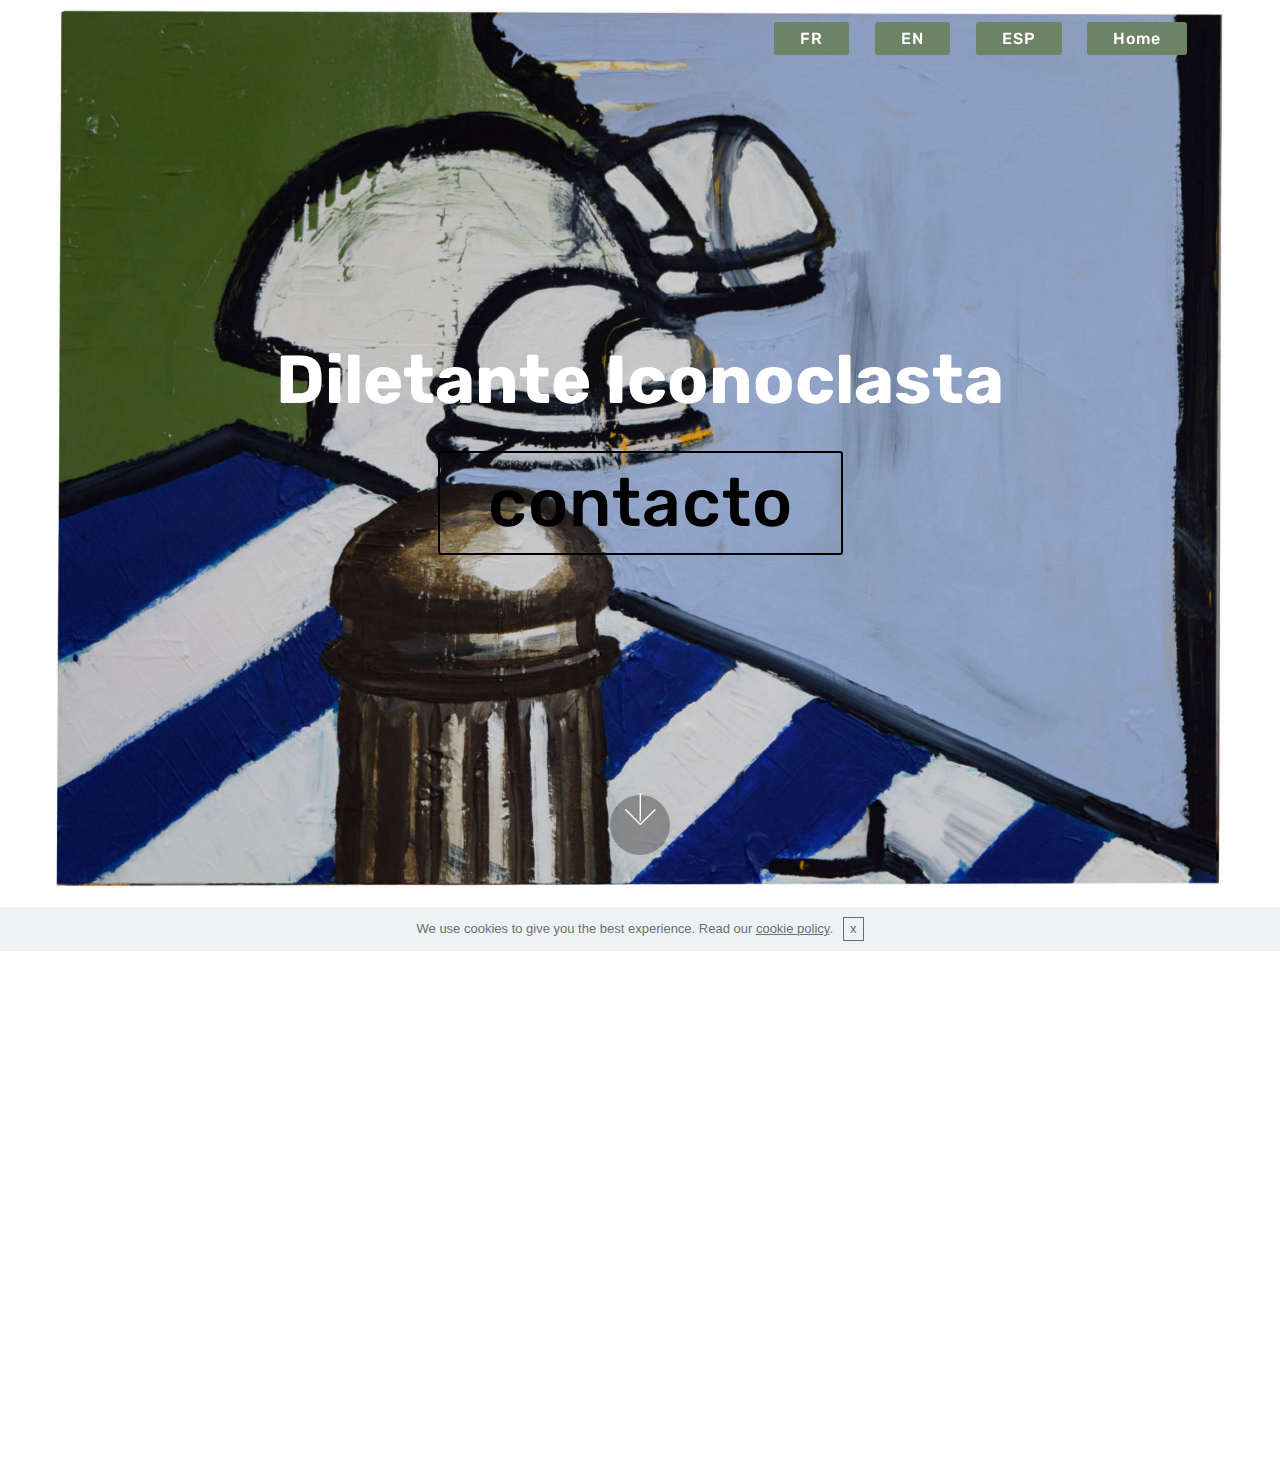
<file: index.html>
<!DOCTYPE html>
<html >
<head>
  <!-- Site made with Mobirise Website Builder v4.7.2, https://mobirise.com -->
  <meta charset="UTF-8">
  <meta http-equiv="X-UA-Compatible" content="IE=edge">
  <meta name="generator" content="Mobirise v4.7.2, mobirise.com">
  <meta name="viewport" content="width=device-width, initial-scale=1, minimum-scale=1">
  <link rel="shortcut icon" href="assets/images/logo2.png" type="image/x-icon">
  <meta name="description" content="">
  <title>index</title>
  <link rel="stylesheet" href="assets/web/assets/mobirise-icons/mobirise-icons.css">
  <link rel="stylesheet" href="assets/tether/tether.min.css">
  <link rel="stylesheet" href="assets/bootstrap/css/bootstrap.min.css">
  <link rel="stylesheet" href="assets/bootstrap/css/bootstrap-grid.min.css">
  <link rel="stylesheet" href="assets/bootstrap/css/bootstrap-reboot.min.css">
  <link rel="stylesheet" href="assets/animatecss/animate.min.css">
  <link rel="stylesheet" href="assets/dropdown/css/style.css">
  <link rel="stylesheet" href="assets/theme/css/style.css">
  <link rel="stylesheet" href="assets/mobirise/css/mbr-additional.css" type="text/css">
  
  
  
</head>
<body>
  <section class="header6 cid-qy2Dv2vaeb mbr-fullscreen mbr-parallax-background" id="header6-8">

    

    <div class="mbr-overlay" style="opacity: 0; background-color: rgb(0, 0, 0);">
    </div>

    <div class="container">
        <div class="row justify-content-md-center">
            <div class="mbr-white col-md-10">
                <h1 class="mbr-section-title align-center mbr-bold pb-3 mbr-fonts-style display-1">Diletante Iconoclasta</h1>
                
                <div class="mbr-section-btn align-center"><a class="btn btn-md btn-success-outline display-1" href="page7.html">contacto</a></div>
            </div>
        </div>
    </div>

    <div class="mbr-arrow hidden-sm-down" aria-hidden="true">
        <a href="#next">
            <i class="mbri-down mbr-iconfont"></i>
        </a>
    </div>
</section>

<section class="engine"><a href="https://mobirise.me/w">html5 templates</a></section><section class="features3 cid-qy27jHDJB6" id="features17-3">
    
    

    
    <div class="container-fluid">
        <div class="media-container-row">
            <div class="card p-3 col-12 col-md-6 col-lg-3">
                <div class="card-wrapper">
                    <div class="card-img">
                        <a href="page4.html"><img src="assets/images/naamlo-562x397.jpg" alt="Mobirise" title=""></a>
                    </div>
                    <div class="card-box">
                        <h4 class="card-title pb-3 mbr-fonts-style display-7">Pinturas</h4>
                        
                    </div>
                </div>
            </div>

            <div class="card p-3 col-12 col-md-6 col-lg-3">
                <div class="card-wrapper">
                    <div class="card-img">
                        <a href="page5.html"><img src="assets/images/10-1-504x360.jpg" alt="Mobirise" title=""></a>
                    </div>
                    <div class="card-box">
                        <h4 class="card-title pb-3 mbr-fonts-style display-7">Dibujos</h4>
                        
                    </div>
                </div>
            </div>

            <div class="card p-3 col-12 col-md-6 col-lg-3">
                <div class="card-wrapper">
                    <div class="card-img">
                        <a href="pages3.html"><img src="assets/images/12345-504x360.jpg" alt="Mobirise" title=""></a>
                    </div>
                    <div class="card-box">
                        <h4 class="card-title pb-3 mbr-fonts-style display-7">Fotografías</h4>
                        
                    </div>
                </div>
            </div>

            <div class="card p-3 col-12 col-md-6 col-lg-3">
                <div class="card-wrapper">
                    <div class="card-img">
                        <a href="page6.html"><img src="assets/images/sculpture-1890x1417.jpg" alt="Mobirise" title=""></a>
                    </div>
                    <div class="card-box">
                        <h4 class="card-title pb-3 mbr-fonts-style display-7">Esculturas<br><br></h4>
                        
                    </div>
                </div>
            </div>
            
            
        </div>
    </div>
</section>

<section class="menu cid-qSddo9qVOF" once="menu" id="menu2-11">

    

    <nav class="navbar navbar-expand beta-menu navbar-dropdown align-items-center navbar-fixed-top navbar-toggleable-sm bg-color transparent">
        <button class="navbar-toggler navbar-toggler-right" type="button" data-toggle="collapse" data-target="#navbarSupportedContent" aria-controls="navbarSupportedContent" aria-expanded="false" aria-label="Toggle navigation">
            <div class="hamburger">
                <span></span>
                <span></span>
                <span></span>
                <span></span>
            </div>
        </button>
        <div class="menu-logo">
            <div class="navbar-brand">
                
                
            </div>
        </div>
        <div class="collapse navbar-collapse" id="navbarSupportedContent">
            
            <div class="navbar-buttons mbr-section-btn"><a class="btn btn-sm btn-primary display-4" href="https://lievenvanderheyden.github.io/frans/">FR</a> <a class="btn btn-sm btn-primary display-4" href="https://lievenvanderheyden.github.io">EN</a> <a class="btn btn-sm btn-primary display-4" href="tel:+1-234-567-8901">
                    ESP<br></a> <a class="btn btn-sm btn-primary display-4" href="index.html">Home</a></div>
        </div>
    </nav>
</section>


  <script src="assets/web/assets/jquery/jquery.min.js"></script>
  <script src="assets/popper/popper.min.js"></script>
  <script src="assets/tether/tether.min.js"></script>
  <script src="assets/bootstrap/js/bootstrap.min.js"></script>
  <script src="assets/smoothscroll/smooth-scroll.js"></script>
  <script src="assets/cookies-alert-plugin/cookies-alert-core.js"></script>
  <script src="assets/cookies-alert-plugin/cookies-alert-script.js"></script>
  <script src="assets/touchswipe/jquery.touch-swipe.min.js"></script>
  <script src="assets/viewportchecker/jquery.viewportchecker.js"></script>
  <script src="assets/dropdown/js/script.min.js"></script>
  <script src="assets/parallax/jarallax.min.js"></script>
  <script src="assets/theme/js/script.js"></script>
  
  
 <div id="scrollToTop" class="scrollToTop mbr-arrow-up"><a style="text-align: center;"><i></i></a></div>
    <input name="animation" type="hidden">
  <input name="cookieData" type="hidden" data-cookie-text="We use cookies to give you the best experience. Read our <a href='privacy.html'>cookie policy</a>.">
  </body>
</html>
</file>
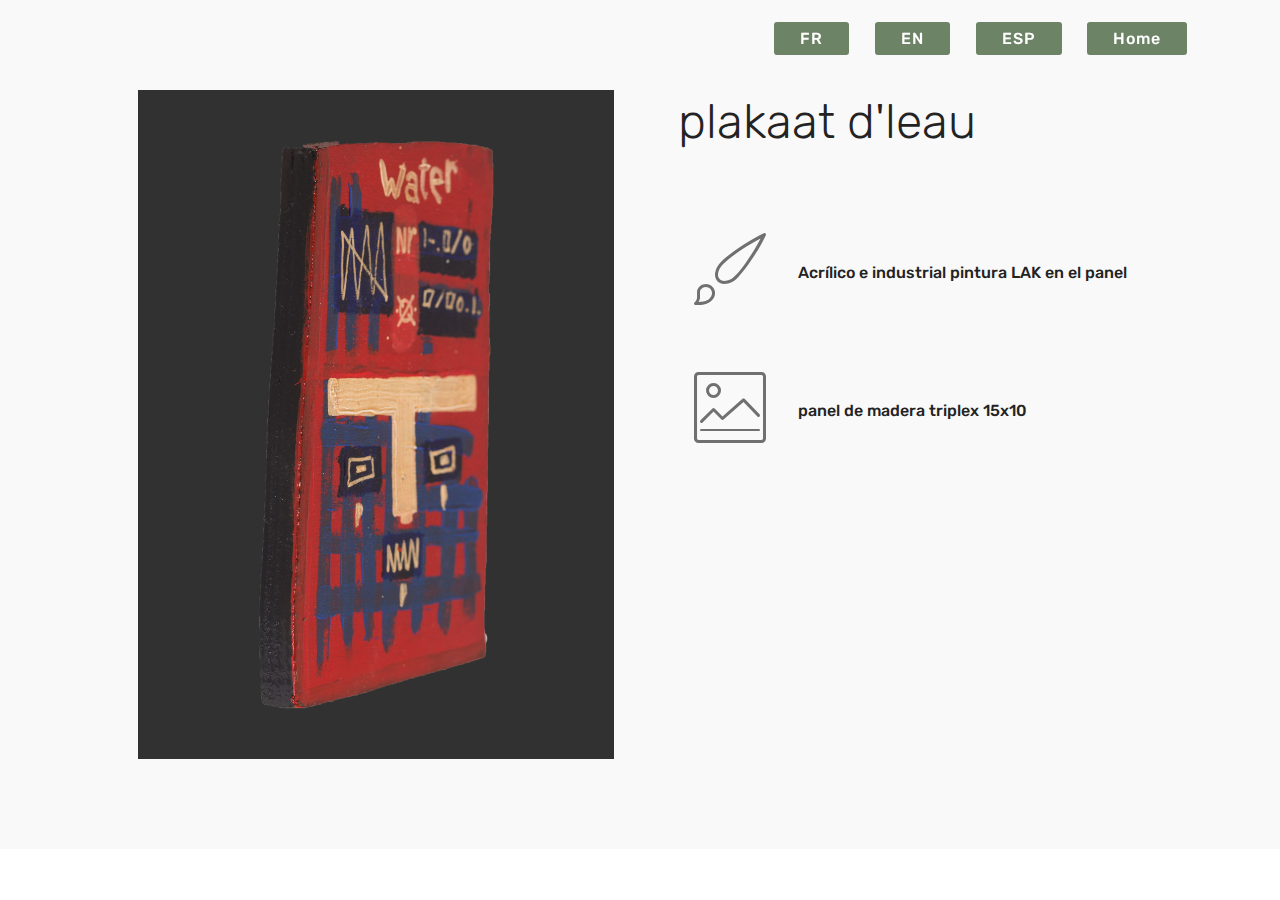
<file: page1.html>
<!DOCTYPE html>
<html >
<head>
  <!-- Site made with Mobirise Website Builder v4.7.2, https://mobirise.com -->
  <meta charset="UTF-8">
  <meta http-equiv="X-UA-Compatible" content="IE=edge">
  <meta name="generator" content="Mobirise v4.7.2, mobirise.com">
  <meta name="viewport" content="width=device-width, initial-scale=1, minimum-scale=1">
  <link rel="shortcut icon" href="assets/images/logo2.png" type="image/x-icon">
  <meta name="description" content="">
  <title>Page 1</title>
  <link rel="stylesheet" href="assets/web/assets/mobirise-icons/mobirise-icons.css">
  <link rel="stylesheet" href="assets/tether/tether.min.css">
  <link rel="stylesheet" href="assets/bootstrap/css/bootstrap.min.css">
  <link rel="stylesheet" href="assets/bootstrap/css/bootstrap-grid.min.css">
  <link rel="stylesheet" href="assets/bootstrap/css/bootstrap-reboot.min.css">
  <link rel="stylesheet" href="assets/animatecss/animate.min.css">
  <link rel="stylesheet" href="assets/dropdown/css/style.css">
  <link rel="stylesheet" href="assets/theme/css/style.css">
  <link rel="stylesheet" href="assets/mobirise/css/mbr-additional.css" type="text/css">
  
  
  
</head>
<body>
  <section class="features11 cid-qA1iWZYByq" id="features11-f">

    

    

    <div class="container">   
        <div class="col-md-12">
            <div class="media-container-row">
                <div class="mbr-figure" style="width: 50%;">
                    <img src="assets/images/plaquette-952x1337.jpg" alt="Mobirise" title="">
                </div>
                <div class=" align-left">
                    <h2 class="mbr-title pt-2 mbr-fonts-style display-2">plakaat d'leau</h2>
                    <div class="mbr-section-text">
                        <p class="mbr-text mb-5 pt-3 mbr-light mbr-fonts-style display-5"></p>
                    </div>

                    <div class="block-content">
                        <div class="card p-3 pr-3">
                            <div class="media">
                                <div class=" align-self-center card-img pb-3">
                                    <span class="mbr-iconfont mbri-change-style"></span>
                                </div>     
                                <div class="media-body">
                                    <h4 class="card-title mbr-fonts-style display-7">Acrílico e industrial pintura LAK en el panel</h4>
                                </div>
                            </div>                

                            <div class="card-box">
                                <p class="block-text mbr-fonts-style display-7"></p>
                            </div>
                        </div>

                        <div class="card p-3 pr-3">
                            <div class="media">
                                <div class="align-self-center card-img pb-3">
                                    <span class="mbr-iconfont mbri-photo"></span>
                                </div>     
                                <div class="media-body">
                                    <h4 class="card-title mbr-fonts-style display-7">panel de madera triplex 15x10</h4>
                                </div>
                            </div>                

                            <div class="card-box">
                                <p class="block-text mbr-fonts-style display-7"></p>
                            </div>
                        </div>
                    </div>
                </div>
            </div>
        </div> 
    </div>          
</section>

<section class="engine"><a href="https://mobirise.me/o">one page website templates</a></section><section class="menu cid-qS9e3b5CoE" once="menu" id="menu2-x">

    

    <nav class="navbar navbar-expand beta-menu navbar-dropdown align-items-center navbar-fixed-top navbar-toggleable-sm bg-color transparent">
        <button class="navbar-toggler navbar-toggler-right" type="button" data-toggle="collapse" data-target="#navbarSupportedContent" aria-controls="navbarSupportedContent" aria-expanded="false" aria-label="Toggle navigation">
            <div class="hamburger">
                <span></span>
                <span></span>
                <span></span>
                <span></span>
            </div>
        </button>
        <div class="menu-logo">
            <div class="navbar-brand">
                
                
            </div>
        </div>
        <div class="collapse navbar-collapse" id="navbarSupportedContent">
            
            <div class="navbar-buttons mbr-section-btn"><a class="btn btn-sm btn-primary display-4" href="https://lievenvanderheyden.github.io/frans/">FR</a> <a class="btn btn-sm btn-primary display-4" href="https://lievenvanderheyden.github.io">EN</a> <a class="btn btn-sm btn-primary display-4" href="tel:+1-234-567-8901">
                    ESP<br></a> <a class="btn btn-sm btn-primary display-4" href="index.html">Home</a></div>
        </div>
    </nav>
</section>


  <script src="assets/web/assets/jquery/jquery.min.js"></script>
  <script src="assets/popper/popper.min.js"></script>
  <script src="assets/tether/tether.min.js"></script>
  <script src="assets/bootstrap/js/bootstrap.min.js"></script>
  <script src="assets/smoothscroll/smooth-scroll.js"></script>
  <script src="assets/viewportchecker/jquery.viewportchecker.js"></script>
  <script src="assets/dropdown/js/script.min.js"></script>
  <script src="assets/touchswipe/jquery.touch-swipe.min.js"></script>
  <script src="assets/cookies-alert-plugin/cookies-alert-core.js"></script>
  <script src="assets/cookies-alert-plugin/cookies-alert-script.js"></script>
  <script src="assets/theme/js/script.js"></script>
  
  
 <div id="scrollToTop" class="scrollToTop mbr-arrow-up"><a style="text-align: center;"><i></i></a></div>
    <input name="animation" type="hidden">
  <input name="cookieData" type="hidden" data-cookie-text="We use cookies to give you the best experience. Read our <a href='privacy.html'>cookie policy</a>.">
  </body>
</html>
</file>
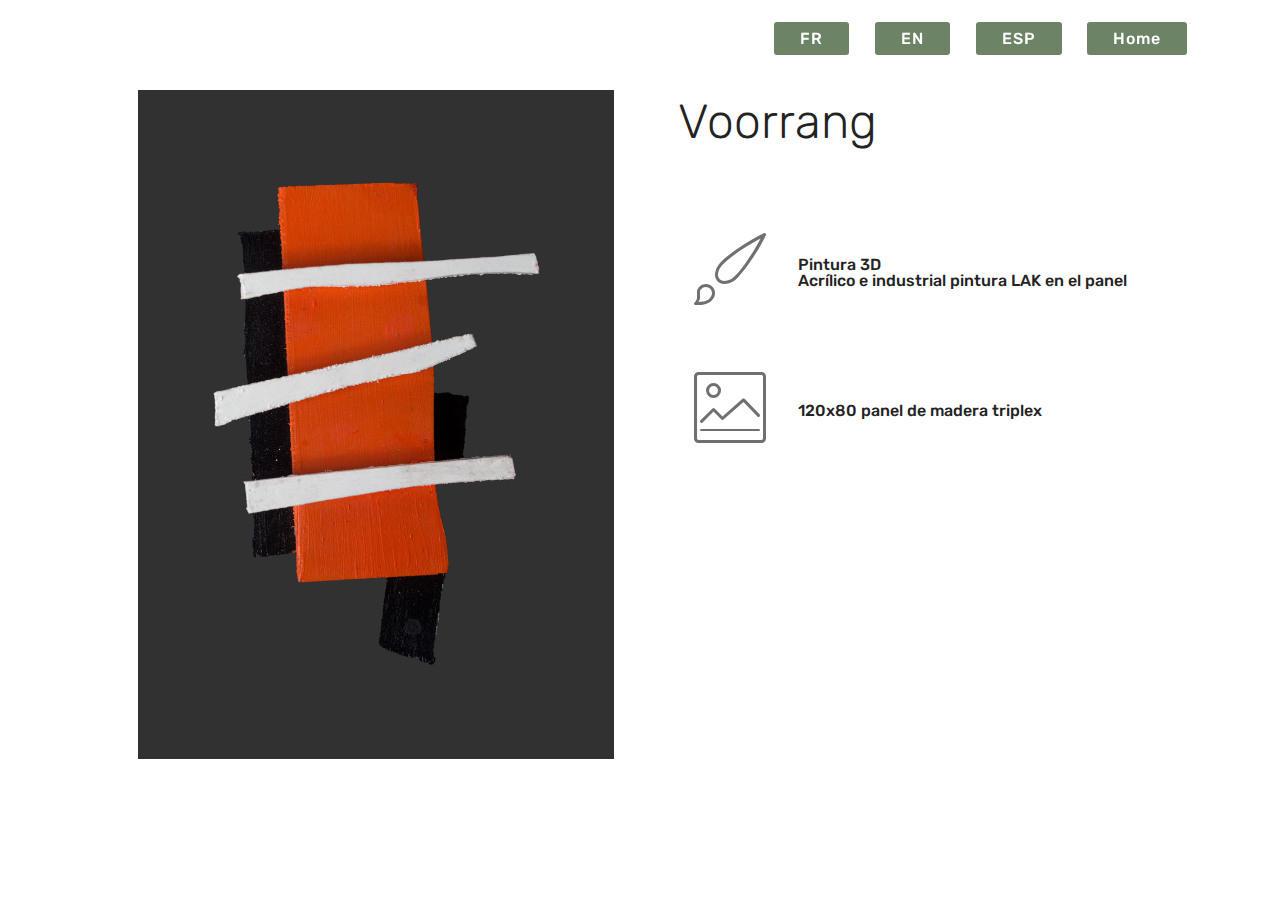
<file: page2.html>
<!DOCTYPE html>
<html >
<head>
  <!-- Site made with Mobirise Website Builder v4.7.2, https://mobirise.com -->
  <meta charset="UTF-8">
  <meta http-equiv="X-UA-Compatible" content="IE=edge">
  <meta name="generator" content="Mobirise v4.7.2, mobirise.com">
  <meta name="viewport" content="width=device-width, initial-scale=1, minimum-scale=1">
  <link rel="shortcut icon" href="assets/images/logo2.png" type="image/x-icon">
  <meta name="description" content="">
  <title>Page 2</title>
  <link rel="stylesheet" href="assets/web/assets/mobirise-icons/mobirise-icons.css">
  <link rel="stylesheet" href="assets/tether/tether.min.css">
  <link rel="stylesheet" href="assets/bootstrap/css/bootstrap.min.css">
  <link rel="stylesheet" href="assets/bootstrap/css/bootstrap-grid.min.css">
  <link rel="stylesheet" href="assets/bootstrap/css/bootstrap-reboot.min.css">
  <link rel="stylesheet" href="assets/animatecss/animate.min.css">
  <link rel="stylesheet" href="assets/dropdown/css/style.css">
  <link rel="stylesheet" href="assets/theme/css/style.css">
  <link rel="stylesheet" href="assets/mobirise/css/mbr-additional.css" type="text/css">
  
  
  
</head>
<body>
  <section class="features11 cid-qA1iSR2Szz" id="features11-e">

    

    

    <div class="container">   
        <div class="col-md-12">
            <div class="media-container-row">
                <div class="mbr-figure" style="width: 50%;">
                    <img src="assets/images/plaquette-16-952x1337.jpg" alt="Mobirise" title="">
                </div>
                <div class=" align-left">
                    <h2 class="mbr-title pt-2 mbr-fonts-style display-2">Voorrang</h2>
                    <div class="mbr-section-text">
                        <p class="mbr-text mb-5 pt-3 mbr-light mbr-fonts-style display-5"></p>
                    </div>

                    <div class="block-content">
                        <div class="card p-3 pr-3">
                            <div class="media">
                                <div class=" align-self-center card-img pb-3">
                                    <span class="mbr-iconfont mbri-change-style"></span>
                                </div>     
                                <div class="media-body">
                                    <h4 class="card-title mbr-fonts-style display-7">Pintura 3D<div>Acrílico e industrial pintura LAK en el panel</div></h4>
                                </div>
                            </div>                

                            <div class="card-box">
                                <p class="block-text mbr-fonts-style display-7"></p>
                            </div>
                        </div>

                        <div class="card p-3 pr-3">
                            <div class="media">
                                <div class="align-self-center card-img pb-3">
                                    <span class="mbr-iconfont mbri-photo"></span>
                                </div>     
                                <div class="media-body">
                                    <h4 class="card-title mbr-fonts-style display-7">120x80 panel de madera triplex</h4>
                                </div>
                            </div>                

                            <div class="card-box">
                                <p class="block-text mbr-fonts-style display-7"></p>
                            </div>
                        </div>
                    </div>
                </div>
            </div>
        </div> 
    </div>          
</section>

<section class="engine"><a href="https://mobirise.me/u">bootstrap website templates</a></section><section class="menu cid-qS9dtKiBMG" once="menu" id="menu2-w">

    

    <nav class="navbar navbar-expand beta-menu navbar-dropdown align-items-center navbar-fixed-top navbar-toggleable-sm bg-color transparent">
        <button class="navbar-toggler navbar-toggler-right" type="button" data-toggle="collapse" data-target="#navbarSupportedContent" aria-controls="navbarSupportedContent" aria-expanded="false" aria-label="Toggle navigation">
            <div class="hamburger">
                <span></span>
                <span></span>
                <span></span>
                <span></span>
            </div>
        </button>
        <div class="menu-logo">
            <div class="navbar-brand">
                
                
            </div>
        </div>
        <div class="collapse navbar-collapse" id="navbarSupportedContent">
            
            <div class="navbar-buttons mbr-section-btn"><a class="btn btn-sm btn-primary display-4" href="https://lievenvanderheyden.github.io/frans/">FR</a> <a class="btn btn-sm btn-primary display-4" href="https://lievenvanderheyden.github.io">EN</a> <a class="btn btn-sm btn-primary display-4" href="tel:+1-234-567-8901">
                    ESP<br></a> <a class="btn btn-sm btn-primary display-4" href="index.html">Home</a></div>
        </div>
    </nav>
</section>


  <script src="assets/web/assets/jquery/jquery.min.js"></script>
  <script src="assets/popper/popper.min.js"></script>
  <script src="assets/tether/tether.min.js"></script>
  <script src="assets/bootstrap/js/bootstrap.min.js"></script>
  <script src="assets/smoothscroll/smooth-scroll.js"></script>
  <script src="assets/viewportchecker/jquery.viewportchecker.js"></script>
  <script src="assets/dropdown/js/script.min.js"></script>
  <script src="assets/touchswipe/jquery.touch-swipe.min.js"></script>
  <script src="assets/cookies-alert-plugin/cookies-alert-core.js"></script>
  <script src="assets/cookies-alert-plugin/cookies-alert-script.js"></script>
  <script src="assets/theme/js/script.js"></script>
  
  
 <div id="scrollToTop" class="scrollToTop mbr-arrow-up"><a style="text-align: center;"><i></i></a></div>
    <input name="animation" type="hidden">
  <input name="cookieData" type="hidden" data-cookie-text="We use cookies to give you the best experience. Read our <a href='privacy.html'>cookie policy</a>.">
  </body>
</html>
</file>
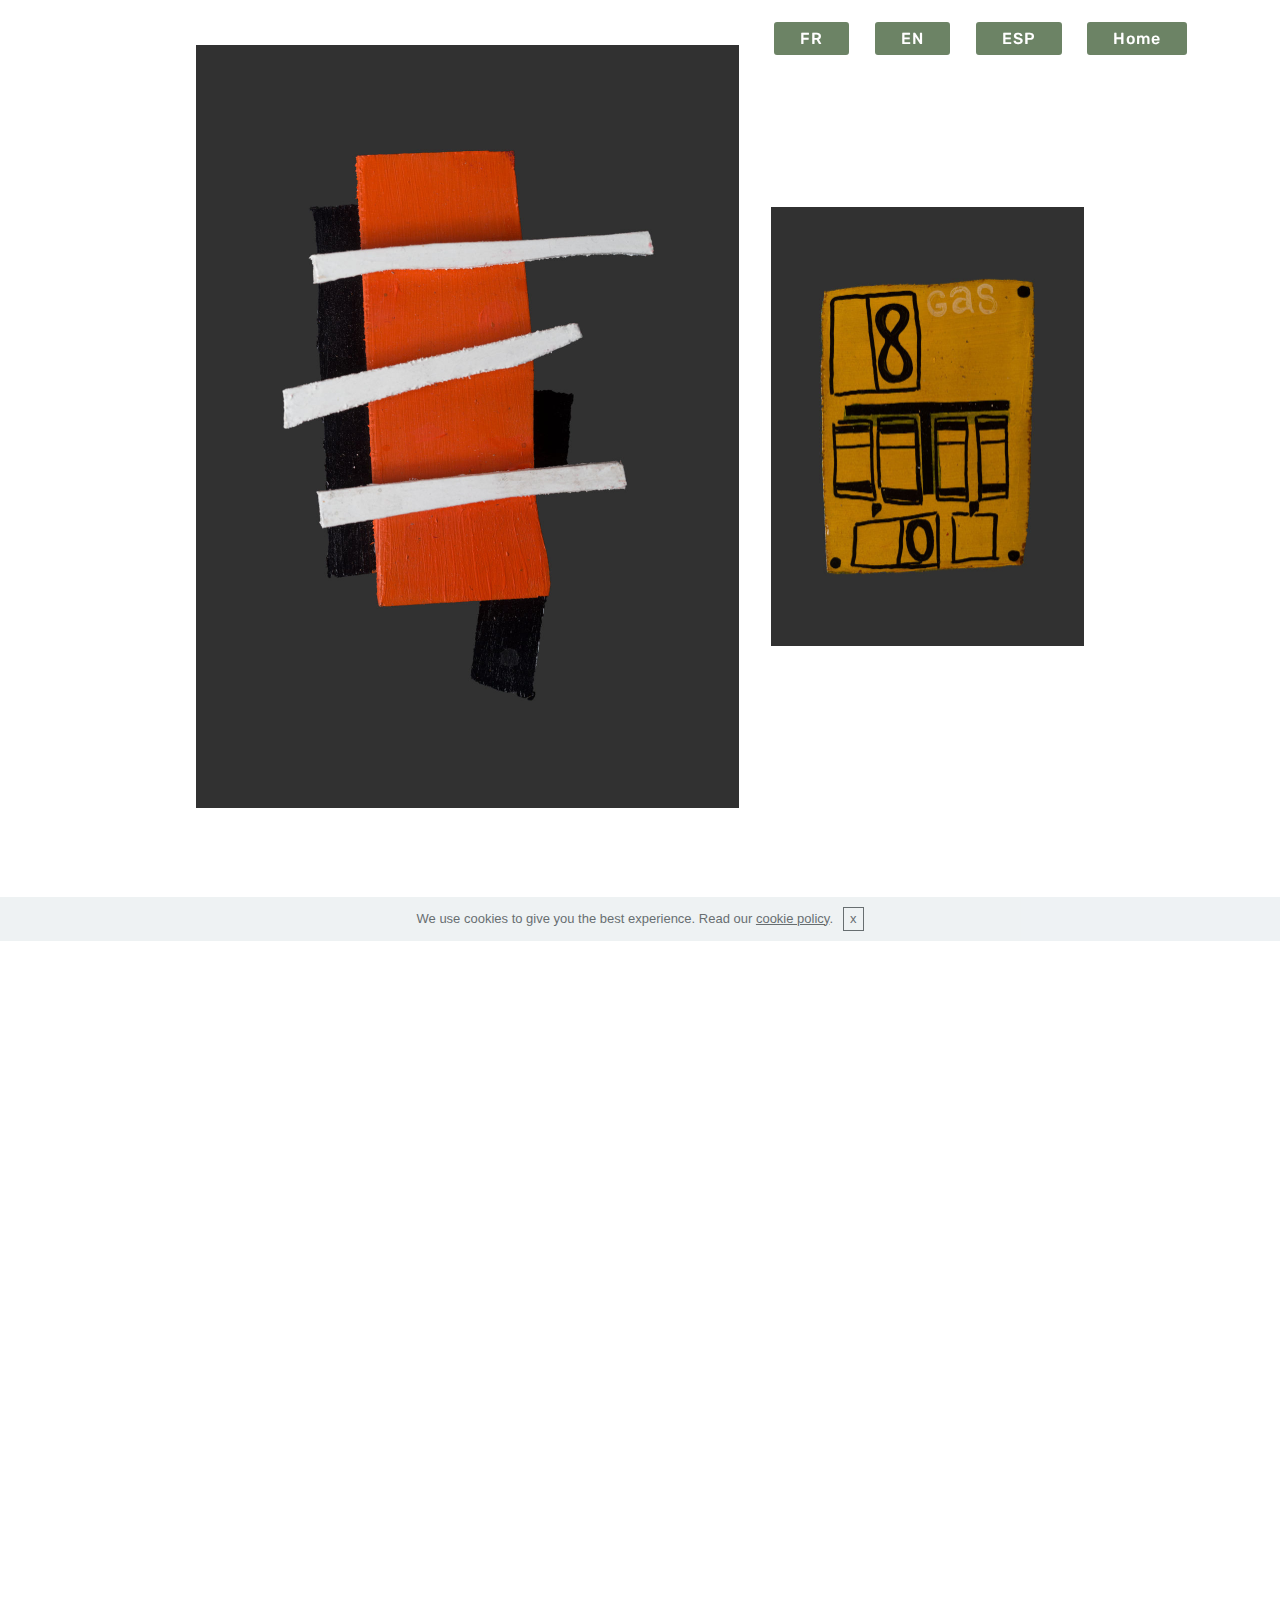
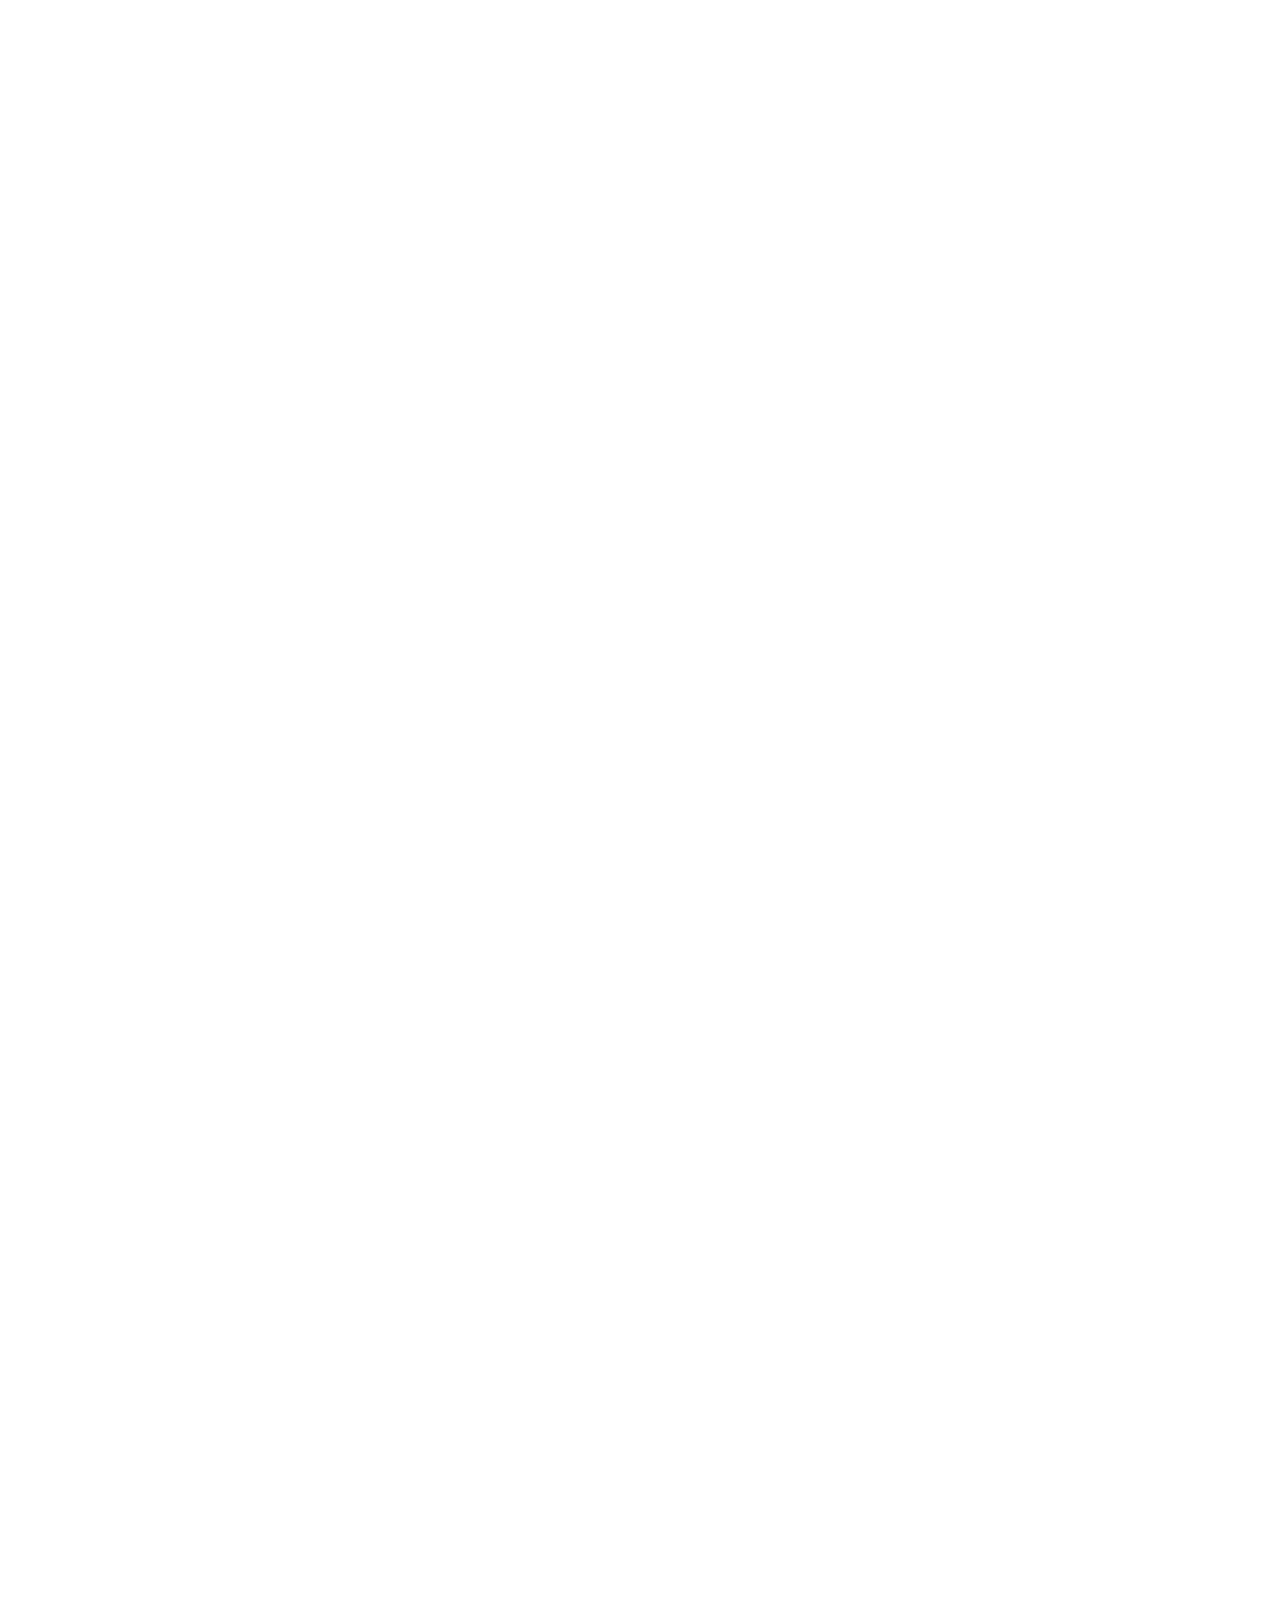
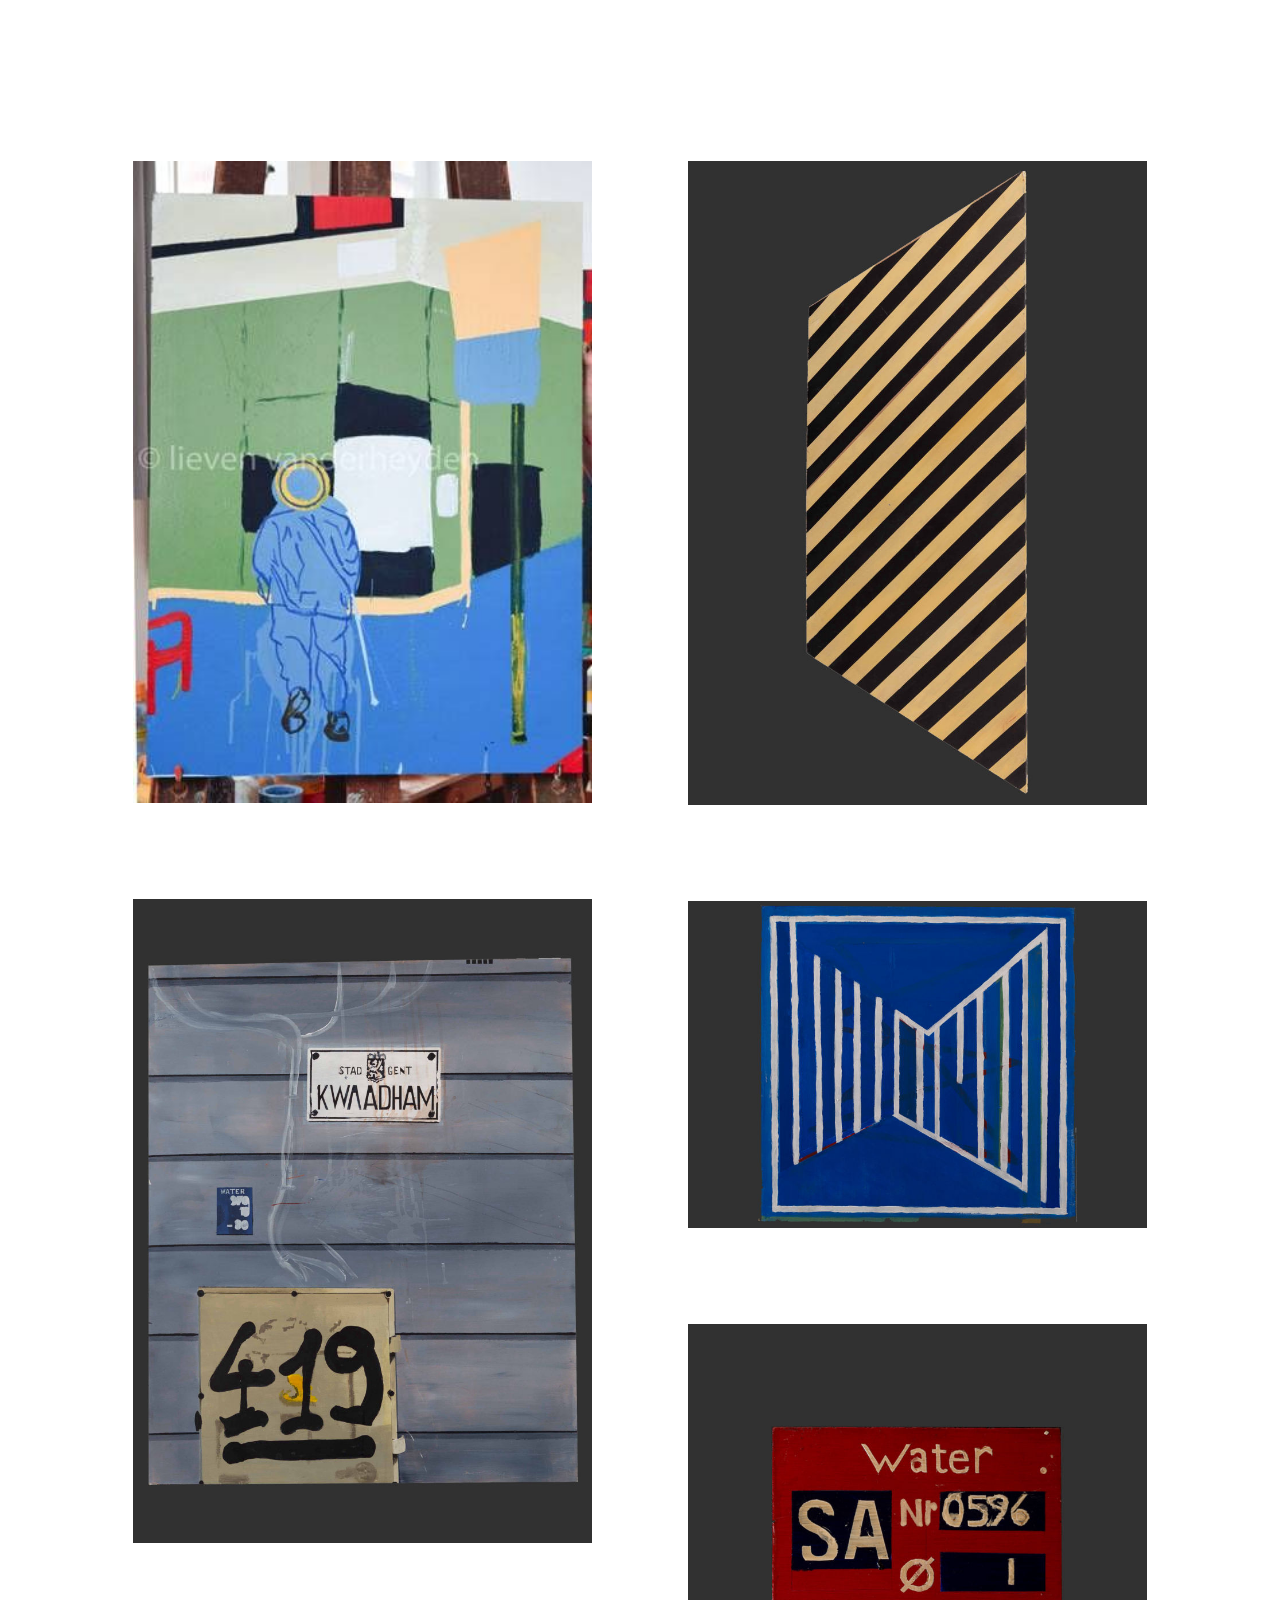
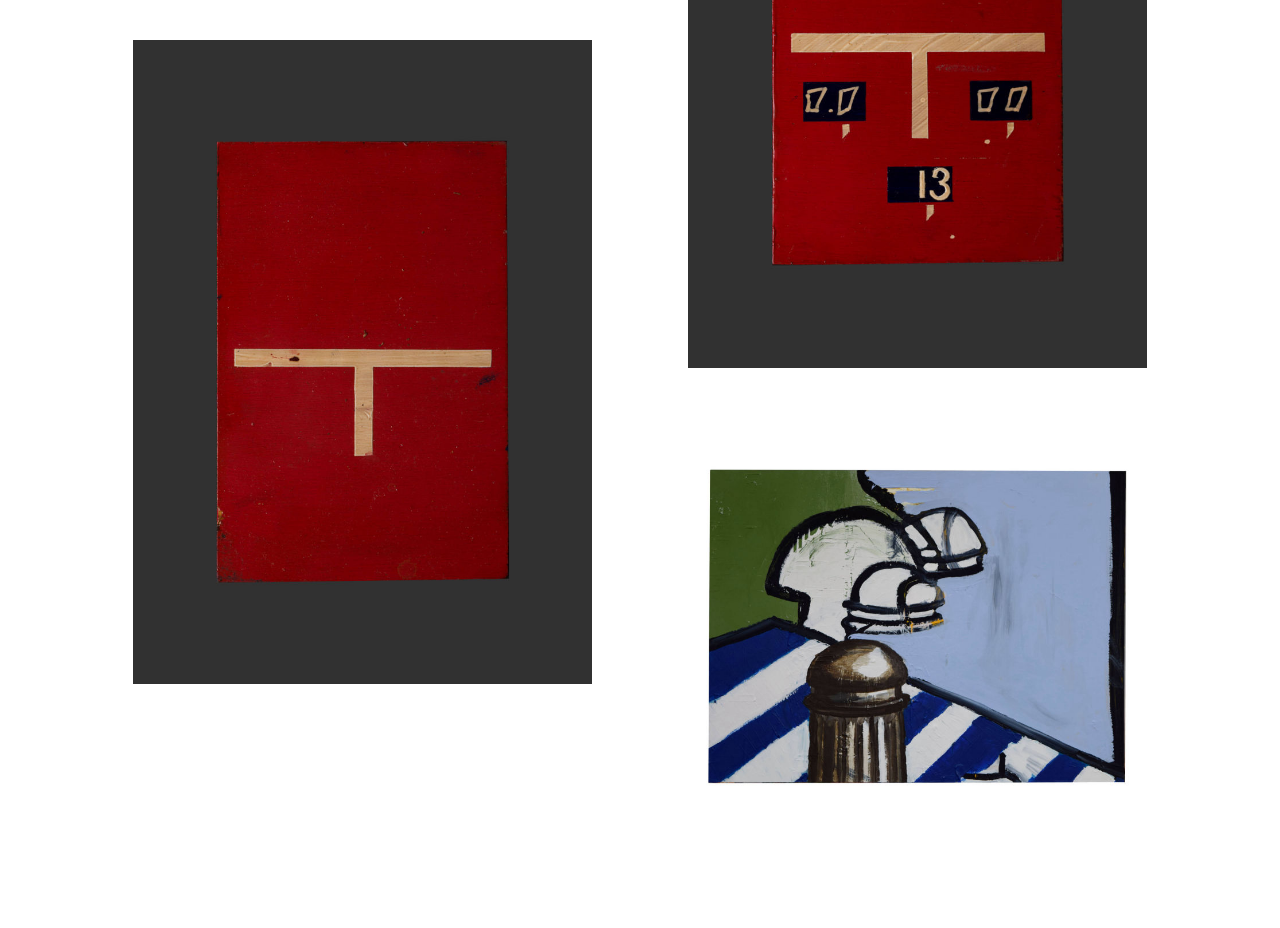
<file: page4.html>
<!DOCTYPE html>
<html >
<head>
  <!-- Site made with Mobirise Website Builder v4.7.2, https://mobirise.com -->
  <meta charset="UTF-8">
  <meta http-equiv="X-UA-Compatible" content="IE=edge">
  <meta name="generator" content="Mobirise v4.7.2, mobirise.com">
  <meta name="viewport" content="width=device-width, initial-scale=1, minimum-scale=1">
  <link rel="shortcut icon" href="assets/images/logo2.png" type="image/x-icon">
  <meta name="description" content="">
  <title>Paintings</title>
  <link rel="stylesheet" href="assets/web/assets/mobirise-icons/mobirise-icons.css">
  <link rel="stylesheet" href="assets/tether/tether.min.css">
  <link rel="stylesheet" href="assets/bootstrap/css/bootstrap.min.css">
  <link rel="stylesheet" href="assets/bootstrap/css/bootstrap-grid.min.css">
  <link rel="stylesheet" href="assets/bootstrap/css/bootstrap-reboot.min.css">
  <link rel="stylesheet" href="assets/animatecss/animate.min.css">
  <link rel="stylesheet" href="assets/dropdown/css/style.css">
  <link rel="stylesheet" href="assets/theme/css/style.css">
  <link rel="stylesheet" href="assets/gallery/style.css">
  <link rel="stylesheet" href="assets/mobirise/css/mbr-additional.css" type="text/css">
  
  
  
</head>
<body>
  <section class="cid-qAoM8zLij9" id="image4-l">
    <!-- Block parameters controls (Blue "Gear" panel) -->
    
    <!-- End block parameters -->
    <div class="container images-container">
            <div class="media-container-row" style="width: 80%;">
                <div class="img-item item1" style="width: 177%;">
                    <a href="page2.html#features11-e"><img src="assets/images/plaquette-16-1086x1526.jpg" alt="" title=""></a>
                    
                </div>
                <div class="img-item">
                    <img src="assets/images/plaquette-12-626x879.jpg" alt="" title="">
                    
                </div>
            </div>
    </div>
</section>

<section class="engine"><a href="https://mobirise.me/f">easy website builder</a></section><section class="cid-qAoMsLvgIE" id="content13-o">
    
    <div class="container">
            <div class="media-container-row" style="width: 66%;">
                <div class="img-item item1" style="width: 198%;">
                    <img src="assets/images/plaquette-8-924x1298.jpg" alt="" title="">
                    
                </div>
                <div class="img-item">
                    <a href="page1.html#features11-f"><img src="assets/images/plaquette-4-478x672.jpg" alt="" title=""></a>
                    
                </div>
            </div>
    </div>
</section>

<section class="cid-qAoMjRWklK" id="image4-m">
    <!-- Block parameters controls (Blue "Gear" panel) -->
    
    <!-- End block parameters -->
    <div class="container images-container">
            <div class="media-container-row" style="width: 80%;">
                <div class="img-item item1" style="width: 177%;">
                    <img src="assets/images/plateau-1086x1526.jpg" alt="" title="">
                    
                </div>
                <div class="img-item">
                    <img src="assets/images/plaquette-17-626x879.jpg" alt="" title="">
                    
                </div>
            </div>
    </div>
</section>

<section class="cid-qAoMkm4uQx" id="image4-n">
    <!-- Block parameters controls (Blue "Gear" panel) -->
    
    <!-- End block parameters -->
    <div class="container images-container">
            <div class="media-container-row" style="width: 80%;">
                <div class="img-item item1" style="width: 177%;">
                    <img src="assets/images/plaquette10-1086x1526.jpg" alt="" title="">
                    
                </div>
                <div class="img-item">
                    <img src="assets/images/plaquette-13-626x879.jpg" alt="" title="">
                    
                </div>
            </div>
    </div>
</section>

<section class="mbr-gallery mbr-slider-carousel cid-qy3ZTi4CqT" id="gallery1-a">

    

    <div class="container">
        <div><!-- Filter --><!-- Gallery --><div class="mbr-gallery-row"><div class="mbr-gallery-layout-default"><div><div><div class="mbr-gallery-item mbr-gallery-item--p6" data-video-url="false" data-tags="Awesome"><div href="#lb-gallery1-a" data-slide-to="0" data-toggle="modal"><img src="assets/images/17-360x504-360x504.jpg" alt=""><span class="icon-focus"></span></div></div><div class="mbr-gallery-item mbr-gallery-item--p6" data-video-url="false" data-tags="Creative"><div href="#lb-gallery1-a" data-slide-to="1" data-toggle="modal"><img src="assets/images/attentie-2000x2810-800x1124.jpg" alt="" title=""><span class="icon-focus"></span></div></div><div class="mbr-gallery-item mbr-gallery-item--p6" data-video-url="false" data-tags="Animated"><div href="#lb-gallery1-a" data-slide-to="2" data-toggle="modal"><img src="assets/images/kwaadham-2000x2810-800x1124.jpg" alt="" title=""><span class="icon-focus"></span></div></div><div class="mbr-gallery-item mbr-gallery-item--p6" data-video-url="false" data-tags="Awesome"><div href="#lb-gallery1-a" data-slide-to="3" data-toggle="modal"><img src="assets/images/naamloos-1-2000x1424-800x570.jpg" alt="" title=""><span class="icon-focus"></span></div></div><div class="mbr-gallery-item mbr-gallery-item--p6" data-video-url="false" data-tags="Awesome"><div href="#lb-gallery1-a" data-slide-to="4" data-toggle="modal"><img src="assets/images/plaquette-3-2000x2810-800x1124.jpg" alt="" title=""><span class="icon-focus"></span></div></div><div class="mbr-gallery-item mbr-gallery-item--p6" data-video-url="false" data-tags="Responsive"><div href="#lb-gallery1-a" data-slide-to="5" data-toggle="modal"><img src="assets/images/plaquette-5-2000x2810-800x1124.jpg" alt="" title=""><span class="icon-focus"></span></div></div><div class="mbr-gallery-item mbr-gallery-item--p6" data-video-url="false" data-tags="Animated"><div href="#lb-gallery1-a" data-slide-to="6" data-toggle="modal"><img src="assets/images/naamlo-2000x1414-800x566.jpg" alt="" title=""><span class="icon-focus"></span></div></div></div></div><div class="clearfix"></div></div></div><!-- Lightbox --><div data-app-prevent-settings="" class="mbr-slider modal fade carousel slide" tabindex="-1" data-keyboard="true" data-interval="false" id="lb-gallery1-a"><div class="modal-dialog"><div class="modal-content"><div class="modal-body"><div class="carousel-inner"><div class="carousel-item active"><img src="assets/images/17-360x504.jpg" alt=""></div><div class="carousel-item"><img src="assets/images/attentie-2000x2810.jpg" alt="" title=""></div><div class="carousel-item"><img src="assets/images/kwaadham-2000x2810.jpg" alt="" title=""></div><div class="carousel-item"><img src="assets/images/naamloos-1-2000x1424.jpg" alt="" title=""></div><div class="carousel-item"><img src="assets/images/plaquette-3-2000x2810.jpg" alt="" title=""></div><div class="carousel-item"><img src="assets/images/plaquette-5-2000x2810.jpg" alt="" title=""></div><div class="carousel-item"><img src="assets/images/naamlo-2000x1414.jpg" alt="" title=""></div></div><a class="carousel-control carousel-control-prev" role="button" data-slide="prev" href="#lb-gallery1-a"><span class="mbri-left mbr-iconfont" aria-hidden="true"></span><span class="sr-only">Previous</span></a><a class="carousel-control carousel-control-next" role="button" data-slide="next" href="#lb-gallery1-a"><span class="mbri-right mbr-iconfont" aria-hidden="true"></span><span class="sr-only">Next</span></a><a class="close" href="#" role="button" data-dismiss="modal"><span class="sr-only">Close</span></a></div></div></div></div></div>
    </div>

</section>

<section class="menu cid-qRdaCzksyd" once="menu" id="menu2-q">

    

    <nav class="navbar navbar-expand beta-menu navbar-dropdown align-items-center navbar-fixed-top navbar-toggleable-sm bg-color transparent">
        <button class="navbar-toggler navbar-toggler-right" type="button" data-toggle="collapse" data-target="#navbarSupportedContent" aria-controls="navbarSupportedContent" aria-expanded="false" aria-label="Toggle navigation">
            <div class="hamburger">
                <span></span>
                <span></span>
                <span></span>
                <span></span>
            </div>
        </button>
        <div class="menu-logo">
            <div class="navbar-brand">
                
                
            </div>
        </div>
        <div class="collapse navbar-collapse" id="navbarSupportedContent">
            
            <div class="navbar-buttons mbr-section-btn"><a class="btn btn-sm btn-primary display-4" href="https://lievenvanderheyden.github.io/frans/">FR</a> <a class="btn btn-sm btn-primary display-4" href="https://lievenvanderheyden.github.io">EN</a> <a class="btn btn-sm btn-primary display-4" href="tel:+1-234-567-8901">
                    ESP<br></a> <a class="btn btn-sm btn-primary display-4" href="index.html">Home</a></div>
        </div>
    </nav>
</section>


  <script src="assets/web/assets/jquery/jquery.min.js"></script>
  <script src="assets/popper/popper.min.js"></script>
  <script src="assets/tether/tether.min.js"></script>
  <script src="assets/bootstrap/js/bootstrap.min.js"></script>
  <script src="assets/smoothscroll/smooth-scroll.js"></script>
  <script src="assets/cookies-alert-plugin/cookies-alert-core.js"></script>
  <script src="assets/cookies-alert-plugin/cookies-alert-script.js"></script>
  <script src="assets/viewportchecker/jquery.viewportchecker.js"></script>
  <script src="assets/touchswipe/jquery.touch-swipe.min.js"></script>
  <script src="assets/bootstrapcarouselswipe/bootstrap-carousel-swipe.js"></script>
  <script src="assets/dropdown/js/script.min.js"></script>
  <script src="assets/vimeoplayer/jquery.mb.vimeo_player.js"></script>
  <script src="assets/masonry/masonry.pkgd.min.js"></script>
  <script src="assets/imagesloaded/imagesloaded.pkgd.min.js"></script>
  <script src="assets/theme/js/script.js"></script>
  <script src="assets/slidervideo/script.js"></script>
  <script src="assets/gallery/player.min.js"></script>
  <script src="assets/gallery/script.js"></script>
  
  
 <div id="scrollToTop" class="scrollToTop mbr-arrow-up"><a style="text-align: center;"><i></i></a></div>
    <input name="animation" type="hidden">
  <input name="cookieData" type="hidden" data-cookie-text="We use cookies to give you the best experience. Read our <a href='privacy.html'>cookie policy</a>.">
  </body>
</html>
</file>
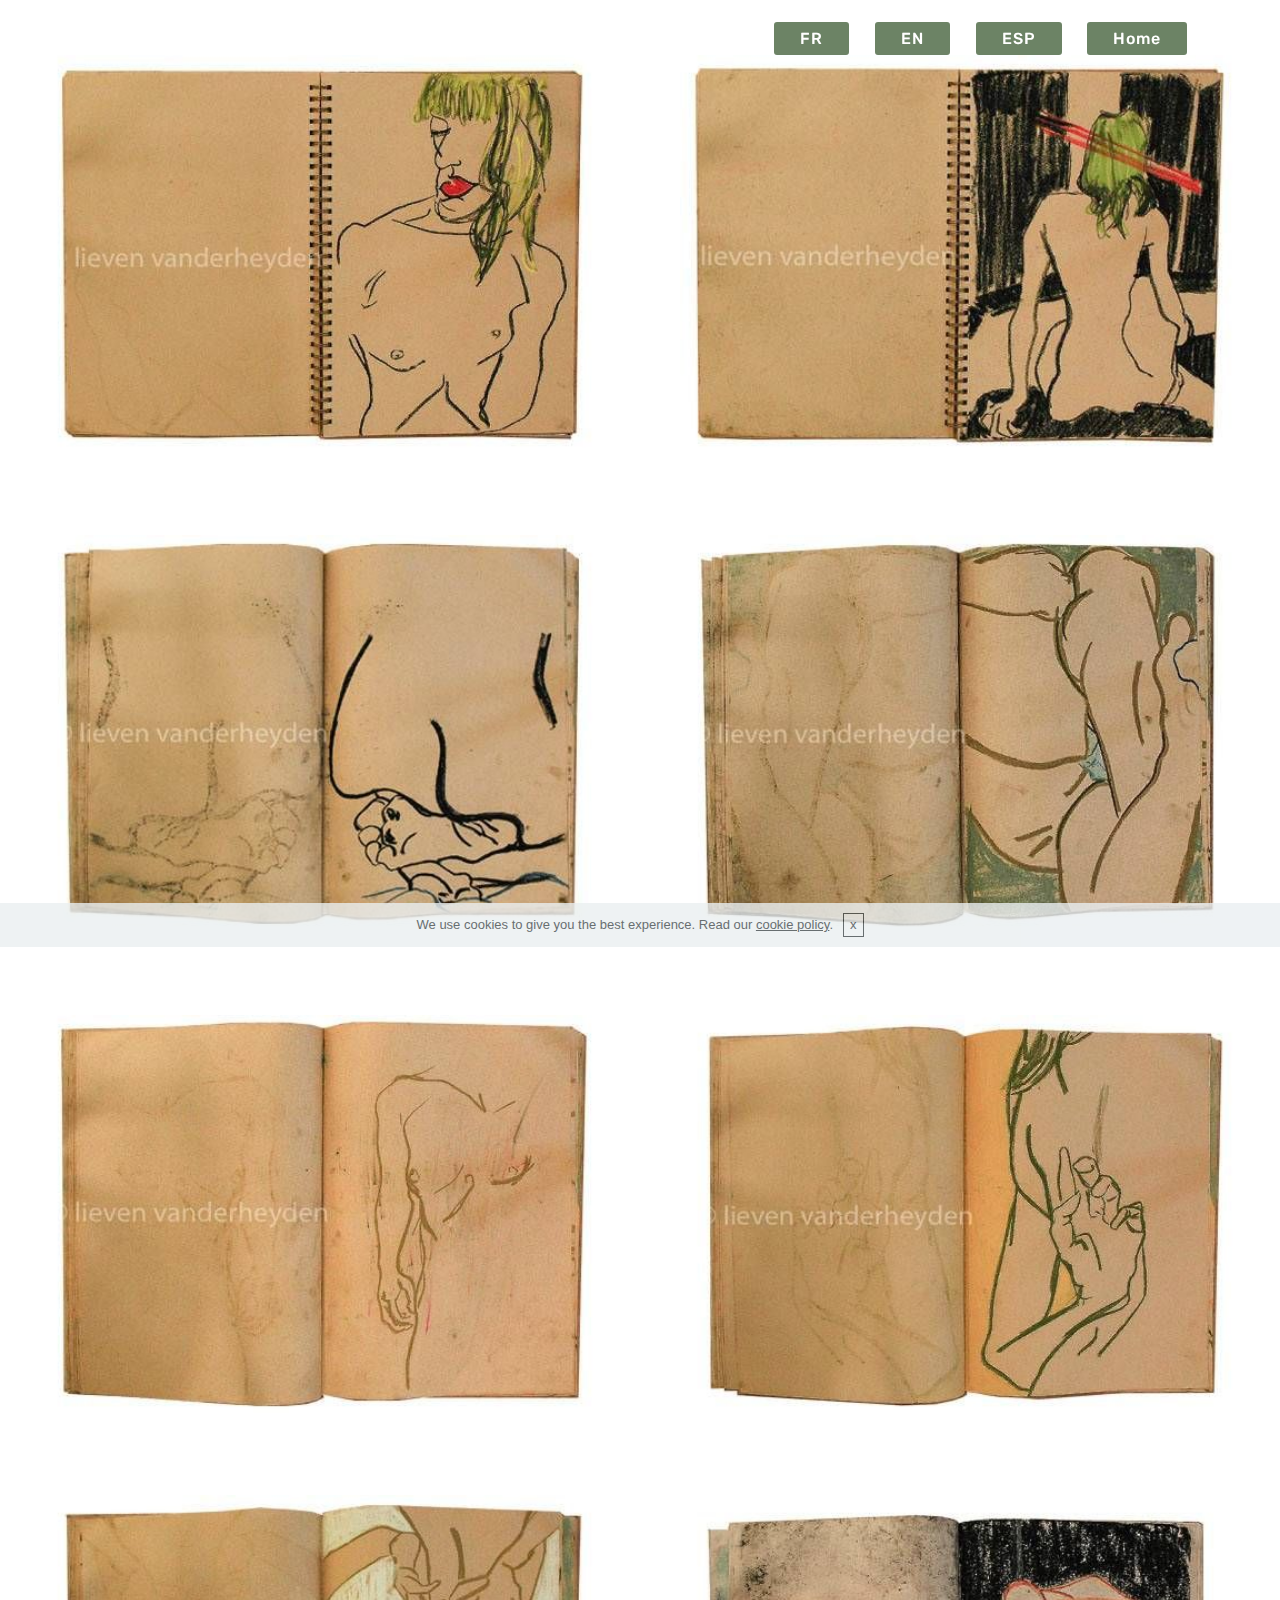
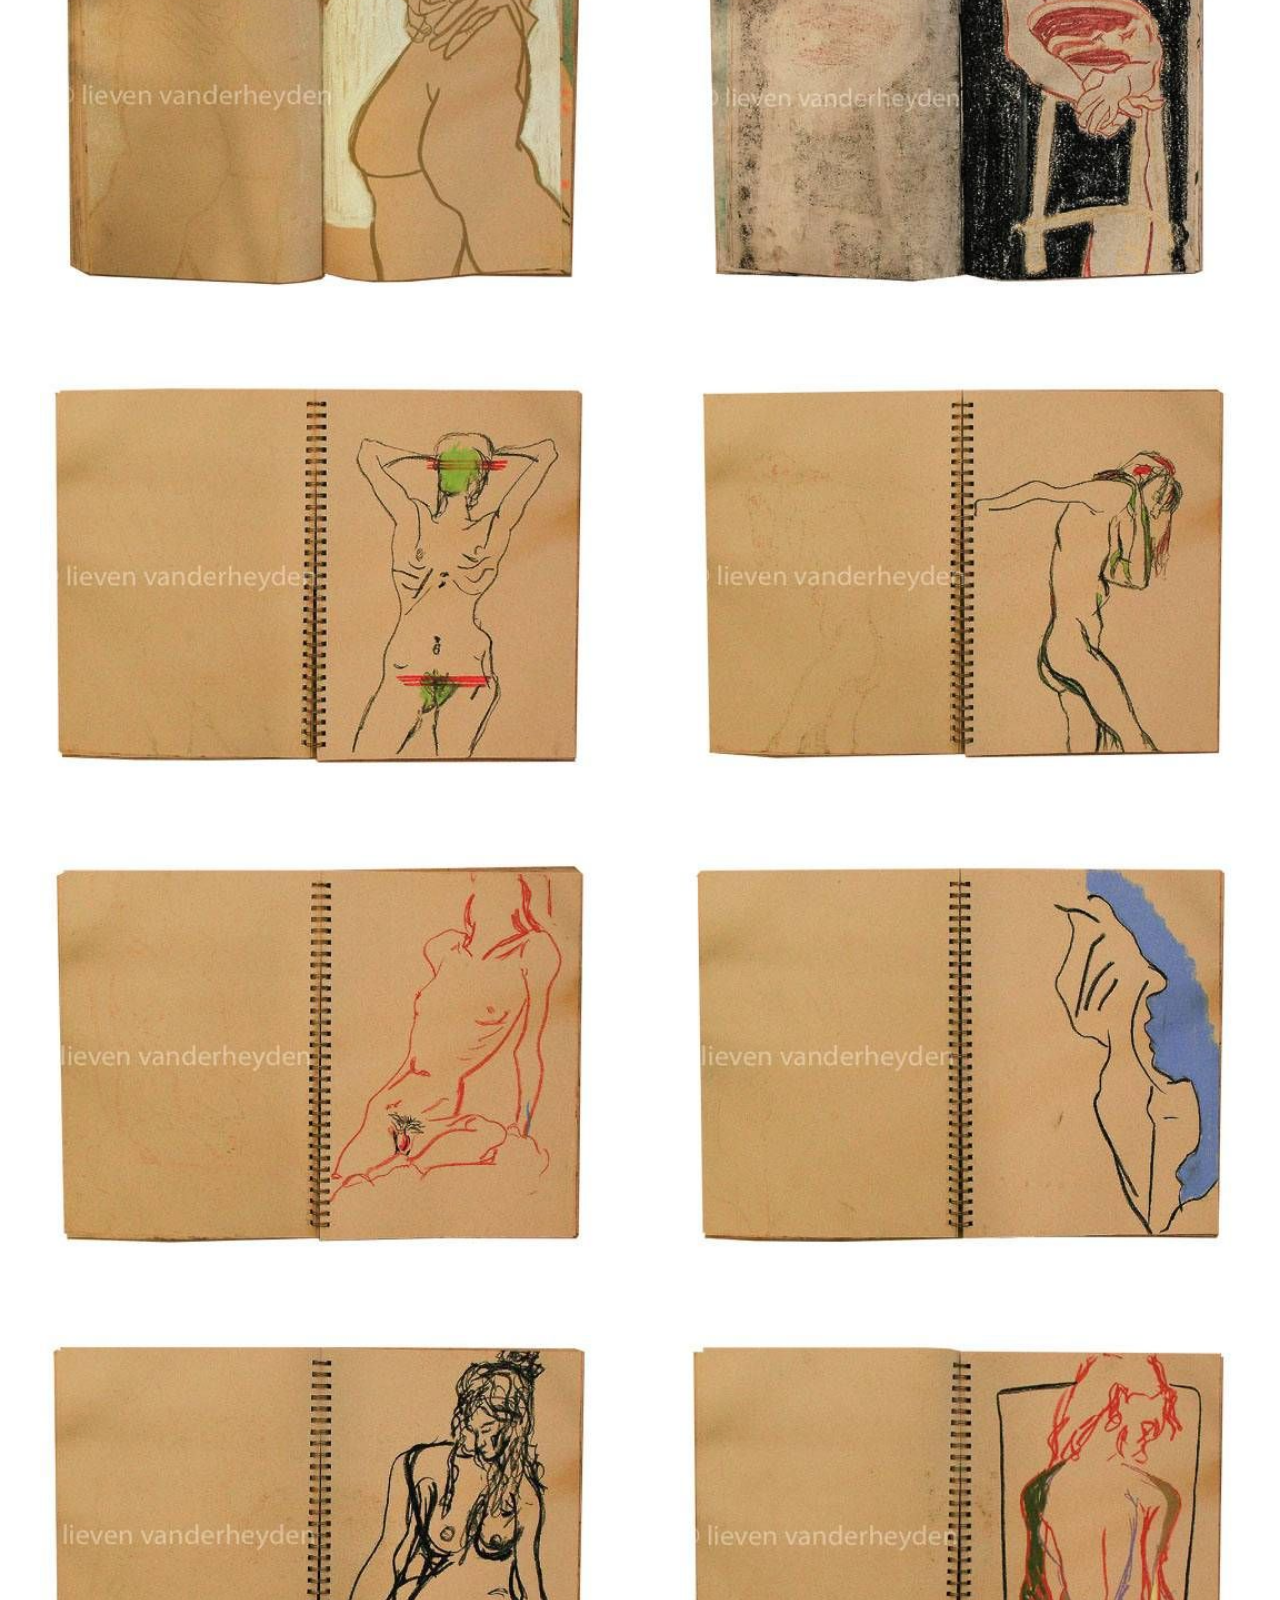
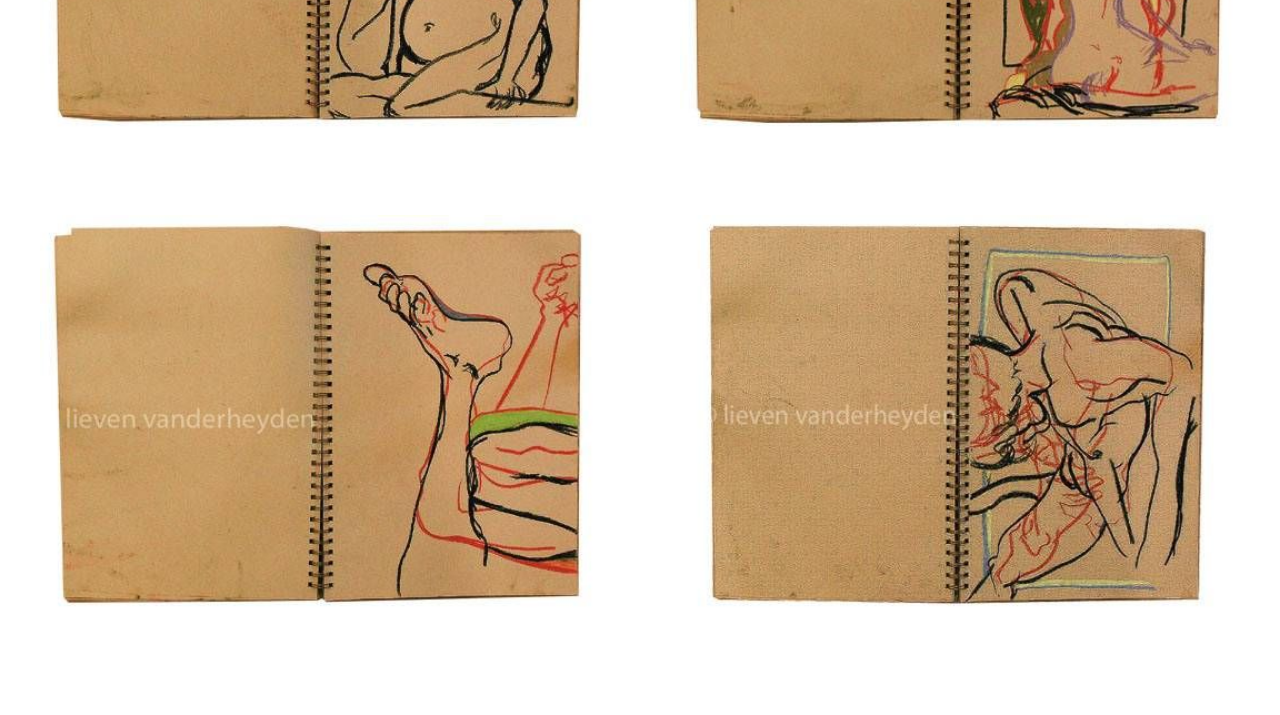
<file: page5.html>
<!DOCTYPE html>
<html >
<head>
  <!-- Site made with Mobirise Website Builder v4.7.2, https://mobirise.com -->
  <meta charset="UTF-8">
  <meta http-equiv="X-UA-Compatible" content="IE=edge">
  <meta name="generator" content="Mobirise v4.7.2, mobirise.com">
  <meta name="viewport" content="width=device-width, initial-scale=1, minimum-scale=1">
  <link rel="shortcut icon" href="assets/images/logo2.png" type="image/x-icon">
  <meta name="description" content="">
  <title>Drawings</title>
  <link rel="stylesheet" href="assets/web/assets/mobirise-icons/mobirise-icons.css">
  <link rel="stylesheet" href="assets/tether/tether.min.css">
  <link rel="stylesheet" href="assets/bootstrap/css/bootstrap.min.css">
  <link rel="stylesheet" href="assets/bootstrap/css/bootstrap-grid.min.css">
  <link rel="stylesheet" href="assets/bootstrap/css/bootstrap-reboot.min.css">
  <link rel="stylesheet" href="assets/dropdown/css/style.css">
  <link rel="stylesheet" href="assets/animatecss/animate.min.css">
  <link rel="stylesheet" href="assets/theme/css/style.css">
  <link rel="stylesheet" href="assets/gallery/style.css">
  <link rel="stylesheet" href="assets/mobirise/css/mbr-additional.css" type="text/css">
  
  
  
</head>
<body>
  <section class="mbr-gallery mbr-slider-carousel cid-qy3FBcDHzv" id="gallery2-9">

    

    <div>
        <div><!-- Filter --><!-- Gallery --><div class="mbr-gallery-row"><div class="mbr-gallery-layout-default"><div><div><div class="mbr-gallery-item mbr-gallery-item--p5" data-video-url="false" data-tags="Animated"><div href="#lb-gallery2-9" data-slide-to="0" data-toggle="modal"><img src="assets/images/10-504x360-504x360.jpg" alt=""><span class="icon-focus"></span></div></div><div class="mbr-gallery-item mbr-gallery-item--p5" data-video-url="false" data-tags="Responsive"><div href="#lb-gallery2-9" data-slide-to="1" data-toggle="modal"><img src="assets/images/9-504x360-504x360.jpg" alt=""><span class="icon-focus"></span></div></div><div class="mbr-gallery-item mbr-gallery-item--p5" data-video-url="false" data-tags="Responsive"><div href="#lb-gallery2-9" data-slide-to="2" data-toggle="modal"><img src="assets/images/2-504x360-504x360.jpg" alt=""><span class="icon-focus"></span></div></div><div class="mbr-gallery-item mbr-gallery-item--p5" data-video-url="false" data-tags="Creative"><div href="#lb-gallery2-9" data-slide-to="3" data-toggle="modal"><img src="assets/images/3-504x360-504x360.jpg" alt=""><span class="icon-focus"></span></div></div><div class="mbr-gallery-item mbr-gallery-item--p5" data-video-url="false" data-tags="Animated"><div href="#lb-gallery2-9" data-slide-to="4" data-toggle="modal"><img src="assets/images/4-504x360-504x360.jpg" alt=""><span class="icon-focus"></span></div></div><div class="mbr-gallery-item mbr-gallery-item--p5" data-video-url="false" data-tags="Awesome"><div href="#lb-gallery2-9" data-slide-to="5" data-toggle="modal"><img src="assets/images/5-504x360-504x360.jpg" alt=""><span class="icon-focus"></span></div></div><div class="mbr-gallery-item mbr-gallery-item--p5" data-video-url="false" data-tags="Awesome"><div href="#lb-gallery2-9" data-slide-to="6" data-toggle="modal"><img src="assets/images/6-504x360-504x360.jpg" alt=""><span class="icon-focus"></span></div></div><div class="mbr-gallery-item mbr-gallery-item--p5" data-video-url="false" data-tags="Awesome"><div href="#lb-gallery2-9" data-slide-to="7" data-toggle="modal"><img src="assets/images/1-504x360-504x360.jpg" alt=""><span class="icon-focus"></span></div></div><div class="mbr-gallery-item mbr-gallery-item--p5" data-video-url="false" data-tags="Animated"><div href="#lb-gallery2-9" data-slide-to="8" data-toggle="modal"><img src="assets/images/8-504x360-504x360.jpg" alt=""><span class="icon-focus"></span></div></div><div class="mbr-gallery-item mbr-gallery-item--p5" data-video-url="false" data-tags="Animated"><div href="#lb-gallery2-9" data-slide-to="9" data-toggle="modal"><img src="assets/images/7-504x360-504x360.jpg" alt=""><span class="icon-focus"></span></div></div><div class="mbr-gallery-item mbr-gallery-item--p5" data-video-url="false" data-tags="Animated"><div href="#lb-gallery2-9" data-slide-to="10" data-toggle="modal"><img src="assets/images/11-504x360-504x360.jpg" alt=""><span class="icon-focus"></span></div></div><div class="mbr-gallery-item mbr-gallery-item--p5" data-video-url="false" data-tags="Animated"><div href="#lb-gallery2-9" data-slide-to="11" data-toggle="modal"><img src="assets/images/12-504x360-504x360.jpg" alt=""><span class="icon-focus"></span></div></div><div class="mbr-gallery-item mbr-gallery-item--p5" data-video-url="false" data-tags="Animated"><div href="#lb-gallery2-9" data-slide-to="12" data-toggle="modal"><img src="assets/images/13-504x360-504x360.jpg" alt=""><span class="icon-focus"></span></div></div><div class="mbr-gallery-item mbr-gallery-item--p5" data-video-url="false" data-tags="Animated"><div href="#lb-gallery2-9" data-slide-to="13" data-toggle="modal"><img src="assets/images/14-504x360-504x360.jpg" alt=""><span class="icon-focus"></span></div></div><div class="mbr-gallery-item mbr-gallery-item--p5" data-video-url="false" data-tags="Animated"><div href="#lb-gallery2-9" data-slide-to="14" data-toggle="modal"><img src="assets/images/15-504x360-504x360.jpg" alt=""><span class="icon-focus"></span></div></div><div class="mbr-gallery-item mbr-gallery-item--p5" data-video-url="false" data-tags="Animated"><div href="#lb-gallery2-9" data-slide-to="15" data-toggle="modal"><img src="assets/images/16-504x360-504x360.jpg" alt=""><span class="icon-focus"></span></div></div></div></div><div class="clearfix"></div></div></div><!-- Lightbox --><div data-app-prevent-settings="" class="mbr-slider modal fade carousel slide" tabindex="-1" data-keyboard="true" data-interval="false" id="lb-gallery2-9"><div class="modal-dialog"><div class="modal-content"><div class="modal-body"><div class="carousel-inner"><div class="carousel-item"><img src="assets/images/10-504x360.jpg" alt=""></div><div class="carousel-item"><img src="assets/images/9-504x360.jpg" alt=""></div><div class="carousel-item"><img src="assets/images/2-504x360.jpg" alt=""></div><div class="carousel-item"><img src="assets/images/3-504x360.jpg" alt=""></div><div class="carousel-item"><img src="assets/images/4-504x360.jpg" alt=""></div><div class="carousel-item"><img src="assets/images/5-504x360.jpg" alt=""></div><div class="carousel-item"><img src="assets/images/6-504x360.jpg" alt=""></div><div class="carousel-item"><img src="assets/images/1-504x360.jpg" alt=""></div><div class="carousel-item"><img src="assets/images/8-504x360.jpg" alt=""></div><div class="carousel-item"><img src="assets/images/7-504x360.jpg" alt=""></div><div class="carousel-item"><img src="assets/images/11-504x360.jpg" alt=""></div><div class="carousel-item"><img src="assets/images/12-504x360.jpg" alt=""></div><div class="carousel-item"><img src="assets/images/13-504x360.jpg" alt=""></div><div class="carousel-item"><img src="assets/images/14-504x360.jpg" alt=""></div><div class="carousel-item"><img src="assets/images/15-504x360.jpg" alt=""></div><div class="carousel-item active"><img src="assets/images/16-504x360.jpg" alt=""></div></div><a class="carousel-control carousel-control-prev" role="button" data-slide="prev" href="#lb-gallery2-9"><span class="mbri-left mbr-iconfont" aria-hidden="true"></span><span class="sr-only">Previous</span></a><a class="carousel-control carousel-control-next" role="button" data-slide="next" href="#lb-gallery2-9"><span class="mbri-right mbr-iconfont" aria-hidden="true"></span><span class="sr-only">Next</span></a><a class="close" href="#" role="button" data-dismiss="modal"><span class="sr-only">Close</span></a></div></div></div></div></div>
    </div>

</section>

<section class="engine"><a href="https://mobirise.me/l">free web templates</a></section><section class="menu cid-qRdbaLKZEt" once="menu" id="menu2-r">

    

    <nav class="navbar navbar-expand beta-menu navbar-dropdown align-items-center navbar-fixed-top navbar-toggleable-sm bg-color transparent">
        <button class="navbar-toggler navbar-toggler-right" type="button" data-toggle="collapse" data-target="#navbarSupportedContent" aria-controls="navbarSupportedContent" aria-expanded="false" aria-label="Toggle navigation">
            <div class="hamburger">
                <span></span>
                <span></span>
                <span></span>
                <span></span>
            </div>
        </button>
        <div class="menu-logo">
            <div class="navbar-brand">
                
                
            </div>
        </div>
        <div class="collapse navbar-collapse" id="navbarSupportedContent">
            
            <div class="navbar-buttons mbr-section-btn"><a class="btn btn-sm btn-primary display-4" href="https://lievenvanderheyden.github.io/frans/">FR</a> <a class="btn btn-sm btn-primary display-4" href="https://lievenvanderheyden.github.io">EN</a> <a class="btn btn-sm btn-primary display-4" href="tel:+1-234-567-8901">
                    ESP<br></a> <a class="btn btn-sm btn-primary display-4" href="index.html">Home</a></div>
        </div>
    </nav>
</section>


  <script src="assets/web/assets/jquery/jquery.min.js"></script>
  <script src="assets/popper/popper.min.js"></script>
  <script src="assets/tether/tether.min.js"></script>
  <script src="assets/bootstrap/js/bootstrap.min.js"></script>
  <script src="assets/smoothscroll/smooth-scroll.js"></script>
  <script src="assets/cookies-alert-plugin/cookies-alert-core.js"></script>
  <script src="assets/cookies-alert-plugin/cookies-alert-script.js"></script>
  <script src="assets/masonry/masonry.pkgd.min.js"></script>
  <script src="assets/imagesloaded/imagesloaded.pkgd.min.js"></script>
  <script src="assets/bootstrapcarouselswipe/bootstrap-carousel-swipe.js"></script>
  <script src="assets/touchswipe/jquery.touch-swipe.min.js"></script>
  <script src="assets/vimeoplayer/jquery.mb.vimeo_player.js"></script>
  <script src="assets/dropdown/js/script.min.js"></script>
  <script src="assets/viewportchecker/jquery.viewportchecker.js"></script>
  <script src="assets/theme/js/script.js"></script>
  <script src="assets/slidervideo/script.js"></script>
  <script src="assets/gallery/player.min.js"></script>
  <script src="assets/gallery/script.js"></script>
  
  
 <div id="scrollToTop" class="scrollToTop mbr-arrow-up"><a style="text-align: center;"><i></i></a></div>
    <input name="animation" type="hidden">
  <input name="cookieData" type="hidden" data-cookie-text="We use cookies to give you the best experience. Read our <a href='privacy.html'>cookie policy</a>.">
  </body>
</html>
</file>
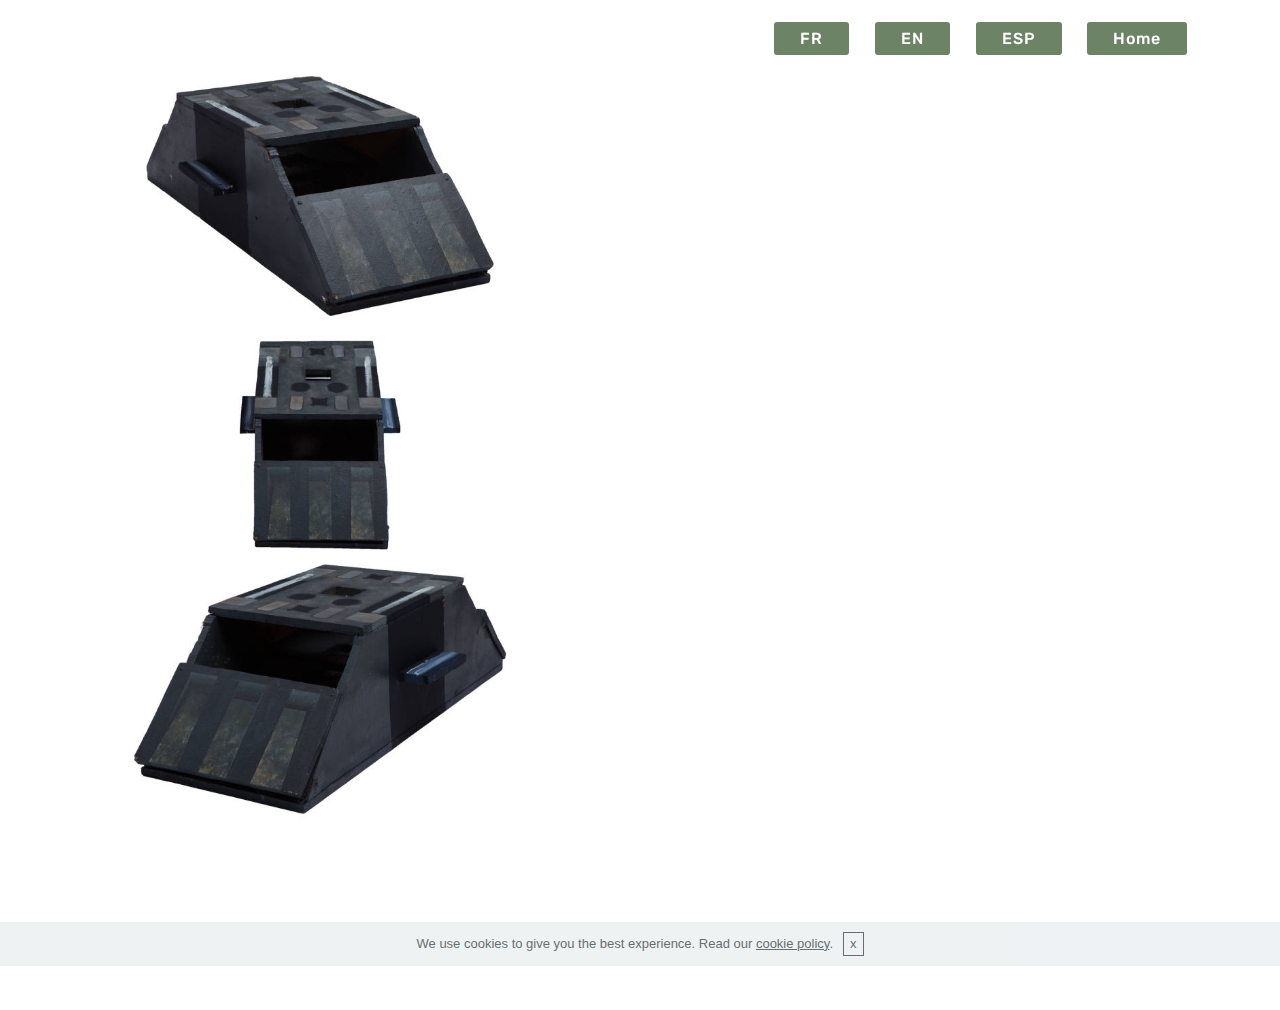
<file: page6.html>
<!DOCTYPE html>
<html >
<head>
  <!-- Site made with Mobirise Website Builder v4.7.2, https://mobirise.com -->
  <meta charset="UTF-8">
  <meta http-equiv="X-UA-Compatible" content="IE=edge">
  <meta name="generator" content="Mobirise v4.7.2, mobirise.com">
  <meta name="viewport" content="width=device-width, initial-scale=1, minimum-scale=1">
  <link rel="shortcut icon" href="assets/images/logo2.png" type="image/x-icon">
  <meta name="description" content="">
  <title>Sculptures</title>
  <link rel="stylesheet" href="assets/web/assets/mobirise-icons/mobirise-icons.css">
  <link rel="stylesheet" href="assets/tether/tether.min.css">
  <link rel="stylesheet" href="assets/bootstrap/css/bootstrap.min.css">
  <link rel="stylesheet" href="assets/bootstrap/css/bootstrap-grid.min.css">
  <link rel="stylesheet" href="assets/bootstrap/css/bootstrap-reboot.min.css">
  <link rel="stylesheet" href="assets/dropdown/css/style.css">
  <link rel="stylesheet" href="assets/animatecss/animate.min.css">
  <link rel="stylesheet" href="assets/theme/css/style.css">
  <link rel="stylesheet" href="assets/gallery/style.css">
  <link rel="stylesheet" href="assets/mobirise/css/mbr-additional.css" type="text/css">
  
  
  
</head>
<body>
  <section class="mbr-gallery mbr-slider-carousel cid-qA1fTEAzS7" id="gallery3-c">

    

    <div>
        <div><!-- Filter --><!-- Gallery --><div class="mbr-gallery-row"><div class="mbr-gallery-layout-default"><div><div><div class="mbr-gallery-item mbr-gallery-item--p6" data-video-url="false" data-tags="Awesome"><div href="#lb-gallery3-c" data-slide-to="0" data-toggle="modal"><img src="assets/images/straatbak-2000x2810-800x1124.jpg" alt="" title=""><span class="icon-focus"></span></div></div></div></div><div class="clearfix"></div></div></div><!-- Lightbox --><div data-app-prevent-settings="" class="mbr-slider modal fade carousel slide" tabindex="-1" data-keyboard="true" data-interval="false" id="lb-gallery3-c"><div class="modal-dialog"><div class="modal-content"><div class="modal-body"><div class="carousel-inner"><div class="carousel-item active"><img src="assets/images/straatbak-2000x2810.jpg" alt="" title=""></div></div><a class="carousel-control carousel-control-prev" role="button" data-slide="prev" href="#lb-gallery3-c"><span class="mbri-left mbr-iconfont" aria-hidden="true"></span><span class="sr-only">Previous</span></a><a class="carousel-control carousel-control-next" role="button" data-slide="next" href="#lb-gallery3-c"><span class="mbri-right mbr-iconfont" aria-hidden="true"></span><span class="sr-only">Next</span></a><a class="close" href="#" role="button" data-dismiss="modal"><span class="sr-only">Close</span></a></div></div></div></div></div>
    </div>

</section>

<section class="engine"><a href="https://mobirise.me/i">web creation software</a></section><section class="menu cid-qRdbol6OXx" once="menu" id="menu2-s">

    

    <nav class="navbar navbar-expand beta-menu navbar-dropdown align-items-center navbar-fixed-top navbar-toggleable-sm bg-color transparent">
        <button class="navbar-toggler navbar-toggler-right" type="button" data-toggle="collapse" data-target="#navbarSupportedContent" aria-controls="navbarSupportedContent" aria-expanded="false" aria-label="Toggle navigation">
            <div class="hamburger">
                <span></span>
                <span></span>
                <span></span>
                <span></span>
            </div>
        </button>
        <div class="menu-logo">
            <div class="navbar-brand">
                
                
            </div>
        </div>
        <div class="collapse navbar-collapse" id="navbarSupportedContent">
            
            <div class="navbar-buttons mbr-section-btn"><a class="btn btn-sm btn-primary display-4" href="https://lievenvanderheyden.github.io/frans/">FR</a> <a class="btn btn-sm btn-primary display-4" href="https://lievenvanderheyden.github.io">EN</a> <a class="btn btn-sm btn-primary display-4" href="tel:+1-234-567-8901">
                    ESP<br></a> <a class="btn btn-sm btn-primary display-4" href="index.html">Home</a></div>
        </div>
    </nav>
</section>


  <script src="assets/web/assets/jquery/jquery.min.js"></script>
  <script src="assets/popper/popper.min.js"></script>
  <script src="assets/tether/tether.min.js"></script>
  <script src="assets/bootstrap/js/bootstrap.min.js"></script>
  <script src="assets/smoothscroll/smooth-scroll.js"></script>
  <script src="assets/cookies-alert-plugin/cookies-alert-core.js"></script>
  <script src="assets/cookies-alert-plugin/cookies-alert-script.js"></script>
  <script src="assets/masonry/masonry.pkgd.min.js"></script>
  <script src="assets/imagesloaded/imagesloaded.pkgd.min.js"></script>
  <script src="assets/bootstrapcarouselswipe/bootstrap-carousel-swipe.js"></script>
  <script src="assets/touchswipe/jquery.touch-swipe.min.js"></script>
  <script src="assets/vimeoplayer/jquery.mb.vimeo_player.js"></script>
  <script src="assets/dropdown/js/script.min.js"></script>
  <script src="assets/viewportchecker/jquery.viewportchecker.js"></script>
  <script src="assets/theme/js/script.js"></script>
  <script src="assets/slidervideo/script.js"></script>
  <script src="assets/gallery/player.min.js"></script>
  <script src="assets/gallery/script.js"></script>
  
  
 <div id="scrollToTop" class="scrollToTop mbr-arrow-up"><a style="text-align: center;"><i></i></a></div>
    <input name="animation" type="hidden">
  <input name="cookieData" type="hidden" data-cookie-text="We use cookies to give you the best experience. Read our <a href='privacy.html'>cookie policy</a>.">
  </body>
</html>
</file>
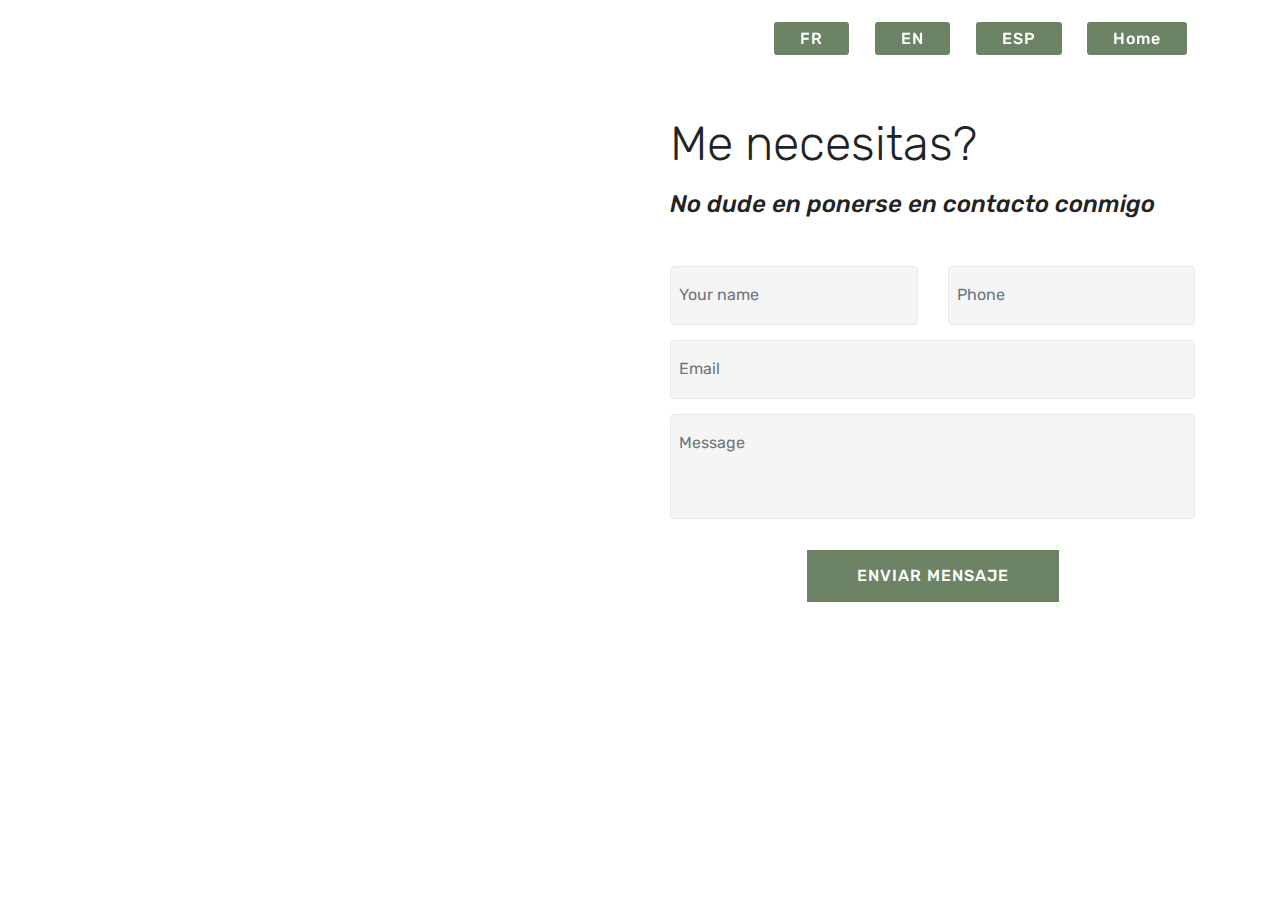
<file: page7.html>
<!DOCTYPE html>
<html >
<head>
  <!-- Site made with Mobirise Website Builder v4.7.2, https://mobirise.com -->
  <meta charset="UTF-8">
  <meta http-equiv="X-UA-Compatible" content="IE=edge">
  <meta name="generator" content="Mobirise v4.7.2, mobirise.com">
  <meta name="viewport" content="width=device-width, initial-scale=1, minimum-scale=1">
  <link rel="shortcut icon" href="assets/images/logo2.png" type="image/x-icon">
  <meta name="description" content="">
  <title>contact</title>
  <link rel="stylesheet" href="assets/web/assets/mobirise-icons/mobirise-icons.css">
  <link rel="stylesheet" href="assets/tether/tether.min.css">
  <link rel="stylesheet" href="assets/bootstrap/css/bootstrap.min.css">
  <link rel="stylesheet" href="assets/bootstrap/css/bootstrap-grid.min.css">
  <link rel="stylesheet" href="assets/bootstrap/css/bootstrap-reboot.min.css">
  <link rel="stylesheet" href="assets/animatecss/animate.min.css">
  <link rel="stylesheet" href="assets/dropdown/css/style.css">
  <link rel="stylesheet" href="assets/theme/css/style.css">
  <link rel="stylesheet" href="assets/mobirise/css/mbr-additional.css" type="text/css">
  
  
  
</head>
<body>
  <section class="mbr-section form4 cid-qA1lnyIgHe" id="form4-k">

    

    
    <div class="container">
        <div class="row">
            <div class="col-md-6">
                <div class="google-map"><iframe frameborder="0" style="border:0" src="https://www.google.com/maps/embed/v1/place?key=AIzaSyA0Dx_boXQiwvdz8sJHoYeZNVTdoWONYkU&amp;q=place_id:ChIJg1inSYHEw0cRPXqckguLZjM" allowfullscreen=""></iframe></div>
            </div>
            <div class="col-md-6">
                <h2 class="pb-3 align-left mbr-fonts-style display-2">Me necesitas?</h2>
                <div>
                    <div class="icon-block pb-3">
                        
                        <h4 class="icon-block__title align-left mbr-fonts-style display-5">No dude en ponerse en contacto conmigo &nbsp; &nbsp; &nbsp; &nbsp; &nbsp; &nbsp; &nbsp; &nbsp; &nbsp; &nbsp; &nbsp; &nbsp;&nbsp;</h4>
                    </div>
                    
                </div>
                <div data-form-type="formoid">
                    <div data-form-alert="" hidden="">Thanks for filling out the form!</div>
                    <form class="block mbr-form" action="https://mobirise.com/" method="post" data-form-title="Mobirise Form"><input type="hidden" name="email" data-form-email="true" value="75QqtdabAptR00scgZRMCyZ08++W/tWFtlXTh+frEsS95SE52Z4cRQ6SOF/EUhd2DqdO+REr/ujOqCcA8j2HmQgAB2ZD3MrzWaYSjaAd23Sx7UZWME/RlZxXghQTBEO7" data-form-field="Email">
                        <div class="row">
                            <div class="col-md-6 multi-horizontal" data-for="name">
                                <input type="text" class="form-control input" name="name" data-form-field="Name" placeholder="Your name" required="" id="name-form4-k">
                            </div>
                            <div class="col-md-6 multi-horizontal" data-for="phone">
                                <input type="text" class="form-control input" name="phone" data-form-field="Phone" placeholder="Phone" required="" id="phone-form4-k">
                            </div>
                            <div class="col-md-12" data-for="email">
                                <input type="text" class="form-control input" name="email" data-form-field="Email" placeholder="Email" required="" id="email-form4-k">
                            </div>
                            <div class="col-md-12" data-for="message">
                                <textarea class="form-control input" name="message" rows="3" data-form-field="Message" placeholder="Message" style="resize:none" id="message-form4-k"></textarea>
                            </div>
                            <div class="input-group-btn col-md-12" style="margin-top: 10px;"><button href="" type="submit" class="btn btn-primary btn-form display-4">ENVIAR MENSAJE</button></div>
                        </div>
                    </form>
                </div>
            </div>
        </div>
    </div>
</section>

<section class="engine"><a href="https://mobirise.me/b">create a site for free</a></section><section class="menu cid-qRdca5GEFN" once="menu" id="menu2-v">

    

    <nav class="navbar navbar-expand beta-menu navbar-dropdown align-items-center navbar-fixed-top navbar-toggleable-sm bg-color transparent">
        <button class="navbar-toggler navbar-toggler-right" type="button" data-toggle="collapse" data-target="#navbarSupportedContent" aria-controls="navbarSupportedContent" aria-expanded="false" aria-label="Toggle navigation">
            <div class="hamburger">
                <span></span>
                <span></span>
                <span></span>
                <span></span>
            </div>
        </button>
        <div class="menu-logo">
            <div class="navbar-brand">
                
                
            </div>
        </div>
        <div class="collapse navbar-collapse" id="navbarSupportedContent">
            
            <div class="navbar-buttons mbr-section-btn"><a class="btn btn-sm btn-primary display-4" href="https://lievenvanderheyden.github.io/frans/">FR</a> <a class="btn btn-sm btn-primary display-4" href="https://lievenvanderheyden.github.io">EN</a> <a class="btn btn-sm btn-primary display-4" href="tel:+1-234-567-8901">
                    ESP<br></a> <a class="btn btn-sm btn-primary display-4" href="index.html">Home</a></div>
        </div>
    </nav>
</section>


  <script src="assets/web/assets/jquery/jquery.min.js"></script>
  <script src="assets/popper/popper.min.js"></script>
  <script src="assets/tether/tether.min.js"></script>
  <script src="assets/bootstrap/js/bootstrap.min.js"></script>
  <script src="assets/smoothscroll/smooth-scroll.js"></script>
  <script src="assets/cookies-alert-plugin/cookies-alert-core.js"></script>
  <script src="assets/cookies-alert-plugin/cookies-alert-script.js"></script>
  <script src="assets/viewportchecker/jquery.viewportchecker.js"></script>
  <script src="assets/dropdown/js/script.min.js"></script>
  <script src="assets/touchswipe/jquery.touch-swipe.min.js"></script>
  <script src="assets/theme/js/script.js"></script>
  <script src="assets/formoid/formoid.min.js"></script>
  
  
 <div id="scrollToTop" class="scrollToTop mbr-arrow-up"><a style="text-align: center;"><i></i></a></div>
    <input name="animation" type="hidden">
  <input name="cookieData" type="hidden" data-cookie-text="We use cookies to give you the best experience. Read our <a href='privacy.html'>cookie policy</a>.">
  </body>
</html>
</file>
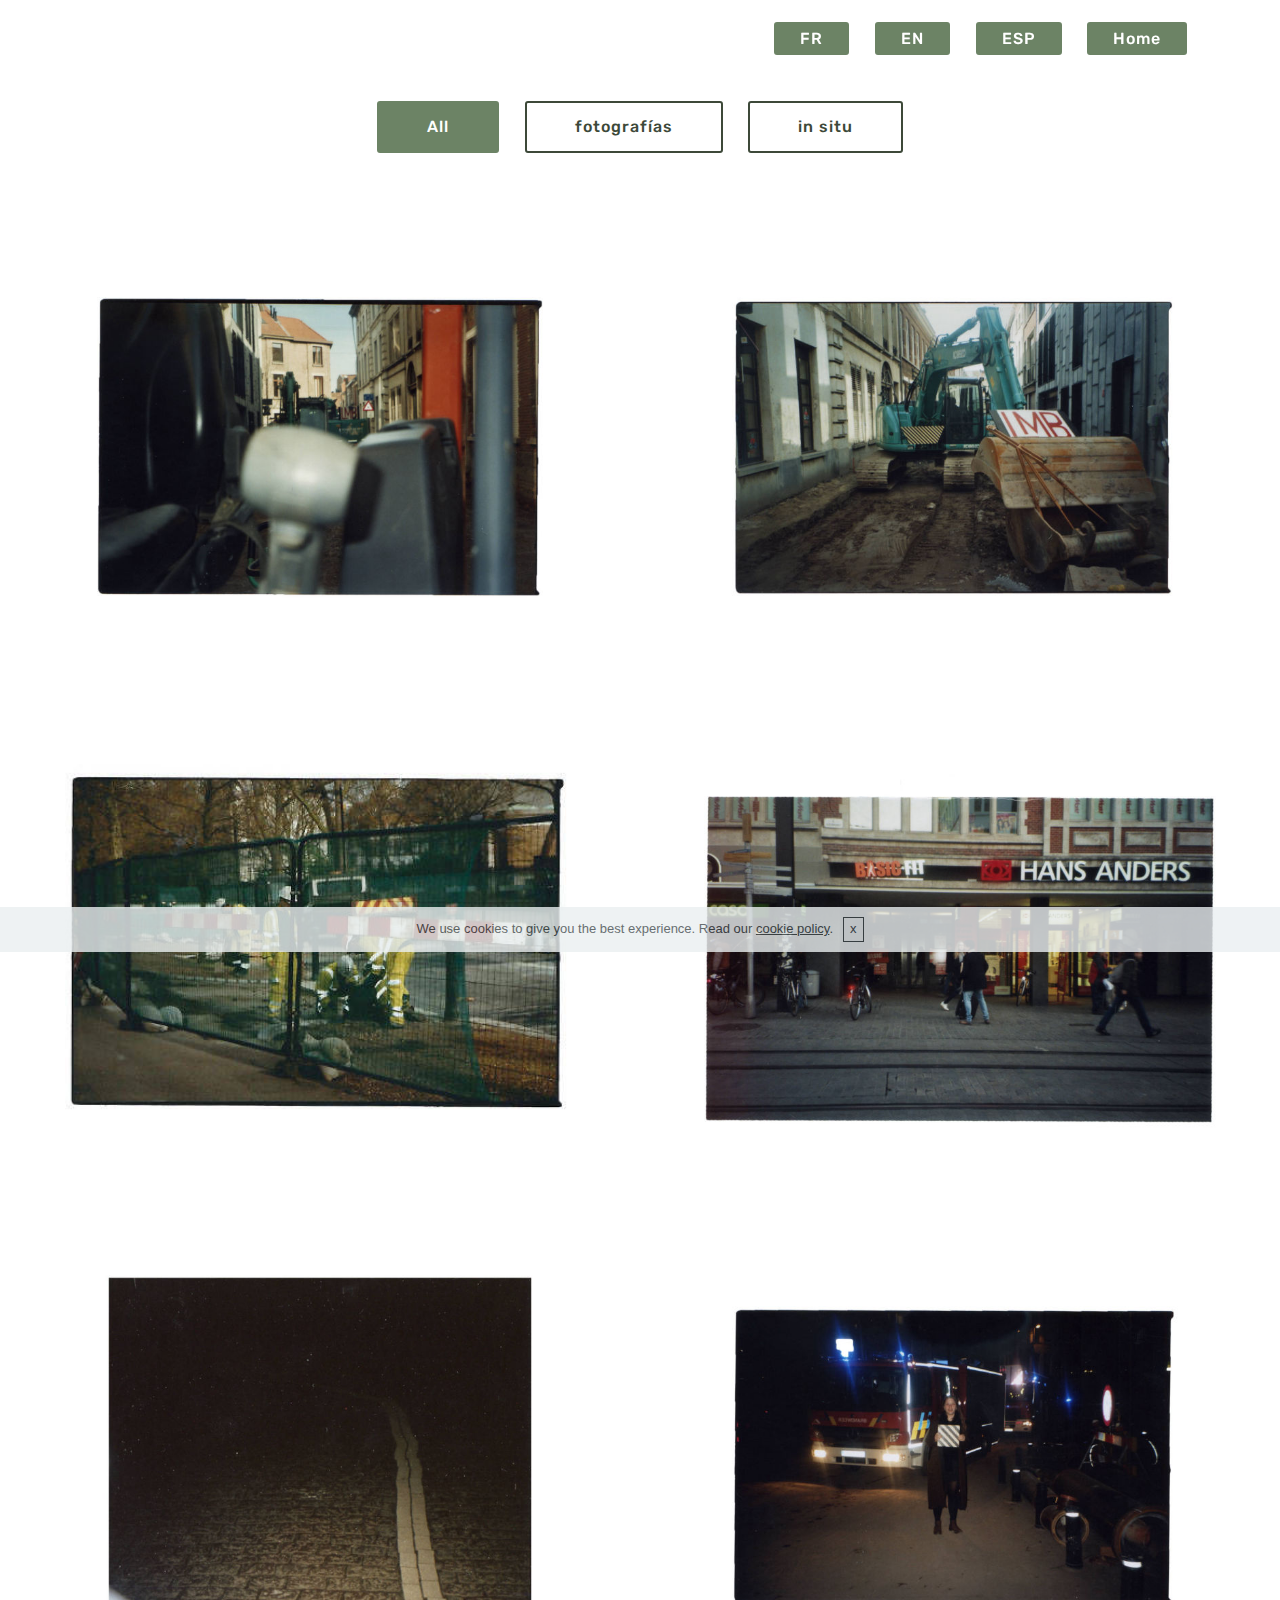
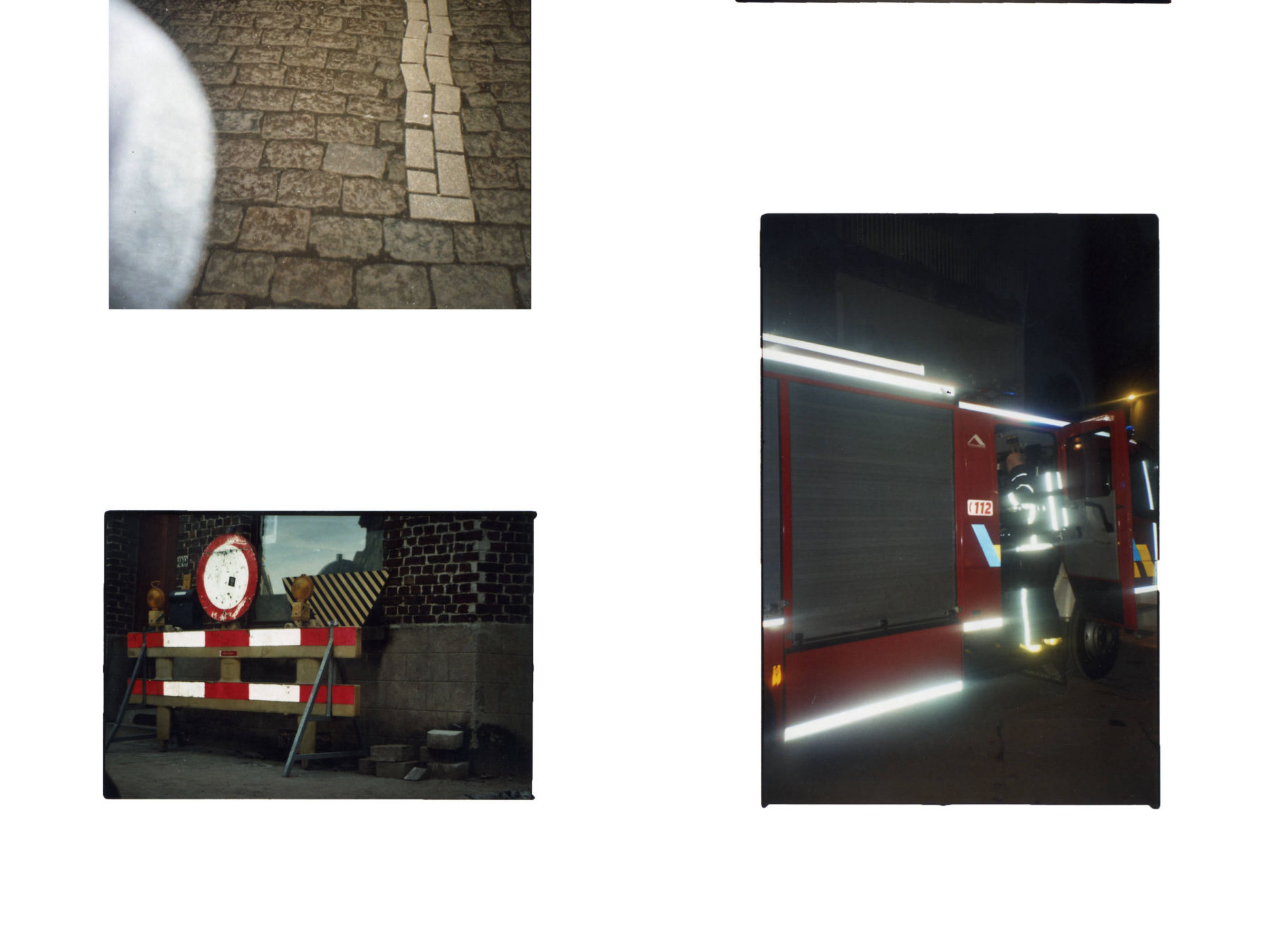
<file: pages3.html>
<!DOCTYPE html>
<html >
<head>
  <!-- Site made with Mobirise Website Builder v4.7.2, https://mobirise.com -->
  <meta charset="UTF-8">
  <meta http-equiv="X-UA-Compatible" content="IE=edge">
  <meta name="generator" content="Mobirise v4.7.2, mobirise.com">
  <meta name="viewport" content="width=device-width, initial-scale=1, minimum-scale=1">
  <link rel="shortcut icon" href="assets/images/logo2.png" type="image/x-icon">
  <meta name="description" content="">
  <title>photographs</title>
  <link rel="stylesheet" href="assets/web/assets/mobirise-icons/mobirise-icons.css">
  <link rel="stylesheet" href="assets/tether/tether.min.css">
  <link rel="stylesheet" href="assets/bootstrap/css/bootstrap.min.css">
  <link rel="stylesheet" href="assets/bootstrap/css/bootstrap-grid.min.css">
  <link rel="stylesheet" href="assets/bootstrap/css/bootstrap-reboot.min.css">
  <link rel="stylesheet" href="assets/dropdown/css/style.css">
  <link rel="stylesheet" href="assets/animatecss/animate.min.css">
  <link rel="stylesheet" href="assets/theme/css/style.css">
  <link rel="stylesheet" href="assets/gallery/style.css">
  <link rel="stylesheet" href="assets/mobirise/css/mbr-additional.css" type="text/css">
  
  
  
</head>
<body>
  <section class="menu cid-qRdbS0SU7j" once="menu" id="menu2-u">

    

    <nav class="navbar navbar-expand beta-menu navbar-dropdown align-items-center navbar-fixed-top navbar-toggleable-sm bg-color transparent">
        <button class="navbar-toggler navbar-toggler-right" type="button" data-toggle="collapse" data-target="#navbarSupportedContent" aria-controls="navbarSupportedContent" aria-expanded="false" aria-label="Toggle navigation">
            <div class="hamburger">
                <span></span>
                <span></span>
                <span></span>
                <span></span>
            </div>
        </button>
        <div class="menu-logo">
            <div class="navbar-brand">
                
                
            </div>
        </div>
        <div class="collapse navbar-collapse" id="navbarSupportedContent">
            
            <div class="navbar-buttons mbr-section-btn"><a class="btn btn-sm btn-primary display-4" href="https://lievenvanderheyden.github.io/frans/">FR</a> <a class="btn btn-sm btn-primary display-4" href="https://lievenvanderheyden.github.io">EN</a> <a class="btn btn-sm btn-primary display-4" href="tel:+1-234-567-8901">
                    ESP<br></a> <a class="btn btn-sm btn-primary display-4" href="index.html">Home</a></div>
        </div>
    </nav>
</section>

<section class="engine"><a href="https://mobirise.me/q">responsive web templates</a></section><section class="mbr-gallery mbr-slider-carousel cid-qA1gRbcvGt" id="gallery3-d">

    

    <div>
        <div><!-- Filter --><div class="mbr-gallery-filter container gallery-filter-active"><ul buttons="0"><li class="mbr-gallery-filter-all"><a class="btn btn-md btn-primary-outline active display-4" href="">All</a></li></ul></div><!-- Gallery --><div class="mbr-gallery-row"><div class="mbr-gallery-layout-default"><div><div><div class="mbr-gallery-item mbr-gallery-item--p6" data-video-url="false" data-tags="fotografías"><div href="#lb-gallery3-d" data-slide-to="0" data-toggle="modal"><img src="assets/images/photo-2-1594x1198-800x601.jpg" alt="" title=""><span class="icon-focus"></span></div></div><div class="mbr-gallery-item mbr-gallery-item--p6" data-video-url="false" data-tags="fotografías"><div href="#lb-gallery3-d" data-slide-to="1" data-toggle="modal"><img src="assets/images/lmb-kraan-en-ezel-1594x1198-800x601.jpg" alt="" title=""><span class="icon-focus"></span></div></div><div class="mbr-gallery-item mbr-gallery-item--p6" data-video-url="false" data-tags="in situ"><div href="#lb-gallery3-d" data-slide-to="2" data-toggle="modal"><img src="assets/images/12345-1-504x360-504x360.jpg" alt="" title=""><span class="icon-focus"></span></div></div><div class="mbr-gallery-item mbr-gallery-item--p6" data-video-url="false" data-tags="in situ"><div href="#lb-gallery3-d" data-slide-to="3" data-toggle="modal"><img src="assets/images/photo-12-1594x1198-800x601.jpg" alt="" title=""><span class="icon-focus"></span></div></div><div class="mbr-gallery-item mbr-gallery-item--p6" data-video-url="false" data-tags="fotografías"><div href="#lb-gallery3-d" data-slide-to="4" data-toggle="modal"><img src="assets/images/photo-8-1198x1594-800x1064.jpg" alt="" title=""><span class="icon-focus"></span></div></div><div class="mbr-gallery-item mbr-gallery-item--p6" data-video-url="false" data-tags="fotografías"><div href="#lb-gallery3-d" data-slide-to="5" data-toggle="modal"><img src="assets/images/untitled-1-1594x1198-800x601.jpg" alt="" title=""><span class="icon-focus"></span></div></div><div class="mbr-gallery-item mbr-gallery-item--p6" data-video-url="false" data-tags="fotografías"><div href="#lb-gallery3-d" data-slide-to="6" data-toggle="modal"><img src="assets/images/photo-14-1198x1594-800x1064.jpg" alt="" title=""><span class="icon-focus"></span></div></div><div class="mbr-gallery-item mbr-gallery-item--p6" data-video-url="false" data-tags="fotografías"><div href="#lb-gallery3-d" data-slide-to="7" data-toggle="modal"><img src="assets/images/stripes-in-situ-1594x1198-800x601.jpg" alt="" title=""><span class="icon-focus"></span></div></div></div></div><div class="clearfix"></div></div></div><!-- Lightbox --><div data-app-prevent-settings="" class="mbr-slider modal fade carousel slide" tabindex="-1" data-keyboard="true" data-interval="false" id="lb-gallery3-d"><div class="modal-dialog"><div class="modal-content"><div class="modal-body"><div class="carousel-inner"><div class="carousel-item"><img src="assets/images/photo-2-1594x1198.jpg" alt="" title=""></div><div class="carousel-item"><img src="assets/images/lmb-kraan-en-ezel-1594x1198.jpg" alt="" title=""></div><div class="carousel-item"><img src="assets/images/12345-1-504x360.jpg" alt="" title=""></div><div class="carousel-item"><img src="assets/images/photo-12-1594x1198.jpg" alt="" title=""></div><div class="carousel-item active"><img src="assets/images/photo-8-1198x1594.jpg" alt="" title=""></div><div class="carousel-item"><img src="assets/images/untitled-1-1594x1198.jpg" alt="" title=""></div><div class="carousel-item"><img src="assets/images/photo-14-1198x1594.jpg" alt="" title=""></div><div class="carousel-item"><img src="assets/images/stripes-in-situ-1594x1198.jpg" alt="" title=""></div></div><a class="carousel-control carousel-control-prev" role="button" data-slide="prev" href="#lb-gallery3-d"><span class="mbri-left mbr-iconfont" aria-hidden="true"></span><span class="sr-only">Previous</span></a><a class="carousel-control carousel-control-next" role="button" data-slide="next" href="#lb-gallery3-d"><span class="mbri-right mbr-iconfont" aria-hidden="true"></span><span class="sr-only">Next</span></a><a class="close" href="#" role="button" data-dismiss="modal"><span class="sr-only">Close</span></a></div></div></div></div></div>
    </div>

</section>


  <script src="assets/web/assets/jquery/jquery.min.js"></script>
  <script src="assets/popper/popper.min.js"></script>
  <script src="assets/tether/tether.min.js"></script>
  <script src="assets/bootstrap/js/bootstrap.min.js"></script>
  <script src="assets/smoothscroll/smooth-scroll.js"></script>
  <script src="assets/cookies-alert-plugin/cookies-alert-core.js"></script>
  <script src="assets/cookies-alert-plugin/cookies-alert-script.js"></script>
  <script src="assets/masonry/masonry.pkgd.min.js"></script>
  <script src="assets/imagesloaded/imagesloaded.pkgd.min.js"></script>
  <script src="assets/bootstrapcarouselswipe/bootstrap-carousel-swipe.js"></script>
  <script src="assets/touchswipe/jquery.touch-swipe.min.js"></script>
  <script src="assets/vimeoplayer/jquery.mb.vimeo_player.js"></script>
  <script src="assets/dropdown/js/script.min.js"></script>
  <script src="assets/viewportchecker/jquery.viewportchecker.js"></script>
  <script src="assets/theme/js/script.js"></script>
  <script src="assets/slidervideo/script.js"></script>
  <script src="assets/gallery/player.min.js"></script>
  <script src="assets/gallery/script.js"></script>
  
  
 <div id="scrollToTop" class="scrollToTop mbr-arrow-up"><a style="text-align: center;"><i></i></a></div>
    <input name="animation" type="hidden">
  <input name="cookieData" type="hidden" data-cookie-text="We use cookies to give you the best experience. Read our <a href='privacy.html'>cookie policy</a>.">
  </body>
</html>
</file>
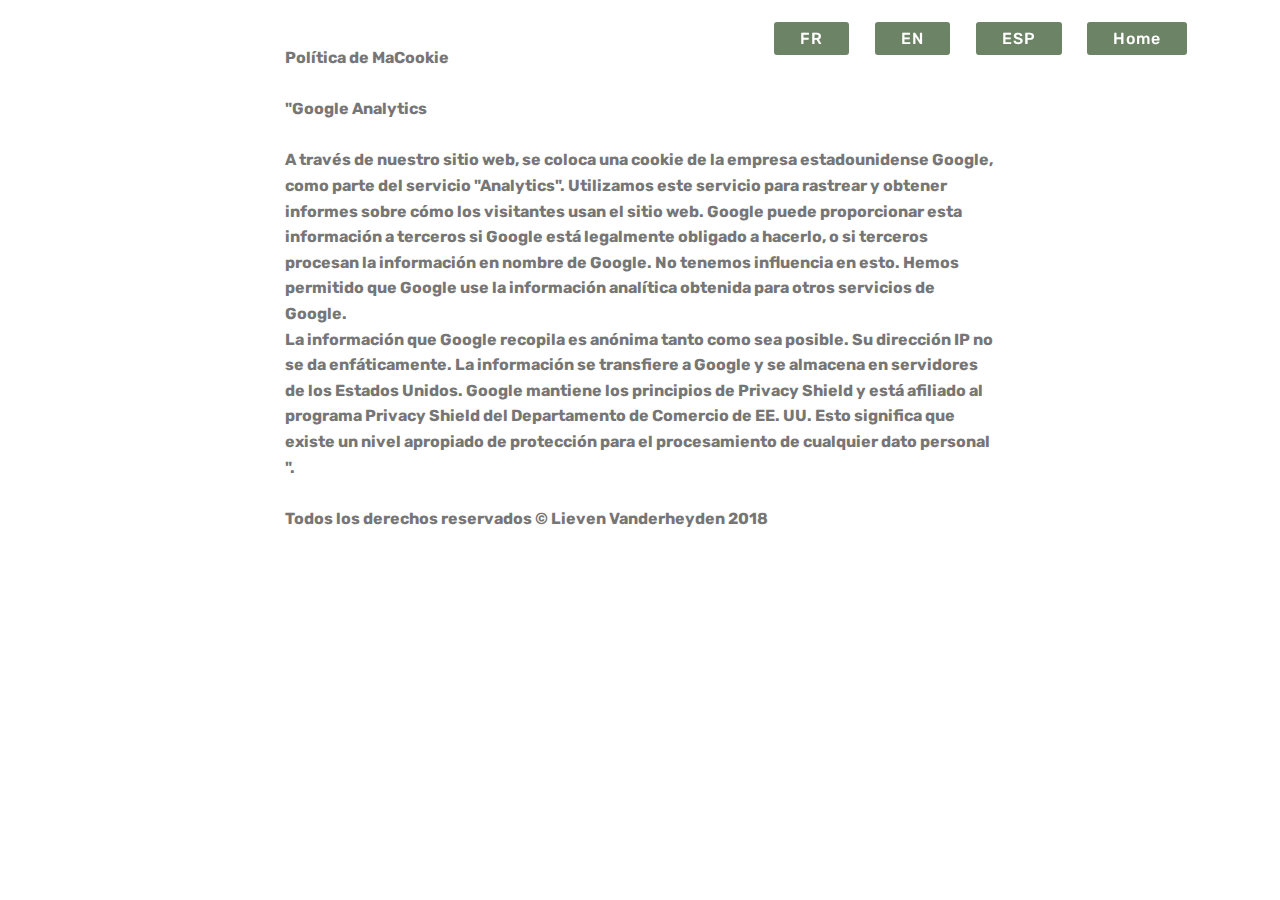
<file: privacy.html>
<!DOCTYPE html>
<html >
<head>
  <!-- Site made with Mobirise Website Builder v4.7.2, https://mobirise.com -->
  <meta charset="UTF-8">
  <meta http-equiv="X-UA-Compatible" content="IE=edge">
  <meta name="generator" content="Mobirise v4.7.2, mobirise.com">
  <meta name="viewport" content="width=device-width, initial-scale=1, minimum-scale=1">
  <link rel="shortcut icon" href="assets/images/logo2.png" type="image/x-icon">
  <meta name="description" content="Web Site Builder Description">
  <title>copyright</title>
  <link rel="stylesheet" href="assets/tether/tether.min.css">
  <link rel="stylesheet" href="assets/bootstrap/css/bootstrap.min.css">
  <link rel="stylesheet" href="assets/bootstrap/css/bootstrap-grid.min.css">
  <link rel="stylesheet" href="assets/bootstrap/css/bootstrap-reboot.min.css">
  <link rel="stylesheet" href="assets/animatecss/animate.min.css">
  <link rel="stylesheet" href="assets/dropdown/css/style.css">
  <link rel="stylesheet" href="assets/theme/css/style.css">
  <link rel="stylesheet" href="assets/mobirise/css/mbr-additional.css" type="text/css">
  
  
  
</head>
<body>
  <section class="menu cid-qRdbS0SU7j" once="menu" id="menu2-z">

    

    <nav class="navbar navbar-expand beta-menu navbar-dropdown align-items-center navbar-fixed-top navbar-toggleable-sm bg-color transparent">
        <button class="navbar-toggler navbar-toggler-right" type="button" data-toggle="collapse" data-target="#navbarSupportedContent" aria-controls="navbarSupportedContent" aria-expanded="false" aria-label="Toggle navigation">
            <div class="hamburger">
                <span></span>
                <span></span>
                <span></span>
                <span></span>
            </div>
        </button>
        <div class="menu-logo">
            <div class="navbar-brand">
                
                
            </div>
        </div>
        <div class="collapse navbar-collapse" id="navbarSupportedContent">
            
            <div class="navbar-buttons mbr-section-btn"><a class="btn btn-sm btn-primary display-4" href="https://lievenvanderheyden.github.io/frans/">FR</a> <a class="btn btn-sm btn-primary display-4" href="https://lievenvanderheyden.github.io">EN</a> <a class="btn btn-sm btn-primary display-4" href="tel:+1-234-567-8901">
                    ESP<br></a> <a class="btn btn-sm btn-primary display-4" href="index.html">Home</a></div>
        </div>
    </nav>
</section>

<section class="engine"><a href="https://mobirise.me/k">how to develop own website</a></section><section class="mbr-section article content1 cid-qS9oGLUKJj" id="content1-10">
    
     

    <div class="container">
        <div class="media-container-row">
            <div class="mbr-text col-12 col-md-8 mbr-fonts-style display-7"><strong>Política de MaCookie</strong><div><strong><br></strong></div><div><strong>"Google Analytics</strong></div><div><strong><br></strong></div><div><strong>A través de nuestro sitio web, se coloca una cookie de la empresa estadounidense Google, como parte del servicio "Analytics". Utilizamos este servicio para rastrear y obtener informes sobre cómo los visitantes usan el sitio web. Google puede proporcionar esta información a terceros si Google está legalmente obligado a hacerlo, o si terceros procesan la información en nombre de Google. No tenemos influencia en esto. Hemos permitido que Google use la información analítica obtenida para otros servicios de Google.</strong></div><div><strong>La información que Google recopila es anónima tanto como sea posible. Su dirección IP no se da enfáticamente. La información se transfiere a Google y se almacena en servidores de los Estados Unidos. Google mantiene los principios de Privacy Shield y está afiliado al programa Privacy Shield del Departamento de Comercio de EE. UU. Esto significa que existe un nivel apropiado de protección para el procesamiento de cualquier dato personal ".</strong></div><div><strong><br></strong></div><div><strong>Todos los derechos reservados © Lieven Vanderheyden 2018</strong></div></div>
        </div>
    </div>
</section>


  <script src="assets/web/assets/jquery/jquery.min.js"></script>
  <script src="assets/popper/popper.min.js"></script>
  <script src="assets/tether/tether.min.js"></script>
  <script src="assets/bootstrap/js/bootstrap.min.js"></script>
  <script src="assets/viewportchecker/jquery.viewportchecker.js"></script>
  <script src="assets/cookies-alert-plugin/cookies-alert-core.js"></script>
  <script src="assets/cookies-alert-plugin/cookies-alert-script.js"></script>
  <script src="assets/dropdown/js/script.min.js"></script>
  <script src="assets/touchswipe/jquery.touch-swipe.min.js"></script>
  <script src="assets/smoothscroll/smooth-scroll.js"></script>
  <script src="assets/theme/js/script.js"></script>
  
  
 <div id="scrollToTop" class="scrollToTop mbr-arrow-up"><a style="text-align: center;"><i></i></a></div>
    <input name="animation" type="hidden">
  <input name="cookieData" type="hidden" data-cookie-text="We use cookies to give you the best experience. Read our <a href='privacy.html'>cookie policy</a>.">
  </body>
</html>
</file>
<file: assets/web/assets/mobirise-icons/mobirise-icons.css>
@font-face {
  font-family: 'MobiriseIcons';
  src:  url('mobirise-icons.eot?spat4u');
  src:  url('mobirise-icons.eot?spat4u#iefix') format('embedded-opentype'),
    url('mobirise-icons.ttf?spat4u') format('truetype'),
    url('mobirise-icons.woff?spat4u') format('woff'),
    url('mobirise-icons.svg?spat4u#MobiriseIcons') format('svg');
  font-weight: normal;
  font-style: normal;
}

[class^="mbri-"], [class*=" mbri-"] {
  /* use !important to prevent issues with browser extensions that change fonts */
  font-family: MobiriseIcons !important;
  speak: none;
  font-style: normal;
  font-weight: normal;
  font-variant: normal;
  text-transform: none;
  line-height: 1;

  /* Better Font Rendering =========== */
  -webkit-font-smoothing: antialiased;
  -moz-osx-font-smoothing: grayscale;
}

.mbri-add-submenu:before {
  content: "\e900";
}
.mbri-alert:before {
  content: "\e901";
}
.mbri-align-center:before {
  content: "\e902";
}
.mbri-align-justify:before {
  content: "\e903";
}
.mbri-align-left:before {
  content: "\e904";
}
.mbri-align-right:before {
  content: "\e905";
}
.mbri-android:before {
  content: "\e906";
}
.mbri-apple:before {
  content: "\e907";
}
.mbri-arrow-down:before {
  content: "\e908";
}
.mbri-arrow-next:before {
  content: "\e909";
}
.mbri-arrow-prev:before {
  content: "\e90a";
}
.mbri-arrow-up:before {
  content: "\e90b";
}
.mbri-bold:before {
  content: "\e90c";
}
.mbri-bookmark:before {
  content: "\e90d";
}
.mbri-bootstrap:before {
  content: "\e90e";
}
.mbri-briefcase:before {
  content: "\e90f";
}
.mbri-browse:before {
  content: "\e910";
}
.mbri-bulleted-list:before {
  content: "\e911";
}
.mbri-calendar:before {
  content: "\e912";
}
.mbri-camera:before {
  content: "\e913";
}
.mbri-cart-add:before {
  content: "\e914";
}
.mbri-cart-full:before {
  content: "\e915";
}
.mbri-cash:before {
  content: "\e916";
}
.mbri-change-style:before {
  content: "\e917";
}
.mbri-chat:before {
  content: "\e918";
}
.mbri-clock:before {
  content: "\e919";
}
.mbri-close:before {
  content: "\e91a";
}
.mbri-cloud:before {
  content: "\e91b";
}
.mbri-code:before {
  content: "\e91c";
}
.mbri-contact-form:before {
  content: "\e91d";
}
.mbri-credit-card:before {
  content: "\e91e";
}
.mbri-cursor-click:before {
  content: "\e91f";
}
.mbri-cust-feedback:before {
  content: "\e920";
}
.mbri-database:before {
  content: "\e921";
}
.mbri-delivery:before {
  content: "\e922";
}
.mbri-desktop:before {
  content: "\e923";
}
.mbri-devices:before {
  content: "\e924";
}
.mbri-down:before {
  content: "\e925";
}
.mbri-download:before {
  content: "\e989";
}
.mbri-drag-n-drop:before {
  content: "\e927";
}
.mbri-drag-n-drop2:before {
  content: "\e928";
}
.mbri-edit:before {
  content: "\e929";
}
.mbri-edit2:before {
  content: "\e92a";
}
.mbri-error:before {
  content: "\e92b";
}
.mbri-extension:before {
  content: "\e92c";
}
.mbri-features:before {
  content: "\e92d";
}
.mbri-file:before {
  content: "\e92e";
}
.mbri-flag:before {
  content: "\e92f";
}
.mbri-folder:before {
  content: "\e930";
}
.mbri-gift:before {
  content: "\e931";
}
.mbri-github:before {
  content: "\e932";
}
.mbri-globe:before {
  content: "\e933";
}
.mbri-globe-2:before {
  content: "\e934";
}
.mbri-growing-chart:before {
  content: "\e935";
}
.mbri-hearth:before {
  content: "\e936";
}
.mbri-help:before {
  content: "\e937";
}
.mbri-home:before {
  content: "\e938";
}
.mbri-hot-cup:before {
  content: "\e939";
}
.mbri-idea:before {
  content: "\e93a";
}
.mbri-image-gallery:before {
  content: "\e93b";
}
.mbri-image-slider:before {
  content: "\e93c";
}
.mbri-info:before {
  content: "\e93d";
}
.mbri-italic:before {
  content: "\e93e";
}
.mbri-key:before {
  content: "\e93f";
}
.mbri-laptop:before {
  content: "\e940";
}
.mbri-layers:before {
  content: "\e941";
}
.mbri-left-right:before {
  content: "\e942";
}
.mbri-left:before {
  content: "\e943";
}
.mbri-letter:before {
  content: "\e944";
}
.mbri-like:before {
  content: "\e945";
}
.mbri-link:before {
  content: "\e946";
}
.mbri-lock:before {
  content: "\e947";
}
.mbri-login:before {
  content: "\e948";
}
.mbri-logout:before {
  content: "\e949";
}
.mbri-magic-stick:before {
  content: "\e94a";
}
.mbri-map-pin:before {
  content: "\e94b";
}
.mbri-menu:before {
  content: "\e94c";
}
.mbri-mobile:before {
  content: "\e94d";
}
.mbri-mobile2:before {
  content: "\e94e";
}
.mbri-mobirise:before {
  content: "\e94f";
}
.mbri-more-horizontal:before {
  content: "\e950";
}
.mbri-more-vertical:before {
  content: "\e951";
}
.mbri-music:before {
  content: "\e952";
}
.mbri-new-file:before {
  content: "\e953";
}
.mbri-numbered-list:before {
  content: "\e954";
}
.mbri-opened-folder:before {
  content: "\e955";
}
.mbri-pages:before {
  content: "\e956";
}
.mbri-paper-plane:before {
  content: "\e957";
}
.mbri-paperclip:before {
  content: "\e958";
}
.mbri-photo:before {
  content: "\e959";
}
.mbri-photos:before {
  content: "\e95a";
}
.mbri-pin:before {
  content: "\e95b";
}
.mbri-play:before {
  content: "\e95c";
}
.mbri-plus:before {
  content: "\e95d";
}
.mbri-preview:before {
  content: "\e95e";
}
.mbri-print:before {
  content: "\e95f";
}
.mbri-protect:before {
  content: "\e960";
}
.mbri-question:before {
  content: "\e961";
}
.mbri-quote-left:before {
  content: "\e962";
}
.mbri-quote-right:before {
  content: "\e963";
}
.mbri-refresh:before {
  content: "\e964";
}
.mbri-responsive:before {
  content: "\e965";
}
.mbri-right:before {
  content: "\e966";
}
.mbri-rocket:before {
  content: "\e967";
}
.mbri-sad-face:before {
  content: "\e968";
}
.mbri-sale:before {
  content: "\e969";
}
.mbri-save:before {
  content: "\e96a";
}
.mbri-search:before {
  content: "\e96b";
}
.mbri-setting:before {
  content: "\e96c";
}
.mbri-setting2:before {
  content: "\e96d";
}
.mbri-setting3:before {
  content: "\e96e";
}
.mbri-share:before {
  content: "\e96f";
}
.mbri-shopping-bag:before {
  content: "\e970";
}
.mbri-shopping-basket:before {
  content: "\e971";
}
.mbri-shopping-cart:before {
  content: "\e972";
}
.mbri-sites:before {
  content: "\e973";
}
.mbri-smile-face:before {
  content: "\e974";
}
.mbri-speed:before {
  content: "\e975";
}
.mbri-star:before {
  content: "\e976";
}
.mbri-success:before {
  content: "\e977";
}
.mbri-sun:before {
  content: "\e978";
}
.mbri-sun2:before {
  content: "\e979";
}
.mbri-tablet:before {
  content: "\e97a";
}
.mbri-tablet-vertical:before {
  content: "\e97b";
}
.mbri-target:before {
  content: "\e97c";
}
.mbri-timer:before {
  content: "\e97d";
}
.mbri-to-ftp:before {
  content: "\e97e";
}
.mbri-to-local-drive:before {
  content: "\e97f";
}
.mbri-touch-swipe:before {
  content: "\e980";
}
.mbri-touch:before {
  content: "\e981";
}
.mbri-trash:before {
  content: "\e982";
}
.mbri-underline:before {
  content: "\e983";
}
.mbri-unlink:before {
  content: "\e984";
}
.mbri-unlock:before {
  content: "\e985";
}
.mbri-up-down:before {
  content: "\e986";
}
.mbri-up:before {
  content: "\e987";
}
.mbri-update:before {
  content: "\e988";
}
.mbri-upload:before {
 content: "\e926"; 
}
.mbri-user:before {
  content: "\e98a";
}
.mbri-user2:before {
  content: "\e98b";
}
.mbri-users:before {
  content: "\e98c";
}
.mbri-video:before {
  content: "\e98d";
}
.mbri-video-play:before {
  content: "\e98e";
}
.mbri-watch:before {
  content: "\e98f";
}
.mbri-website-theme:before {
  content: "\e990";
}
.mbri-wifi:before {
  content: "\e991";
}
.mbri-windows:before {
  content: "\e992";
}
.mbri-zoom-out:before {
  content: "\e993";
}
.mbri-redo:before {
  content: "\e994";
}
.mbri-undo:before {
  content: "\e995";
}
</file>
<file: assets/dropdown/css/style.css>
.navbar-dropdown {
  left: 0;
  padding: 0;
  position: absolute;
  right: 0;
  top: 0;
  transition: all 0.45s ease;
  z-index: 1030;
  background: #282828; }
  .navbar-dropdown .navbar-logo {
    margin-right: 0.8rem;
    transition: margin 0.3s ease-in-out;
    vertical-align: middle; }
    .navbar-dropdown .navbar-logo img {
      height: 3.125rem;
      transition: all 0.3s ease-in-out; }
    .navbar-dropdown .navbar-logo.mbr-iconfont {
      font-size: 3.125rem;
      line-height: 3.125rem; }
  .navbar-dropdown .navbar-caption {
    font-weight: 700;
    white-space: normal;
    vertical-align: -4px;
    line-height: 3.125rem !important; }
    .navbar-dropdown .navbar-caption, .navbar-dropdown .navbar-caption:hover {
      color: inherit;
      text-decoration: none; }
  .navbar-dropdown .mbr-iconfont + .navbar-caption {
    vertical-align: -1px; }
  .navbar-dropdown.navbar-fixed-top {
    position: fixed; }
  .navbar-dropdown .navbar-brand span {
    vertical-align: -4px; }
  .navbar-dropdown.bg-color.transparent {
    background: none; }
  .navbar-dropdown.navbar-short .navbar-brand {
    padding: 0.625rem 0; }
    .navbar-dropdown.navbar-short .navbar-brand span {
      vertical-align: -1px; }
  .navbar-dropdown.navbar-short .navbar-caption {
    line-height: 2.375rem !important;
    vertical-align: -2px; }
  .navbar-dropdown.navbar-short .navbar-logo {
    margin-right: 0.5rem; }
    .navbar-dropdown.navbar-short .navbar-logo img {
      height: 2.375rem; }
    .navbar-dropdown.navbar-short .navbar-logo.mbr-iconfont {
      font-size: 2.375rem;
      line-height: 2.375rem; }
  .navbar-dropdown.navbar-short .mbr-table-cell {
    height: 3.625rem; }
  .navbar-dropdown .navbar-close {
    left: 0.6875rem;
    position: fixed;
    top: 0.75rem;
    z-index: 1000; }
  .navbar-dropdown .hamburger-icon {
    content: "";
    display: inline-block;
    vertical-align: middle;
    width: 16px;
    -webkit-box-shadow: 0 -6px 0 1px #282828,0 0 0 1px #282828,0 6px 0 1px #282828;
    -moz-box-shadow: 0 -6px 0 1px #282828,0 0 0 1px #282828,0 6px 0 1px #282828;
    box-shadow: 0 -6px 0 1px #282828,0 0 0 1px #282828,0 6px 0 1px #282828; }

.dropdown-menu .dropdown-toggle[data-toggle="dropdown-submenu"]::after {
  border-bottom: 0.35em solid transparent;
  border-left: 0.35em solid;
  border-right: 0;
  border-top: 0.35em solid transparent;
  margin-left: 0.3rem; }

.dropdown-menu .dropdown-item:focus {
  outline: 0; }

.nav-dropdown {
  font-size: 0.75rem;
  font-weight: 500;
  height: auto !important; }
  .nav-dropdown .nav-btn {
    padding-left: 1rem; }
  .nav-dropdown .link {
    margin: .667em 1.667em;
    font-weight: 500;
    padding: 0;
    transition: color .2s ease-in-out; }
    .nav-dropdown .link.dropdown-toggle {
      margin-right: 2.583em; }
      .nav-dropdown .link.dropdown-toggle::after {
        margin-left: .25rem;
        border-top: 0.35em solid;
        border-right: 0.35em solid transparent;
        border-left: 0.35em solid transparent;
        border-bottom: 0; }
      .nav-dropdown .link.dropdown-toggle[aria-expanded="true"] {
        margin: 0;
        padding: 0.667em 3.263em  0.667em 1.667em; }
  .nav-dropdown .link::after,
  .nav-dropdown .dropdown-item::after {
    color: inherit; }
  .nav-dropdown .btn {
    font-size: 0.75rem;
    font-weight: 700;
    letter-spacing: 0;
    margin-bottom: 0;
    padding-left: 1.25rem;
    padding-right: 1.25rem; }
  .nav-dropdown .dropdown-menu {
    border-radius: 0;
    border: 0;
    left: 0;
    margin: 0;
    padding-bottom: 1.25rem;
    padding-top: 1.25rem;
    position: relative; }
  .nav-dropdown .dropdown-submenu {
    margin-left: 0.125rem;
    top: 0; }
  .nav-dropdown .dropdown-item {
    font-weight: 500;
    line-height: 2;
    padding: 0.3846em 4.615em 0.3846em 1.5385em;
    position: relative;
    transition: color .2s ease-in-out, background-color .2s ease-in-out; }
    .nav-dropdown .dropdown-item::after {
      margin-top: -0.3077em;
      position: absolute;
      right: 1.1538em;
      top: 50%; }
    .nav-dropdown .dropdown-item:focus, .nav-dropdown .dropdown-item:hover {
      background: none; }

@media (max-width: 767px) {
  .nav-dropdown.navbar-toggleable-sm {
    bottom: 0;
    display: none;
    left: 0;
    overflow-x: hidden;
    position: fixed;
    top: 0;
    transform: translateX(-100%);
    -ms-transform: translateX(-100%);
    -webkit-transform: translateX(-100%);
    width: 18.75rem;
    z-index: 999; } }
.nav-dropdown.navbar-toggleable-xl {
  bottom: 0;
  display: none;
  left: 0;
  overflow-x: hidden;
  position: fixed;
  top: 0;
  transform: translateX(-100%);
  -ms-transform: translateX(-100%);
  -webkit-transform: translateX(-100%);
  width: 18.75rem;
  z-index: 999; }

.nav-dropdown-sm {
  display: block !important;
  overflow-x: hidden;
  overflow: auto;
  padding-top: 3.875rem; }
  .nav-dropdown-sm::after {
    content: "";
    display: block;
    height: 3rem;
    width: 100%; }
  .nav-dropdown-sm.collapse.in ~ .navbar-close {
    display: block !important; }
  .nav-dropdown-sm.collapsing, .nav-dropdown-sm.collapse.in {
    transform: translateX(0);
    -ms-transform: translateX(0);
    -webkit-transform: translateX(0);
    transition: all 0.25s ease-out;
    -webkit-transition: all 0.25s ease-out;
    background: #282828; }
  .nav-dropdown-sm.collapsing[aria-expanded="false"] {
    transform: translateX(-100%);
    -ms-transform: translateX(-100%);
    -webkit-transform: translateX(-100%); }
  .nav-dropdown-sm .nav-item {
    display: block;
    margin-left: 0 !important;
    padding-left: 0; }
  .nav-dropdown-sm .link,
  .nav-dropdown-sm .dropdown-item {
    border-top: 1px dotted rgba(255, 255, 255, 0.1);
    font-size: 0.8125rem;
    line-height: 1.6;
    margin: 0 !important;
    padding: 0.875rem 2.4rem 0.875rem 1.5625rem !important;
    position: relative;
    white-space: normal; }
    .nav-dropdown-sm .link:focus, .nav-dropdown-sm .link:hover,
    .nav-dropdown-sm .dropdown-item:focus,
    .nav-dropdown-sm .dropdown-item:hover {
      background: rgba(0, 0, 0, 0.2) !important;
      color: #c0a375; }
  .nav-dropdown-sm .nav-btn {
    position: relative;
    padding: 1.5625rem 1.5625rem 0 1.5625rem; }
    .nav-dropdown-sm .nav-btn::before {
      border-top: 1px dotted rgba(255, 255, 255, 0.1);
      content: "";
      left: 0;
      position: absolute;
      top: 0;
      width: 100%; }
    .nav-dropdown-sm .nav-btn + .nav-btn {
      padding-top: 0.625rem; }
      .nav-dropdown-sm .nav-btn + .nav-btn::before {
        display: none; }
  .nav-dropdown-sm .btn {
    padding: 0.625rem 0; }
  .nav-dropdown-sm .dropdown-toggle[data-toggle="dropdown-submenu"]::after {
    margin-left: .25rem;
    border-top: 0.35em solid;
    border-right: 0.35em solid transparent;
    border-left: 0.35em solid transparent;
    border-bottom: 0; }
  .nav-dropdown-sm .dropdown-toggle[data-toggle="dropdown-submenu"][aria-expanded="true"]::after {
    border-top: 0;
    border-right: 0.35em solid transparent;
    border-left: 0.35em solid transparent;
    border-bottom: 0.35em solid; }
  .nav-dropdown-sm .dropdown-menu {
    margin: 0;
    padding: 0;
    position: relative;
    top: 0;
    left: 0;
    width: 100%;
    border: 0;
    float: none;
    border-radius: 0;
    background: none; }
  .nav-dropdown-sm .dropdown-submenu {
    left: 100%;
    margin-left: 0.125rem;
    margin-top: -1.25rem;
    top: 0; }

.navbar-toggleable-sm .nav-dropdown .dropdown-menu {
  position: absolute; }

.navbar-toggleable-sm .nav-dropdown .dropdown-submenu {
  left: 100%;
  margin-left: 0.125rem;
  margin-top: -1.25rem;
  top: 0; }

.navbar-toggleable-sm.opened .nav-dropdown .dropdown-menu {
  position: relative; }

.navbar-toggleable-sm.opened .nav-dropdown .dropdown-submenu {
  left: 0;
  margin-left: 00rem;
  margin-top: 0rem;
  top: 0; }

.is-builder .nav-dropdown.collapsing {
  transition: none !important; }

/*# sourceMappingURL=style.css.map */
</file>
<file: assets/theme/css/style.css>
/*!
 * Mobirise v4 theme (https://mobirise.com/)
 * Copyright 2017 Mobirise
 */
section {
  background-color: #eeeeee; }

section,
.container,
.container-fluid {
  position: relative;
  word-wrap: break-word; }

a.mbr-iconfont:hover {
  text-decoration: none; }

.article .lead p, .article .lead ul, .article .lead ol, .article .lead pre, .article .lead blockquote {
  margin-bottom: 0; }

a {
  font-style: normal;
  font-weight: 400;
  cursor: pointer; }
  a, a:hover {
    text-decoration: none; }

figure {
  margin-bottom: 0; }

body {
  color: #232323; }

h1, h2, h3, h4, h5, h6,
.h1, .h2, .h3, .h4, .h5, .h6,
.display-1, .display-2, .display-3, .display-4 {
  line-height: 1;
  word-break: break-word;
  word-wrap: break-word; }

b, strong {
  font-weight: bold; }

blockquote {
  padding: 10px 0 10px 20px;
  position: relative;
  border-left: 2px solid;
  border-color: #ff3366; }

input:-webkit-autofill, input:-webkit-autofill:hover, input:-webkit-autofill:focus, input:-webkit-autofill:active {
  transition-delay: 9999s;
  transition-property: background-color, color; }

textarea[type="hidden"] {
  display: none; }

body {
  position: relative; }

section {
  background-position: 50% 50%;
  background-repeat: no-repeat;
  background-size: cover; }
  section .mbr-background-video,
  section .mbr-background-video-preview {
    position: absolute;
    bottom: 0;
    left: 0;
    right: 0;
    top: 0; }

.hidden {
  visibility: hidden; }

.mbr-z-index20 {
  z-index: 20; }

/*! Base colors */
.mbr-white {
  color: #ffffff; }

.mbr-black {
  color: #000000; }

.mbr-bg-white {
  background-color: #ffffff; }

.mbr-bg-black {
  background-color: #000000; }

/*! Text-aligns */
.align-left {
  text-align: left; }

.align-center {
  text-align: center; }

.align-right {
  text-align: right; }

@media (max-width: 767px) {
  .align-left, .align-center, .align-right, .mbr-section-btn, .mbr-section-title {
    text-align: center; } }
/*! Font-weight  */
.mbr-light {
  font-weight: 300; }

.mbr-regular {
  font-weight: 400; }

.mbr-semibold {
  font-weight: 500; }

.mbr-bold {
  font-weight: 700; }

/*! Media  */
.media-size-item {
  -webkit-flex: 1 1 auto;
  -moz-flex: 1 1 auto;
  -ms-flex: 1 1 auto;
  -o-flex: 1 1 auto;
  flex: 1 1 auto; }

.media-content {
  -webkit-flex-basis: 100%;
  flex-basis: 100%; }

.media-container-row {
  display: -ms-flexbox;
  display: -webkit-flex;
  display: flex;
  -webkit-flex-direction: row;
  -ms-flex-direction: row;
  flex-direction: row;
  -webkit-flex-wrap: wrap;
  -ms-flex-wrap: wrap;
  flex-wrap: wrap;
  -webkit-justify-content: center;
  -ms-flex-pack: center;
  justify-content: center;
  -webkit-align-content: center;
  -ms-flex-line-pack: center;
  align-content: center;
  -webkit-align-items: start;
  -ms-flex-align: start;
  align-items: start; }
  .media-container-row .media-size-item {
    width: 400px; }

.media-container-column {
  display: -ms-flexbox;
  display: -webkit-flex;
  display: flex;
  -webkit-flex-direction: column;
  -ms-flex-direction: column;
  flex-direction: column;
  -webkit-flex-wrap: wrap;
  -ms-flex-wrap: wrap;
  flex-wrap: wrap;
  -webkit-justify-content: center;
  -ms-flex-pack: center;
  justify-content: center;
  -webkit-align-content: center;
  -ms-flex-line-pack: center;
  align-content: center;
  -webkit-align-items: stretch;
  -ms-flex-align: stretch;
  align-items: stretch; }
  .media-container-column > * {
    width: 100%; }

@media (min-width: 992px) {
  .media-container-row {
    -webkit-flex-wrap: nowrap;
    -ms-flex-wrap: nowrap;
    flex-wrap: nowrap; } }
figure {
  overflow: hidden; }

figure[mbr-media-size] {
  transition: width 0.1s; }

.mbr-figure img, .mbr-figure iframe {
  display: block;
  width: 100%; }

.card {
  background-color: transparent;
  border: none; }

.card-img {
  text-align: center;
  flex-shrink: 0; }

.media {
  max-width: 100%;
  margin: 0 auto; }

.mbr-figure {
  -ms-flex-item-align: center;
  -ms-grid-row-align: center;
  -webkit-align-self: center;
  align-self: center; }

.media-container > div {
  max-width: 100%; }

.mbr-figure img, .card-img img {
  width: 100%; }

@media (max-width: 991px) {
  .media-size-item {
    width: auto !important; }

  .media {
    width: auto; }

  .mbr-figure {
    width: 100% !important; } }
/*! Buttons */
.mbr-section-btn {
  margin-left: -.25rem;
  margin-right: -.25rem;
  font-size: 0; }

nav .mbr-section-btn {
  margin-left: 0rem;
  margin-right: 0rem; }

/*! Btn icon margin */
.btn .mbr-iconfont, .btn.btn-sm .mbr-iconfont {
  cursor: pointer;
  margin-right: 0.5rem; }

.btn.btn-md .mbr-iconfont, .btn.btn-md .mbr-iconfont {
  margin-right: 0.8rem; }

.mbr-regular {
  font-weight: 400; }

.mbr-semibold {
  font-weight: 500; }

.mbr-bold {
  font-weight: 700; }

[type="submit"] {
  -webkit-appearance: none; }

/*! Full-screen */
.mbr-fullscreen .mbr-overlay {
  min-height: 100vh; }

.mbr-fullscreen {
  display: flex;
  display: -webkit-flex;
  display: -moz-flex;
  display: -ms-flex;
  display: -o-flex;
  align-items: center;
  -webkit-align-items: center;
  min-height: 100vh;
  padding-top: 3rem;
  padding-bottom: 3rem; }

/*! Map */
.map {
  height: 25rem;
  position: relative; }
  .map iframe {
    width: 100%;
    height: 100%; }

/* Form */
.form-asterisk {
  font-family: initial;
  position: absolute;
  top: -2px;
  font-weight: normal; }

/*! Scroll to top arrow */
.mbr-arrow-up {
  bottom: 25px;
  right: 90px;
  position: fixed;
  text-align: right;
  z-index: 5000;
  color: #ffffff;
  font-size: 32px;
  transform: rotate(180deg);
  -webkit-transform: rotate(180deg); }

.mbr-arrow-up a {
  background: rgba(0, 0, 0, 0.2);
  border-radius: 3px;
  color: #fff;
  display: inline-block;
  height: 60px;
  width: 60px;
  outline-style: none !important;
  position: relative;
  text-decoration: none;
  transition: all .3s ease-in-out;
  cursor: pointer;
  text-align: center; }
  .mbr-arrow-up a:hover {
    background-color: rgba(0, 0, 0, 0.4); }
  .mbr-arrow-up a i {
    line-height: 60px; }

.mbr-arrow-up-icon {
  display: block;
  color: #fff; }

.mbr-arrow-up-icon::before {
  content: "\203a";
  display: inline-block;
  font-family: serif;
  font-size: 32px;
  line-height: 1;
  font-style: normal;
  position: relative;
  top: 6px;
  left: -4px;
  -webkit-transform: rotate(-90deg);
  transform: rotate(-90deg); }

/*! Arrow Down */
.mbr-arrow {
  position: absolute;
  bottom: 45px;
  left: 50%;
  width: 60px;
  height: 60px;
  cursor: pointer;
  background-color: rgba(80, 80, 80, 0.5);
  border-radius: 50%;
  -webkit-transform: translateX(-50%);
  transform: translateX(-50%); }
  .mbr-arrow > a {
    display: inline-block;
    text-decoration: none;
    outline-style: none;
    -webkit-animation: arrowdown 1.7s ease-in-out infinite;
    animation: arrowdown 1.7s ease-in-out infinite; }
    .mbr-arrow > a > i {
      position: absolute;
      top: -2px;
      left: 15px;
      font-size: 2rem; }

@keyframes arrowdown {
  0% {
    transform: translateY(0px);
    -webkit-transform: translateY(0px); }
  50% {
    transform: translateY(-5px);
    -webkit-transform: translateY(-5px); }
  100% {
    transform: translateY(0px);
    -webkit-transform: translateY(0px); } }
@-webkit-keyframes arrowdown {
  0% {
    transform: translateY(0px);
    -webkit-transform: translateY(0px); }
  50% {
    transform: translateY(-5px);
    -webkit-transform: translateY(-5px); }
  100% {
    transform: translateY(0px);
    -webkit-transform: translateY(0px); } }
@media (max-width: 500px) {
  .mbr-arrow-up {
    left: 50%;
    right: auto;
    transform: translateX(-50%) rotate(180deg);
    -webkit-transform: translateX(-50%) rotate(180deg); } }
/*Gradients animation*/
@keyframes gradient-animation {
  from {
    background-position: 0% 100%;
    animation-timing-function: ease-in-out; }
  to {
    background-position: 100% 0%;
    animation-timing-function: ease-in-out; } }
@-webkit-keyframes gradient-animation {
  from {
    background-position: 0% 100%;
    animation-timing-function: ease-in-out; }
  to {
    background-position: 100% 0%;
    animation-timing-function: ease-in-out; } }
.bg-gradient {
  background-size: 200% 200%;
  animation: gradient-animation 5s infinite alternate;
  -webkit-animation: gradient-animation 5s infinite alternate; }

.menu .navbar-brand {
  display: -webkit-flex; }
  .menu .navbar-brand span {
    display: flex;
    display: -webkit-flex; }
  .menu .navbar-brand .navbar-caption-wrap {
    display: -webkit-flex; }
  .menu .navbar-brand .navbar-logo img {
    display: -webkit-flex; }
@media (min-width: 768px) and (max-width: 991px) {
  .menu .navbar-toggleable-sm .navbar-nav {
    display: -webkit-box;
    display: -webkit-flex;
    display: -ms-flexbox; } }
@media (min-width: 992px) {
  .menu .navbar-nav.nav-dropdown {
    display: -webkit-flex; }
  .menu .navbar-toggleable-sm .navbar-collapse {
    display: -webkit-flex !important; } }

/*# sourceMappingURL=style.css.map */
.engine {
	position: absolute;
	text-indent: -2400px;
	text-align: center;
	padding: 0;
	top: 0;
	left: -2400px;
}
</file>
<file: assets/mobirise/css/mbr-additional.css>
@import url(https://fonts.googleapis.com/css?family=Rubik:300,300i,400,400i,500,500i,700,700i,900,900i);





body {
  font-style: normal;
  line-height: 1.5;
}
.mbr-section-title {
  font-style: normal;
  line-height: 1.2;
}
.mbr-section-subtitle {
  line-height: 1.3;
}
.mbr-text {
  font-style: normal;
  line-height: 1.6;
}
.display-1 {
  font-family: 'Rubik', sans-serif;
  font-size: 4.25rem;
}
.display-1 > .mbr-iconfont {
  font-size: 6.8rem;
}
.display-2 {
  font-family: 'Rubik', sans-serif;
  font-size: 3rem;
}
.display-2 > .mbr-iconfont {
  font-size: 4.8rem;
}
.display-4 {
  font-family: 'Rubik', sans-serif;
  font-size: 1rem;
}
.display-4 > .mbr-iconfont {
  font-size: 1.6rem;
}
.display-5 {
  font-family: 'Rubik', sans-serif;
  font-size: 1.5rem;
}
.display-5 > .mbr-iconfont {
  font-size: 2.4rem;
}
.display-7 {
  font-family: 'Rubik', sans-serif;
  font-size: 1rem;
}
.display-7 > .mbr-iconfont {
  font-size: 1.6rem;
}
/* ---- Fluid typography for mobile devices ---- */
/* 1.4 - font scale ratio ( bootstrap == 1.42857 ) */
/* 100vw - current viewport width */
/* (48 - 20)  48 == 48rem == 768px, 20 == 20rem == 320px(minimal supported viewport) */
/* 0.65 - min scale variable, may vary */
@media (max-width: 768px) {
  .display-1 {
    font-size: 3.4rem;
    font-size: calc( 2.1374999999999997rem + (4.25 - 2.1374999999999997) * ((100vw - 20rem) / (48 - 20)));
    line-height: calc( 1.4 * (2.1374999999999997rem + (4.25 - 2.1374999999999997) * ((100vw - 20rem) / (48 - 20))));
  }
  .display-2 {
    font-size: 2.4rem;
    font-size: calc( 1.7rem + (3 - 1.7) * ((100vw - 20rem) / (48 - 20)));
    line-height: calc( 1.4 * (1.7rem + (3 - 1.7) * ((100vw - 20rem) / (48 - 20))));
  }
  .display-4 {
    font-size: 0.8rem;
    font-size: calc( 1rem + (1 - 1) * ((100vw - 20rem) / (48 - 20)));
    line-height: calc( 1.4 * (1rem + (1 - 1) * ((100vw - 20rem) / (48 - 20))));
  }
  .display-5 {
    font-size: 1.2rem;
    font-size: calc( 1.175rem + (1.5 - 1.175) * ((100vw - 20rem) / (48 - 20)));
    line-height: calc( 1.4 * (1.175rem + (1.5 - 1.175) * ((100vw - 20rem) / (48 - 20))));
  }
}
/* Buttons */
.btn {
  font-weight: 500;
  border-width: 2px;
  font-style: normal;
  letter-spacing: 1px;
  margin: .4rem .8rem;
  white-space: normal;
  -webkit-transition: all 0.3s ease-in-out;
  -moz-transition: all 0.3s ease-in-out;
  transition: all 0.3s ease-in-out;
  padding: 1rem 3rem;
  border-radius: 3px;
  display: inline-flex;
  align-items: center;
  justify-content: center;
  word-break: break-word;
}
.btn-sm {
  font-weight: 500;
  letter-spacing: 1px;
  -webkit-transition: all 0.3s ease-in-out;
  -moz-transition: all 0.3s ease-in-out;
  transition: all 0.3s ease-in-out;
  padding: 0.6rem 1.5rem;
  border-radius: 3px;
}
.btn-md {
  font-weight: 500;
  letter-spacing: 1px;
  margin: .4rem .8rem !important;
  -webkit-transition: all 0.3s ease-in-out;
  -moz-transition: all 0.3s ease-in-out;
  transition: all 0.3s ease-in-out;
  padding: 1rem 3rem;
  border-radius: 3px;
}
.btn-lg {
  font-weight: 500;
  letter-spacing: 1px;
  margin: .4rem .8rem !important;
  -webkit-transition: all 0.3s ease-in-out;
  -moz-transition: all 0.3s ease-in-out;
  transition: all 0.3s ease-in-out;
  padding: 1.2rem 3.2rem;
  border-radius: 3px;
}
.bg-primary {
  background-color: #6c8365 !important;
}
.bg-success {
  background-color: #232323 !important;
}
.bg-info {
  background-color: #232323 !important;
}
.bg-warning {
  background-color: #232323 !important;
}
.bg-danger {
  background-color: #232323 !important;
}
.btn-primary,
.btn-primary:active {
  background-color: #6c8365 !important;
  border-color: #6c8365 !important;
  color: #ffffff !important;
}
.btn-primary:hover,
.btn-primary:focus,
.btn-primary.focus,
.btn-primary.active {
  color: #ffffff !important;
  background-color: #485844 !important;
  border-color: #485844 !important;
}
.btn-primary.disabled,
.btn-primary:disabled {
  color: #ffffff !important;
  background-color: #485844 !important;
  border-color: #485844 !important;
}
.btn-secondary,
.btn-secondary:active {
  background-color: #232323 !important;
  border-color: #232323 !important;
  color: #ffffff !important;
}
.btn-secondary:hover,
.btn-secondary:focus,
.btn-secondary.focus,
.btn-secondary.active {
  color: #ffffff !important;
  background-color: #000000 !important;
  border-color: #000000 !important;
}
.btn-secondary.disabled,
.btn-secondary:disabled {
  color: #ffffff !important;
  background-color: #000000 !important;
  border-color: #000000 !important;
}
.btn-info,
.btn-info:active {
  background-color: #232323 !important;
  border-color: #232323 !important;
  color: #ffffff !important;
}
.btn-info:hover,
.btn-info:focus,
.btn-info.focus,
.btn-info.active {
  color: #ffffff !important;
  background-color: #000000 !important;
  border-color: #000000 !important;
}
.btn-info.disabled,
.btn-info:disabled {
  color: #ffffff !important;
  background-color: #000000 !important;
  border-color: #000000 !important;
}
.btn-success,
.btn-success:active {
  background-color: #232323 !important;
  border-color: #232323 !important;
  color: #ffffff !important;
}
.btn-success:hover,
.btn-success:focus,
.btn-success.focus,
.btn-success.active {
  color: #ffffff !important;
  background-color: #000000 !important;
  border-color: #000000 !important;
}
.btn-success.disabled,
.btn-success:disabled {
  color: #ffffff !important;
  background-color: #000000 !important;
  border-color: #000000 !important;
}
.btn-warning,
.btn-warning:active {
  background-color: #232323 !important;
  border-color: #232323 !important;
  color: #ffffff !important;
}
.btn-warning:hover,
.btn-warning:focus,
.btn-warning.focus,
.btn-warning.active {
  color: #ffffff !important;
  background-color: #000000 !important;
  border-color: #000000 !important;
}
.btn-warning.disabled,
.btn-warning:disabled {
  color: #ffffff !important;
  background-color: #000000 !important;
  border-color: #000000 !important;
}
.btn-danger,
.btn-danger:active {
  background-color: #232323 !important;
  border-color: #232323 !important;
  color: #ffffff !important;
}
.btn-danger:hover,
.btn-danger:focus,
.btn-danger.focus,
.btn-danger.active {
  color: #ffffff !important;
  background-color: #000000 !important;
  border-color: #000000 !important;
}
.btn-danger.disabled,
.btn-danger:disabled {
  color: #ffffff !important;
  background-color: #000000 !important;
  border-color: #000000 !important;
}
.btn-white {
  color: #333333 !important;
}
.btn-white,
.btn-white:active {
  background-color: #ffffff !important;
  border-color: #ffffff !important;
  color: #808080 !important;
}
.btn-white:hover,
.btn-white:focus,
.btn-white.focus,
.btn-white.active {
  color: #808080 !important;
  background-color: #d9d9d9 !important;
  border-color: #d9d9d9 !important;
}
.btn-white.disabled,
.btn-white:disabled {
  color: #808080 !important;
  background-color: #d9d9d9 !important;
  border-color: #d9d9d9 !important;
}
.btn-black,
.btn-black:active {
  background-color: #333333 !important;
  border-color: #333333 !important;
  color: #ffffff !important;
}
.btn-black:hover,
.btn-black:focus,
.btn-black.focus,
.btn-black.active {
  color: #ffffff !important;
  background-color: #0d0d0d !important;
  border-color: #0d0d0d !important;
}
.btn-black.disabled,
.btn-black:disabled {
  color: #ffffff !important;
  background-color: #0d0d0d !important;
  border-color: #0d0d0d !important;
}
.btn-primary-outline,
.btn-primary-outline:active {
  background: none;
  border-color: #3d4939;
  color: #3d4939;
}
.btn-primary-outline:hover,
.btn-primary-outline:focus,
.btn-primary-outline.focus,
.btn-primary-outline.active {
  color: #ffffff;
  background-color: #6c8365;
  border-color: #6c8365;
}
.btn-primary-outline.disabled,
.btn-primary-outline:disabled {
  color: #ffffff !important;
  background-color: #6c8365 !important;
  border-color: #6c8365 !important;
}
.btn-secondary-outline,
.btn-secondary-outline:active {
  background: none;
  border-color: #000000;
  color: #000000;
}
.btn-secondary-outline:hover,
.btn-secondary-outline:focus,
.btn-secondary-outline.focus,
.btn-secondary-outline.active {
  color: #ffffff;
  background-color: #232323;
  border-color: #232323;
}
.btn-secondary-outline.disabled,
.btn-secondary-outline:disabled {
  color: #ffffff !important;
  background-color: #232323 !important;
  border-color: #232323 !important;
}
.btn-info-outline,
.btn-info-outline:active {
  background: none;
  border-color: #000000;
  color: #000000;
}
.btn-info-outline:hover,
.btn-info-outline:focus,
.btn-info-outline.focus,
.btn-info-outline.active {
  color: #ffffff;
  background-color: #232323;
  border-color: #232323;
}
.btn-info-outline.disabled,
.btn-info-outline:disabled {
  color: #ffffff !important;
  background-color: #232323 !important;
  border-color: #232323 !important;
}
.btn-success-outline,
.btn-success-outline:active {
  background: none;
  border-color: #000000;
  color: #000000;
}
.btn-success-outline:hover,
.btn-success-outline:focus,
.btn-success-outline.focus,
.btn-success-outline.active {
  color: #ffffff;
  background-color: #232323;
  border-color: #232323;
}
.btn-success-outline.disabled,
.btn-success-outline:disabled {
  color: #ffffff !important;
  background-color: #232323 !important;
  border-color: #232323 !important;
}
.btn-warning-outline,
.btn-warning-outline:active {
  background: none;
  border-color: #000000;
  color: #000000;
}
.btn-warning-outline:hover,
.btn-warning-outline:focus,
.btn-warning-outline.focus,
.btn-warning-outline.active {
  color: #ffffff;
  background-color: #232323;
  border-color: #232323;
}
.btn-warning-outline.disabled,
.btn-warning-outline:disabled {
  color: #ffffff !important;
  background-color: #232323 !important;
  border-color: #232323 !important;
}
.btn-danger-outline,
.btn-danger-outline:active {
  background: none;
  border-color: #000000;
  color: #000000;
}
.btn-danger-outline:hover,
.btn-danger-outline:focus,
.btn-danger-outline.focus,
.btn-danger-outline.active {
  color: #ffffff;
  background-color: #232323;
  border-color: #232323;
}
.btn-danger-outline.disabled,
.btn-danger-outline:disabled {
  color: #ffffff !important;
  background-color: #232323 !important;
  border-color: #232323 !important;
}
.btn-black-outline,
.btn-black-outline:active {
  background: none;
  border-color: #000000;
  color: #000000;
}
.btn-black-outline:hover,
.btn-black-outline:focus,
.btn-black-outline.focus,
.btn-black-outline.active {
  color: #ffffff;
  background-color: #333333;
  border-color: #333333;
}
.btn-black-outline.disabled,
.btn-black-outline:disabled {
  color: #ffffff !important;
  background-color: #333333 !important;
  border-color: #333333 !important;
}
.btn-white-outline,
.btn-white-outline:active,
.btn-white-outline.active {
  background: none;
  border-color: #ffffff;
  color: #ffffff;
}
.btn-white-outline:hover,
.btn-white-outline:focus,
.btn-white-outline.focus {
  color: #333333;
  background-color: #ffffff;
  border-color: #ffffff;
}
.text-primary {
  color: #6c8365 !important;
}
.text-secondary {
  color: #232323 !important;
}
.text-success {
  color: #232323 !important;
}
.text-info {
  color: #232323 !important;
}
.text-warning {
  color: #232323 !important;
}
.text-danger {
  color: #232323 !important;
}
.text-white {
  color: #ffffff !important;
}
.text-black {
  color: #000000 !important;
}
a.text-primary:hover,
a.text-primary:focus {
  color: #3d4939 !important;
}
a.text-secondary:hover,
a.text-secondary:focus {
  color: #000000 !important;
}
a.text-success:hover,
a.text-success:focus {
  color: #000000 !important;
}
a.text-info:hover,
a.text-info:focus {
  color: #000000 !important;
}
a.text-warning:hover,
a.text-warning:focus {
  color: #000000 !important;
}
a.text-danger:hover,
a.text-danger:focus {
  color: #000000 !important;
}
a.text-white:hover,
a.text-white:focus {
  color: #b3b3b3 !important;
}
a.text-black:hover,
a.text-black:focus {
  color: #4d4d4d !important;
}
.alert-success {
  background-color: #70c770;
}
.alert-info {
  background-color: #232323;
}
.alert-warning {
  background-color: #232323;
}
.alert-danger {
  background-color: #232323;
}
.mbr-section-btn a.btn:not(.btn-form):hover,
.mbr-section-btn a.btn:not(.btn-form):focus {
  box-shadow: none !important;
}
.mbr-gallery-filter li.active .btn {
  background-color: #6c8365;
  border-color: #6c8365;
  color: #ffffff;
}
.mbr-gallery-filter li.active .btn:focus {
  box-shadow: none;
}
.btn-form {
  border-radius: 0;
}
.btn-form:hover {
  cursor: pointer;
}
a,
a:hover {
  color: #6c8365;
}
.mbr-plan-header.bg-primary .mbr-plan-subtitle,
.mbr-plan-header.bg-primary .mbr-plan-price-desc {
  color: #afbdaa;
}
.mbr-plan-header.bg-success .mbr-plan-subtitle,
.mbr-plan-header.bg-success .mbr-plan-price-desc {
  color: #d5d5d5;
}
.mbr-plan-header.bg-info .mbr-plan-subtitle,
.mbr-plan-header.bg-info .mbr-plan-price-desc {
  color: #d5d5d5;
}
.mbr-plan-header.bg-warning .mbr-plan-subtitle,
.mbr-plan-header.bg-warning .mbr-plan-price-desc {
  color: #d5d5d5;
}
.mbr-plan-header.bg-danger .mbr-plan-subtitle,
.mbr-plan-header.bg-danger .mbr-plan-price-desc {
  color: #d5d5d5;
}
/* Scroll to top button*/
#scrollToTop a i:before {
  content: '';
  position: absolute;
  height: 40%;
  top: 25%;
  background: #fff;
  width: 2px;
  left: calc(50% - 1px);
}
#scrollToTop a i:after {
  content: '';
  position: absolute;
  display: block;
  border-top: 2px solid #fff;
  border-right: 2px solid #fff;
  width: 40%;
  height: 40%;
  left: 30%;
  bottom: 30%;
  transform: rotate(135deg);
}
/* Others*/
.note-check a[data-value=Rubik] {
  font-style: normal;
}
.mbr-arrow a {
  color: #ffffff;
}
@media (max-width: 767px) {
  .mbr-arrow {
    display: none;
  }
}
.form-control-label {
  position: relative;
  cursor: pointer;
  margin-bottom: .357em;
  padding: 0;
}
.alert {
  color: #ffffff;
  border-radius: 0;
  border: 0;
  font-size: .875rem;
  line-height: 1.5;
  margin-bottom: 1.875rem;
  padding: 1.25rem;
  position: relative;
}
.alert.alert-form::after {
  background-color: inherit;
  bottom: -7px;
  content: "";
  display: block;
  height: 14px;
  left: 50%;
  margin-left: -7px;
  position: absolute;
  transform: rotate(45deg);
  width: 14px;
}
.form-control {
  background-color: #f5f5f5;
  box-shadow: none;
  color: #565656;
  font-family: 'Rubik', sans-serif;
  font-size: 1rem;
  line-height: 1.43;
  min-height: 3.5em;
  padding: 1.07em .5em;
}
.form-control > .mbr-iconfont {
  font-size: 1.6rem;
}
.form-control,
.form-control:focus {
  border: 1px solid #e8e8e8;
}
.form-active .form-control:invalid {
  border-color: red;
}
.mbr-overlay {
  background-color: #000;
  bottom: 0;
  left: 0;
  opacity: .5;
  position: absolute;
  right: 0;
  top: 0;
  z-index: 0;
}
blockquote {
  font-style: italic;
  padding: 10px 0 10px 20px;
  font-size: 1.09rem;
  position: relative;
  border-color: #6c8365;
  border-width: 3px;
}
ul,
ol,
pre,
blockquote {
  margin-bottom: 2.3125rem;
}
pre {
  background: #f4f4f4;
  padding: 10px 24px;
  white-space: pre-wrap;
}
.inactive {
  -webkit-user-select: none;
  -moz-user-select: none;
  -ms-user-select: none;
  user-select: none;
  pointer-events: none;
  -webkit-user-drag: none;
  user-drag: none;
}
.mbr-section__comments .row {
  justify-content: center;
}
/* Forms */
.mbr-form .btn {
  margin: .4rem 0;
}
@media (max-width: 767px) {
  .btn {
    font-size: .75rem !important;
  }
  .btn .mbr-iconfont {
    font-size: 1rem !important;
  }
}
/* Social block */
.btn-social {
  font-size: 20px;
  border-radius: 50%;
  padding: 0;
  width: 44px;
  height: 44px;
  line-height: 44px;
  text-align: center;
  position: relative;
  border: 2px solid #c0a375;
  border-color: #6c8365;
  color: #232323;
  cursor: pointer;
}
.btn-social i {
  top: 0;
  line-height: 44px;
  width: 44px;
}
.btn-social:hover {
  color: #fff;
  background: #6c8365;
}
.btn-social + .btn {
  margin-left: .1rem;
}
/* Footer */
.mbr-footer-content li::before,
.mbr-footer .mbr-contacts li::before {
  background: #6c8365;
}
.mbr-footer-content li a:hover,
.mbr-footer .mbr-contacts li a:hover {
  color: #6c8365;
}
/* Headers*/
.offset-1 {
  margin-left: 8.33333%;
}
.offset-2 {
  margin-left: 16.66667%;
}
.offset-3 {
  margin-left: 25%;
}
.offset-4 {
  margin-left: 33.33333%;
}
.offset-5 {
  margin-left: 41.66667%;
}
.offset-6 {
  margin-left: 50%;
}
.offset-7 {
  margin-left: 58.33333%;
}
.offset-8 {
  margin-left: 66.66667%;
}
.offset-9 {
  margin-left: 75%;
}
.offset-10 {
  margin-left: 83.33333%;
}
.offset-11 {
  margin-left: 91.66667%;
}
@media (min-width: 576px) {
  .offset-sm-0 {
    margin-left: 0%;
  }
  .offset-sm-1 {
    margin-left: 8.33333%;
  }
  .offset-sm-2 {
    margin-left: 16.66667%;
  }
  .offset-sm-3 {
    margin-left: 25%;
  }
  .offset-sm-4 {
    margin-left: 33.33333%;
  }
  .offset-sm-5 {
    margin-left: 41.66667%;
  }
  .offset-sm-6 {
    margin-left: 50%;
  }
  .offset-sm-7 {
    margin-left: 58.33333%;
  }
  .offset-sm-8 {
    margin-left: 66.66667%;
  }
  .offset-sm-9 {
    margin-left: 75%;
  }
  .offset-sm-10 {
    margin-left: 83.33333%;
  }
  .offset-sm-11 {
    margin-left: 91.66667%;
  }
}
@media (min-width: 768px) {
  .offset-md-0 {
    margin-left: 0%;
  }
  .offset-md-1 {
    margin-left: 8.33333%;
  }
  .offset-md-2 {
    margin-left: 16.66667%;
  }
  .offset-md-3 {
    margin-left: 25%;
  }
  .offset-md-4 {
    margin-left: 33.33333%;
  }
  .offset-md-5 {
    margin-left: 41.66667%;
  }
  .offset-md-6 {
    margin-left: 50%;
  }
  .offset-md-7 {
    margin-left: 58.33333%;
  }
  .offset-md-8 {
    margin-left: 66.66667%;
  }
  .offset-md-9 {
    margin-left: 75%;
  }
  .offset-md-10 {
    margin-left: 83.33333%;
  }
  .offset-md-11 {
    margin-left: 91.66667%;
  }
}
@media (min-width: 992px) {
  .offset-lg-0 {
    margin-left: 0%;
  }
  .offset-lg-1 {
    margin-left: 8.33333%;
  }
  .offset-lg-2 {
    margin-left: 16.66667%;
  }
  .offset-lg-3 {
    margin-left: 25%;
  }
  .offset-lg-4 {
    margin-left: 33.33333%;
  }
  .offset-lg-5 {
    margin-left: 41.66667%;
  }
  .offset-lg-6 {
    margin-left: 50%;
  }
  .offset-lg-7 {
    margin-left: 58.33333%;
  }
  .offset-lg-8 {
    margin-left: 66.66667%;
  }
  .offset-lg-9 {
    margin-left: 75%;
  }
  .offset-lg-10 {
    margin-left: 83.33333%;
  }
  .offset-lg-11 {
    margin-left: 91.66667%;
  }
}
@media (min-width: 1200px) {
  .offset-xl-0 {
    margin-left: 0%;
  }
  .offset-xl-1 {
    margin-left: 8.33333%;
  }
  .offset-xl-2 {
    margin-left: 16.66667%;
  }
  .offset-xl-3 {
    margin-left: 25%;
  }
  .offset-xl-4 {
    margin-left: 33.33333%;
  }
  .offset-xl-5 {
    margin-left: 41.66667%;
  }
  .offset-xl-6 {
    margin-left: 50%;
  }
  .offset-xl-7 {
    margin-left: 58.33333%;
  }
  .offset-xl-8 {
    margin-left: 66.66667%;
  }
  .offset-xl-9 {
    margin-left: 75%;
  }
  .offset-xl-10 {
    margin-left: 83.33333%;
  }
  .offset-xl-11 {
    margin-left: 91.66667%;
  }
}
.navbar-toggler {
  -webkit-align-self: flex-start;
  -ms-flex-item-align: start;
  align-self: flex-start;
  padding: 0.25rem 0.75rem;
  font-size: 1.25rem;
  line-height: 1;
  background: transparent;
  border: 1px solid transparent;
  -webkit-border-radius: 0.25rem;
  border-radius: 0.25rem;
}
.navbar-toggler:focus,
.navbar-toggler:hover {
  text-decoration: none;
}
.navbar-toggler-icon {
  display: inline-block;
  width: 1.5em;
  height: 1.5em;
  vertical-align: middle;
  content: "";
  background: no-repeat center center;
  -webkit-background-size: 100% 100%;
  -o-background-size: 100% 100%;
  background-size: 100% 100%;
}
.navbar-toggler-left {
  position: absolute;
  left: 1rem;
}
.navbar-toggler-right {
  position: absolute;
  right: 1rem;
}
@media (max-width: 575px) {
  .navbar-toggleable .navbar-nav .dropdown-menu {
    position: static;
    float: none;
  }
  .navbar-toggleable > .container {
    padding-right: 0;
    padding-left: 0;
  }
}
@media (min-width: 576px) {
  .navbar-toggleable {
    -webkit-box-orient: horizontal;
    -webkit-box-direction: normal;
    -webkit-flex-direction: row;
    -ms-flex-direction: row;
    flex-direction: row;
    -webkit-flex-wrap: nowrap;
    -ms-flex-wrap: nowrap;
    flex-wrap: nowrap;
    -webkit-box-align: center;
    -webkit-align-items: center;
    -ms-flex-align: center;
    align-items: center;
  }
  .navbar-toggleable .navbar-nav {
    -webkit-box-orient: horizontal;
    -webkit-box-direction: normal;
    -webkit-flex-direction: row;
    -ms-flex-direction: row;
    flex-direction: row;
  }
  .navbar-toggleable .navbar-nav .nav-link {
    padding-right: .5rem;
    padding-left: .5rem;
  }
  .navbar-toggleable > .container {
    display: -webkit-box;
    display: -webkit-flex;
    display: -ms-flexbox;
    display: flex;
    -webkit-flex-wrap: nowrap;
    -ms-flex-wrap: nowrap;
    flex-wrap: nowrap;
    -webkit-box-align: center;
    -webkit-align-items: center;
    -ms-flex-align: center;
    align-items: center;
  }
  .navbar-toggleable .navbar-collapse {
    display: -webkit-box !important;
    display: -webkit-flex !important;
    display: -ms-flexbox !important;
    display: flex !important;
    width: 100%;
  }
  .navbar-toggleable .navbar-toggler {
    display: none;
  }
}
@media (max-width: 767px) {
  .navbar-toggleable-sm .navbar-nav .dropdown-menu {
    position: static;
    float: none;
  }
  .navbar-toggleable-sm > .container {
    padding-right: 0;
    padding-left: 0;
  }
}
@media (min-width: 768px) {
  .navbar-toggleable-sm {
    -webkit-box-orient: horizontal;
    -webkit-box-direction: normal;
    -webkit-flex-direction: row;
    -ms-flex-direction: row;
    flex-direction: row;
    -webkit-flex-wrap: nowrap;
    -ms-flex-wrap: nowrap;
    flex-wrap: nowrap;
    -webkit-box-align: center;
    -webkit-align-items: center;
    -ms-flex-align: center;
    align-items: center;
  }
  .navbar-toggleable-sm .navbar-nav {
    -webkit-box-orient: horizontal;
    -webkit-box-direction: normal;
    -webkit-flex-direction: row;
    -ms-flex-direction: row;
    flex-direction: row;
  }
  .navbar-toggleable-sm .navbar-nav .nav-link {
    padding-right: .5rem;
    padding-left: .5rem;
  }
  .navbar-toggleable-sm > .container {
    display: -webkit-box;
    display: -webkit-flex;
    display: -ms-flexbox;
    display: flex;
    -webkit-flex-wrap: nowrap;
    -ms-flex-wrap: nowrap;
    flex-wrap: nowrap;
    -webkit-box-align: center;
    -webkit-align-items: center;
    -ms-flex-align: center;
    align-items: center;
  }
  .navbar-toggleable-sm .navbar-collapse {
    display: -webkit-box !important;
    display: -webkit-flex !important;
    display: -ms-flexbox !important;
    display: flex !important;
    width: 100%;
  }
  .navbar-toggleable-sm .navbar-toggler {
    display: none;
  }
}
@media (max-width: 991px) {
  .navbar-toggleable-md .navbar-nav .dropdown-menu {
    position: static;
    float: none;
  }
  .navbar-toggleable-md > .container {
    padding-right: 0;
    padding-left: 0;
  }
}
@media (min-width: 992px) {
  .navbar-toggleable-md {
    -webkit-box-orient: horizontal;
    -webkit-box-direction: normal;
    -webkit-flex-direction: row;
    -ms-flex-direction: row;
    flex-direction: row;
    -webkit-flex-wrap: nowrap;
    -ms-flex-wrap: nowrap;
    flex-wrap: nowrap;
    -webkit-box-align: center;
    -webkit-align-items: center;
    -ms-flex-align: center;
    align-items: center;
  }
  .navbar-toggleable-md .navbar-nav {
    -webkit-box-orient: horizontal;
    -webkit-box-direction: normal;
    -webkit-flex-direction: row;
    -ms-flex-direction: row;
    flex-direction: row;
  }
  .navbar-toggleable-md .navbar-nav .nav-link {
    padding-right: .5rem;
    padding-left: .5rem;
  }
  .navbar-toggleable-md > .container {
    display: -webkit-box;
    display: -webkit-flex;
    display: -ms-flexbox;
    display: flex;
    -webkit-flex-wrap: nowrap;
    -ms-flex-wrap: nowrap;
    flex-wrap: nowrap;
    -webkit-box-align: center;
    -webkit-align-items: center;
    -ms-flex-align: center;
    align-items: center;
  }
  .navbar-toggleable-md .navbar-collapse {
    display: -webkit-box !important;
    display: -webkit-flex !important;
    display: -ms-flexbox !important;
    display: flex !important;
    width: 100%;
  }
  .navbar-toggleable-md .navbar-toggler {
    display: none;
  }
}
@media (max-width: 1199px) {
  .navbar-toggleable-lg .navbar-nav .dropdown-menu {
    position: static;
    float: none;
  }
  .navbar-toggleable-lg > .container {
    padding-right: 0;
    padding-left: 0;
  }
}
@media (min-width: 1200px) {
  .navbar-toggleable-lg {
    -webkit-box-orient: horizontal;
    -webkit-box-direction: normal;
    -webkit-flex-direction: row;
    -ms-flex-direction: row;
    flex-direction: row;
    -webkit-flex-wrap: nowrap;
    -ms-flex-wrap: nowrap;
    flex-wrap: nowrap;
    -webkit-box-align: center;
    -webkit-align-items: center;
    -ms-flex-align: center;
    align-items: center;
  }
  .navbar-toggleable-lg .navbar-nav {
    -webkit-box-orient: horizontal;
    -webkit-box-direction: normal;
    -webkit-flex-direction: row;
    -ms-flex-direction: row;
    flex-direction: row;
  }
  .navbar-toggleable-lg .navbar-nav .nav-link {
    padding-right: .5rem;
    padding-left: .5rem;
  }
  .navbar-toggleable-lg > .container {
    display: -webkit-box;
    display: -webkit-flex;
    display: -ms-flexbox;
    display: flex;
    -webkit-flex-wrap: nowrap;
    -ms-flex-wrap: nowrap;
    flex-wrap: nowrap;
    -webkit-box-align: center;
    -webkit-align-items: center;
    -ms-flex-align: center;
    align-items: center;
  }
  .navbar-toggleable-lg .navbar-collapse {
    display: -webkit-box !important;
    display: -webkit-flex !important;
    display: -ms-flexbox !important;
    display: flex !important;
    width: 100%;
  }
  .navbar-toggleable-lg .navbar-toggler {
    display: none;
  }
}
.navbar-toggleable-xl {
  -webkit-box-orient: horizontal;
  -webkit-box-direction: normal;
  -webkit-flex-direction: row;
  -ms-flex-direction: row;
  flex-direction: row;
  -webkit-flex-wrap: nowrap;
  -ms-flex-wrap: nowrap;
  flex-wrap: nowrap;
  -webkit-box-align: center;
  -webkit-align-items: center;
  -ms-flex-align: center;
  align-items: center;
}
.navbar-toggleable-xl .navbar-nav .dropdown-menu {
  position: static;
  float: none;
}
.navbar-toggleable-xl > .container {
  padding-right: 0;
  padding-left: 0;
}
.navbar-toggleable-xl .navbar-nav {
  -webkit-box-orient: horizontal;
  -webkit-box-direction: normal;
  -webkit-flex-direction: row;
  -ms-flex-direction: row;
  flex-direction: row;
}
.navbar-toggleable-xl .navbar-nav .nav-link {
  padding-right: .5rem;
  padding-left: .5rem;
}
.navbar-toggleable-xl > .container {
  display: -webkit-box;
  display: -webkit-flex;
  display: -ms-flexbox;
  display: flex;
  -webkit-flex-wrap: nowrap;
  -ms-flex-wrap: nowrap;
  flex-wrap: nowrap;
  -webkit-box-align: center;
  -webkit-align-items: center;
  -ms-flex-align: center;
  align-items: center;
}
.navbar-toggleable-xl .navbar-collapse {
  display: -webkit-box !important;
  display: -webkit-flex !important;
  display: -ms-flexbox !important;
  display: flex !important;
  width: 100%;
}
.navbar-toggleable-xl .navbar-toggler {
  display: none;
}
.card-img {
  width: auto;
}
.menu .navbar.collapsed:not(.beta-menu) {
  flex-direction: column;
}
.carousel-item.active,
.carousel-item-next,
.carousel-item-prev {
  display: -webkit-box;
  display: -webkit-flex;
  display: -ms-flexbox;
  display: flex;
}
.note-air-layout .dropup .dropdown-menu,
.note-air-layout .navbar-fixed-bottom .dropdown .dropdown-menu {
  bottom: initial !important;
}
html,
body {
  height: auto;
  min-height: 100vh;
}
.dropup .dropdown-toggle::after {
  display: none;
}
.cid-qA1iWZYByq {
  padding-top: 90px;
  padding-bottom: 90px;
  background-color: #f9f9f9;
}
.cid-qA1iWZYByq h2 {
  text-align: left;
}
.cid-qA1iWZYByq h4 {
  text-align: left;
  font-weight: 500;
}
.cid-qA1iWZYByq p {
  color: #767676;
  text-align: left;
}
.cid-qA1iWZYByq .block-content {
  display: -webkit-flex;
  flex-direction: column;
  -webkit-flex-direction: column;
  word-break: break-word;
}
.cid-qA1iWZYByq .media {
  margin: initial;
  align-items: center;
}
.cid-qA1iWZYByq .mbr-figure {
  align-self: flex-start;
  -webkit-align-self: flex-start;
  -webkit-flex-shrink: 0;
  flex-shrink: 0;
}
.cid-qA1iWZYByq .card-img {
  padding-right: 2rem;
  width: auto;
}
.cid-qA1iWZYByq .card-img span {
  font-size: 72px;
  color: #707070;
}
@media (min-width: 992px) {
  .cid-qA1iWZYByq .mbr-figure {
    padding-right: 4rem;
  }
}
@media (max-width: 991px) {
  .cid-qA1iWZYByq .mbr-figure {
    padding-right: 0;
    padding-bottom: 1rem;
    margin-bottom: 2rem;
  }
}
@media (max-width: 300px) {
  .cid-qA1iWZYByq .card-img span {
    font-size: 40px !important;
  }
}
.cid-qS9e3b5CoE .navbar {
  background: #ffffff;
  transition: none;
  min-height: 77px;
  padding: .5rem 0;
}
.cid-qS9e3b5CoE .navbar-dropdown.bg-color.transparent.opened {
  background: #ffffff;
}
.cid-qS9e3b5CoE a {
  font-style: normal;
}
.cid-qS9e3b5CoE .nav-item span {
  padding-right: 0.4em;
  line-height: 0.5em;
  vertical-align: text-bottom;
  position: relative;
  text-decoration: none;
}
.cid-qS9e3b5CoE .nav-item a {
  display: flex;
  align-items: center;
  justify-content: center;
  padding: 0.7rem 0 !important;
  margin: 0rem .65rem !important;
}
.cid-qS9e3b5CoE .nav-item:focus,
.cid-qS9e3b5CoE .nav-link:focus {
  outline: none;
}
.cid-qS9e3b5CoE .btn {
  padding: 0.4rem 1.5rem;
  display: inline-flex;
  align-items: center;
}
.cid-qS9e3b5CoE .btn .mbr-iconfont {
  font-size: 1.6rem;
}
.cid-qS9e3b5CoE .menu-logo {
  margin-right: auto;
}
.cid-qS9e3b5CoE .menu-logo .navbar-brand {
  display: flex;
  margin-left: 5rem;
  padding: 0;
  transition: padding .2s;
  min-height: 3.8rem;
  align-items: center;
}
.cid-qS9e3b5CoE .menu-logo .navbar-brand .navbar-caption-wrap {
  display: flex;
  -webkit-align-items: center;
  align-items: center;
  word-break: break-word;
  min-width: 7rem;
  margin: .3rem 0;
}
.cid-qS9e3b5CoE .menu-logo .navbar-brand .navbar-caption-wrap .navbar-caption {
  line-height: 1.2rem !important;
  padding-right: 2rem;
}
.cid-qS9e3b5CoE .menu-logo .navbar-brand .navbar-logo {
  font-size: 4rem;
  transition: font-size 0.25s;
}
.cid-qS9e3b5CoE .menu-logo .navbar-brand .navbar-logo img {
  display: flex;
}
.cid-qS9e3b5CoE .menu-logo .navbar-brand .navbar-logo .mbr-iconfont {
  transition: font-size 0.25s;
}
.cid-qS9e3b5CoE .navbar-toggleable-sm .navbar-collapse {
  justify-content: flex-end;
  -webkit-justify-content: flex-end;
  padding-right: 5rem;
  width: auto;
}
.cid-qS9e3b5CoE .navbar-toggleable-sm .navbar-collapse .navbar-nav {
  flex-wrap: wrap;
  -webkit-flex-wrap: wrap;
  padding-left: 0;
}
.cid-qS9e3b5CoE .navbar-toggleable-sm .navbar-collapse .navbar-nav .nav-item {
  -webkit-align-self: center;
  align-self: center;
}
.cid-qS9e3b5CoE .navbar-toggleable-sm .navbar-collapse .navbar-buttons {
  padding-left: 0;
  padding-bottom: 0;
}
.cid-qS9e3b5CoE .dropdown .dropdown-menu {
  background: #ffffff;
  display: none;
  position: absolute;
  min-width: 5rem;
  padding-top: 1.4rem;
  padding-bottom: 1.4rem;
  text-align: left;
}
.cid-qS9e3b5CoE .dropdown .dropdown-menu .dropdown-item {
  width: auto;
  padding: 0.235em 1.5385em 0.235em 1.5385em !important;
}
.cid-qS9e3b5CoE .dropdown .dropdown-menu .dropdown-item::after {
  right: 0.5rem;
}
.cid-qS9e3b5CoE .dropdown .dropdown-menu .dropdown-submenu {
  margin: 0;
}
.cid-qS9e3b5CoE .dropdown.open > .dropdown-menu {
  display: block;
}
.cid-qS9e3b5CoE .navbar-toggleable-sm.opened:after {
  position: absolute;
  width: 100vw;
  height: 100vh;
  content: '';
  background-color: rgba(0, 0, 0, 0.1);
  left: 0;
  bottom: 0;
  transform: translateY(100%);
  -webkit-transform: translateY(100%);
  z-index: 1000;
}
.cid-qS9e3b5CoE .navbar.navbar-short {
  min-height: 60px;
  transition: all .2s;
}
.cid-qS9e3b5CoE .navbar.navbar-short .navbar-toggler-right {
  top: 20px;
}
.cid-qS9e3b5CoE .navbar.navbar-short .navbar-logo a {
  font-size: 2.5rem !important;
  line-height: 2.5rem;
  transition: font-size 0.25s;
}
.cid-qS9e3b5CoE .navbar.navbar-short .navbar-logo a .mbr-iconfont {
  font-size: 2.5rem !important;
}
.cid-qS9e3b5CoE .navbar.navbar-short .navbar-logo a img {
  height: 3rem !important;
}
.cid-qS9e3b5CoE .navbar.navbar-short .navbar-brand {
  min-height: 3rem;
}
.cid-qS9e3b5CoE button.navbar-toggler {
  width: 31px;
  height: 18px;
  cursor: pointer;
  transition: all .2s;
  top: 1.5rem;
  right: 1rem;
}
.cid-qS9e3b5CoE button.navbar-toggler:focus {
  outline: none;
}
.cid-qS9e3b5CoE button.navbar-toggler .hamburger span {
  position: absolute;
  right: 0;
  width: 30px;
  height: 2px;
  border-right: 5px;
  background-color: #333333;
}
.cid-qS9e3b5CoE button.navbar-toggler .hamburger span:nth-child(1) {
  top: 0;
  transition: all .2s;
}
.cid-qS9e3b5CoE button.navbar-toggler .hamburger span:nth-child(2) {
  top: 8px;
  transition: all .15s;
}
.cid-qS9e3b5CoE button.navbar-toggler .hamburger span:nth-child(3) {
  top: 8px;
  transition: all .15s;
}
.cid-qS9e3b5CoE button.navbar-toggler .hamburger span:nth-child(4) {
  top: 16px;
  transition: all .2s;
}
.cid-qS9e3b5CoE nav.opened .hamburger span:nth-child(1) {
  top: 8px;
  width: 0;
  opacity: 0;
  right: 50%;
  transition: all .2s;
}
.cid-qS9e3b5CoE nav.opened .hamburger span:nth-child(2) {
  -webkit-transform: rotate(45deg);
  transform: rotate(45deg);
  transition: all .25s;
}
.cid-qS9e3b5CoE nav.opened .hamburger span:nth-child(3) {
  -webkit-transform: rotate(-45deg);
  transform: rotate(-45deg);
  transition: all .25s;
}
.cid-qS9e3b5CoE nav.opened .hamburger span:nth-child(4) {
  top: 8px;
  width: 0;
  opacity: 0;
  right: 50%;
  transition: all .2s;
}
.cid-qS9e3b5CoE .collapsed.navbar-expand {
  flex-direction: column;
}
.cid-qS9e3b5CoE .collapsed .btn {
  display: flex;
}
.cid-qS9e3b5CoE .collapsed .navbar-collapse {
  display: none !important;
  padding-right: 0 !important;
}
.cid-qS9e3b5CoE .collapsed .navbar-collapse.collapsing,
.cid-qS9e3b5CoE .collapsed .navbar-collapse.show {
  display: block !important;
}
.cid-qS9e3b5CoE .collapsed .navbar-collapse.collapsing .navbar-nav,
.cid-qS9e3b5CoE .collapsed .navbar-collapse.show .navbar-nav {
  display: block;
  text-align: center;
}
.cid-qS9e3b5CoE .collapsed .navbar-collapse.collapsing .navbar-nav .nav-item,
.cid-qS9e3b5CoE .collapsed .navbar-collapse.show .navbar-nav .nav-item {
  clear: both;
}
.cid-qS9e3b5CoE .collapsed .navbar-collapse.collapsing .navbar-buttons,
.cid-qS9e3b5CoE .collapsed .navbar-collapse.show .navbar-buttons {
  text-align: center;
}
.cid-qS9e3b5CoE .collapsed .navbar-collapse.collapsing .navbar-buttons:last-child,
.cid-qS9e3b5CoE .collapsed .navbar-collapse.show .navbar-buttons:last-child {
  margin-bottom: 1rem;
}
.cid-qS9e3b5CoE .collapsed button.navbar-toggler {
  display: block;
}
.cid-qS9e3b5CoE .collapsed .navbar-brand {
  margin-left: 1rem !important;
}
.cid-qS9e3b5CoE .collapsed .navbar-toggleable-sm {
  flex-direction: column;
  -webkit-flex-direction: column;
}
.cid-qS9e3b5CoE .collapsed .dropdown .dropdown-menu {
  width: 100%;
  text-align: center;
  position: relative;
  opacity: 0;
  display: block;
  height: 0;
  visibility: hidden;
  padding: 0;
  transition-duration: .5s;
  transition-property: opacity,padding,height;
}
.cid-qS9e3b5CoE .collapsed .dropdown.open > .dropdown-menu {
  position: relative;
  opacity: 1;
  height: auto;
  padding: 1.4rem 0;
  visibility: visible;
}
.cid-qS9e3b5CoE .collapsed .dropdown .dropdown-submenu {
  left: 0;
  text-align: center;
  width: 100%;
}
.cid-qS9e3b5CoE .collapsed .dropdown .dropdown-toggle[data-toggle="dropdown-submenu"]::after {
  margin-top: 0;
  position: inherit;
  right: 0;
  top: 50%;
  display: inline-block;
  width: 0;
  height: 0;
  margin-left: .3em;
  vertical-align: middle;
  content: "";
  border-top: .30em solid;
  border-right: .30em solid transparent;
  border-left: .30em solid transparent;
}
@media (max-width: 991px) {
  .cid-qS9e3b5CoE.navbar-expand {
    flex-direction: column;
  }
  .cid-qS9e3b5CoE img {
    height: 3.8rem !important;
  }
  .cid-qS9e3b5CoE .btn {
    display: flex;
  }
  .cid-qS9e3b5CoE button.navbar-toggler {
    display: block;
  }
  .cid-qS9e3b5CoE .navbar-brand {
    margin-left: 1rem !important;
  }
  .cid-qS9e3b5CoE .navbar-toggleable-sm {
    flex-direction: column;
    -webkit-flex-direction: column;
  }
  .cid-qS9e3b5CoE .navbar-collapse {
    display: none !important;
    padding-right: 0 !important;
  }
  .cid-qS9e3b5CoE .navbar-collapse.collapsing,
  .cid-qS9e3b5CoE .navbar-collapse.show {
    display: block !important;
  }
  .cid-qS9e3b5CoE .navbar-collapse.collapsing .navbar-nav,
  .cid-qS9e3b5CoE .navbar-collapse.show .navbar-nav {
    display: block;
    text-align: center;
  }
  .cid-qS9e3b5CoE .navbar-collapse.collapsing .navbar-nav .nav-item,
  .cid-qS9e3b5CoE .navbar-collapse.show .navbar-nav .nav-item {
    clear: both;
  }
  .cid-qS9e3b5CoE .navbar-collapse.collapsing .navbar-buttons,
  .cid-qS9e3b5CoE .navbar-collapse.show .navbar-buttons {
    text-align: center;
  }
  .cid-qS9e3b5CoE .navbar-collapse.collapsing .navbar-buttons:last-child,
  .cid-qS9e3b5CoE .navbar-collapse.show .navbar-buttons:last-child {
    margin-bottom: 1rem;
  }
  .cid-qS9e3b5CoE .dropdown .dropdown-menu {
    width: 100%;
    text-align: center;
    position: relative;
    opacity: 0;
    display: block;
    height: 0;
    visibility: hidden;
    padding: 0;
    transition-duration: .5s;
    transition-property: opacity,padding,height;
  }
  .cid-qS9e3b5CoE .dropdown.open > .dropdown-menu {
    position: relative;
    opacity: 1;
    height: auto;
    padding: 1.4rem 0;
    visibility: visible;
  }
  .cid-qS9e3b5CoE .dropdown .dropdown-submenu {
    left: 0;
    text-align: center;
    width: 100%;
  }
  .cid-qS9e3b5CoE .dropdown .dropdown-toggle[data-toggle="dropdown-submenu"]::after {
    margin-top: 0;
    position: inherit;
    right: 0;
    top: 50%;
    display: inline-block;
    width: 0;
    height: 0;
    margin-left: .3em;
    vertical-align: middle;
    content: "";
    border-top: .30em solid;
    border-right: .30em solid transparent;
    border-left: .30em solid transparent;
  }
}
@media (min-width: 767px) {
  .cid-qS9e3b5CoE .menu-logo {
    flex-shrink: 0;
  }
}
.cid-qS9e3b5CoE .navbar-collapse {
  flex-basis: auto;
}
.cid-qS9e3b5CoE .nav-link:hover,
.cid-qS9e3b5CoE .dropdown-item:hover {
  color: #767676 !important;
}
.cid-qA1iSR2Szz {
  padding-top: 90px;
  padding-bottom: 90px;
  background-color: #ffffff;
}
.cid-qA1iSR2Szz h2 {
  text-align: left;
}
.cid-qA1iSR2Szz h4 {
  text-align: left;
  font-weight: 500;
}
.cid-qA1iSR2Szz p {
  color: #767676;
  text-align: left;
}
.cid-qA1iSR2Szz .block-content {
  display: -webkit-flex;
  flex-direction: column;
  -webkit-flex-direction: column;
  word-break: break-word;
}
.cid-qA1iSR2Szz .media {
  margin: initial;
  align-items: center;
}
.cid-qA1iSR2Szz .mbr-figure {
  align-self: flex-start;
  -webkit-align-self: flex-start;
  -webkit-flex-shrink: 0;
  flex-shrink: 0;
}
.cid-qA1iSR2Szz .card-img {
  padding-right: 2rem;
  width: auto;
}
.cid-qA1iSR2Szz .card-img span {
  font-size: 72px;
  color: #707070;
}
@media (min-width: 992px) {
  .cid-qA1iSR2Szz .mbr-figure {
    padding-right: 4rem;
  }
}
@media (max-width: 991px) {
  .cid-qA1iSR2Szz .mbr-figure {
    padding-right: 0;
    padding-bottom: 1rem;
    margin-bottom: 2rem;
  }
}
@media (max-width: 300px) {
  .cid-qA1iSR2Szz .card-img span {
    font-size: 40px !important;
  }
}
.cid-qS9dtKiBMG .navbar {
  background: #ffffff;
  transition: none;
  min-height: 77px;
  padding: .5rem 0;
}
.cid-qS9dtKiBMG .navbar-dropdown.bg-color.transparent.opened {
  background: #ffffff;
}
.cid-qS9dtKiBMG a {
  font-style: normal;
}
.cid-qS9dtKiBMG .nav-item span {
  padding-right: 0.4em;
  line-height: 0.5em;
  vertical-align: text-bottom;
  position: relative;
  text-decoration: none;
}
.cid-qS9dtKiBMG .nav-item a {
  display: flex;
  align-items: center;
  justify-content: center;
  padding: 0.7rem 0 !important;
  margin: 0rem .65rem !important;
}
.cid-qS9dtKiBMG .nav-item:focus,
.cid-qS9dtKiBMG .nav-link:focus {
  outline: none;
}
.cid-qS9dtKiBMG .btn {
  padding: 0.4rem 1.5rem;
  display: inline-flex;
  align-items: center;
}
.cid-qS9dtKiBMG .btn .mbr-iconfont {
  font-size: 1.6rem;
}
.cid-qS9dtKiBMG .menu-logo {
  margin-right: auto;
}
.cid-qS9dtKiBMG .menu-logo .navbar-brand {
  display: flex;
  margin-left: 5rem;
  padding: 0;
  transition: padding .2s;
  min-height: 3.8rem;
  align-items: center;
}
.cid-qS9dtKiBMG .menu-logo .navbar-brand .navbar-caption-wrap {
  display: flex;
  -webkit-align-items: center;
  align-items: center;
  word-break: break-word;
  min-width: 7rem;
  margin: .3rem 0;
}
.cid-qS9dtKiBMG .menu-logo .navbar-brand .navbar-caption-wrap .navbar-caption {
  line-height: 1.2rem !important;
  padding-right: 2rem;
}
.cid-qS9dtKiBMG .menu-logo .navbar-brand .navbar-logo {
  font-size: 4rem;
  transition: font-size 0.25s;
}
.cid-qS9dtKiBMG .menu-logo .navbar-brand .navbar-logo img {
  display: flex;
}
.cid-qS9dtKiBMG .menu-logo .navbar-brand .navbar-logo .mbr-iconfont {
  transition: font-size 0.25s;
}
.cid-qS9dtKiBMG .navbar-toggleable-sm .navbar-collapse {
  justify-content: flex-end;
  -webkit-justify-content: flex-end;
  padding-right: 5rem;
  width: auto;
}
.cid-qS9dtKiBMG .navbar-toggleable-sm .navbar-collapse .navbar-nav {
  flex-wrap: wrap;
  -webkit-flex-wrap: wrap;
  padding-left: 0;
}
.cid-qS9dtKiBMG .navbar-toggleable-sm .navbar-collapse .navbar-nav .nav-item {
  -webkit-align-self: center;
  align-self: center;
}
.cid-qS9dtKiBMG .navbar-toggleable-sm .navbar-collapse .navbar-buttons {
  padding-left: 0;
  padding-bottom: 0;
}
.cid-qS9dtKiBMG .dropdown .dropdown-menu {
  background: #ffffff;
  display: none;
  position: absolute;
  min-width: 5rem;
  padding-top: 1.4rem;
  padding-bottom: 1.4rem;
  text-align: left;
}
.cid-qS9dtKiBMG .dropdown .dropdown-menu .dropdown-item {
  width: auto;
  padding: 0.235em 1.5385em 0.235em 1.5385em !important;
}
.cid-qS9dtKiBMG .dropdown .dropdown-menu .dropdown-item::after {
  right: 0.5rem;
}
.cid-qS9dtKiBMG .dropdown .dropdown-menu .dropdown-submenu {
  margin: 0;
}
.cid-qS9dtKiBMG .dropdown.open > .dropdown-menu {
  display: block;
}
.cid-qS9dtKiBMG .navbar-toggleable-sm.opened:after {
  position: absolute;
  width: 100vw;
  height: 100vh;
  content: '';
  background-color: rgba(0, 0, 0, 0.1);
  left: 0;
  bottom: 0;
  transform: translateY(100%);
  -webkit-transform: translateY(100%);
  z-index: 1000;
}
.cid-qS9dtKiBMG .navbar.navbar-short {
  min-height: 60px;
  transition: all .2s;
}
.cid-qS9dtKiBMG .navbar.navbar-short .navbar-toggler-right {
  top: 20px;
}
.cid-qS9dtKiBMG .navbar.navbar-short .navbar-logo a {
  font-size: 2.5rem !important;
  line-height: 2.5rem;
  transition: font-size 0.25s;
}
.cid-qS9dtKiBMG .navbar.navbar-short .navbar-logo a .mbr-iconfont {
  font-size: 2.5rem !important;
}
.cid-qS9dtKiBMG .navbar.navbar-short .navbar-logo a img {
  height: 3rem !important;
}
.cid-qS9dtKiBMG .navbar.navbar-short .navbar-brand {
  min-height: 3rem;
}
.cid-qS9dtKiBMG button.navbar-toggler {
  width: 31px;
  height: 18px;
  cursor: pointer;
  transition: all .2s;
  top: 1.5rem;
  right: 1rem;
}
.cid-qS9dtKiBMG button.navbar-toggler:focus {
  outline: none;
}
.cid-qS9dtKiBMG button.navbar-toggler .hamburger span {
  position: absolute;
  right: 0;
  width: 30px;
  height: 2px;
  border-right: 5px;
  background-color: #333333;
}
.cid-qS9dtKiBMG button.navbar-toggler .hamburger span:nth-child(1) {
  top: 0;
  transition: all .2s;
}
.cid-qS9dtKiBMG button.navbar-toggler .hamburger span:nth-child(2) {
  top: 8px;
  transition: all .15s;
}
.cid-qS9dtKiBMG button.navbar-toggler .hamburger span:nth-child(3) {
  top: 8px;
  transition: all .15s;
}
.cid-qS9dtKiBMG button.navbar-toggler .hamburger span:nth-child(4) {
  top: 16px;
  transition: all .2s;
}
.cid-qS9dtKiBMG nav.opened .hamburger span:nth-child(1) {
  top: 8px;
  width: 0;
  opacity: 0;
  right: 50%;
  transition: all .2s;
}
.cid-qS9dtKiBMG nav.opened .hamburger span:nth-child(2) {
  -webkit-transform: rotate(45deg);
  transform: rotate(45deg);
  transition: all .25s;
}
.cid-qS9dtKiBMG nav.opened .hamburger span:nth-child(3) {
  -webkit-transform: rotate(-45deg);
  transform: rotate(-45deg);
  transition: all .25s;
}
.cid-qS9dtKiBMG nav.opened .hamburger span:nth-child(4) {
  top: 8px;
  width: 0;
  opacity: 0;
  right: 50%;
  transition: all .2s;
}
.cid-qS9dtKiBMG .collapsed.navbar-expand {
  flex-direction: column;
}
.cid-qS9dtKiBMG .collapsed .btn {
  display: flex;
}
.cid-qS9dtKiBMG .collapsed .navbar-collapse {
  display: none !important;
  padding-right: 0 !important;
}
.cid-qS9dtKiBMG .collapsed .navbar-collapse.collapsing,
.cid-qS9dtKiBMG .collapsed .navbar-collapse.show {
  display: block !important;
}
.cid-qS9dtKiBMG .collapsed .navbar-collapse.collapsing .navbar-nav,
.cid-qS9dtKiBMG .collapsed .navbar-collapse.show .navbar-nav {
  display: block;
  text-align: center;
}
.cid-qS9dtKiBMG .collapsed .navbar-collapse.collapsing .navbar-nav .nav-item,
.cid-qS9dtKiBMG .collapsed .navbar-collapse.show .navbar-nav .nav-item {
  clear: both;
}
.cid-qS9dtKiBMG .collapsed .navbar-collapse.collapsing .navbar-buttons,
.cid-qS9dtKiBMG .collapsed .navbar-collapse.show .navbar-buttons {
  text-align: center;
}
.cid-qS9dtKiBMG .collapsed .navbar-collapse.collapsing .navbar-buttons:last-child,
.cid-qS9dtKiBMG .collapsed .navbar-collapse.show .navbar-buttons:last-child {
  margin-bottom: 1rem;
}
.cid-qS9dtKiBMG .collapsed button.navbar-toggler {
  display: block;
}
.cid-qS9dtKiBMG .collapsed .navbar-brand {
  margin-left: 1rem !important;
}
.cid-qS9dtKiBMG .collapsed .navbar-toggleable-sm {
  flex-direction: column;
  -webkit-flex-direction: column;
}
.cid-qS9dtKiBMG .collapsed .dropdown .dropdown-menu {
  width: 100%;
  text-align: center;
  position: relative;
  opacity: 0;
  display: block;
  height: 0;
  visibility: hidden;
  padding: 0;
  transition-duration: .5s;
  transition-property: opacity,padding,height;
}
.cid-qS9dtKiBMG .collapsed .dropdown.open > .dropdown-menu {
  position: relative;
  opacity: 1;
  height: auto;
  padding: 1.4rem 0;
  visibility: visible;
}
.cid-qS9dtKiBMG .collapsed .dropdown .dropdown-submenu {
  left: 0;
  text-align: center;
  width: 100%;
}
.cid-qS9dtKiBMG .collapsed .dropdown .dropdown-toggle[data-toggle="dropdown-submenu"]::after {
  margin-top: 0;
  position: inherit;
  right: 0;
  top: 50%;
  display: inline-block;
  width: 0;
  height: 0;
  margin-left: .3em;
  vertical-align: middle;
  content: "";
  border-top: .30em solid;
  border-right: .30em solid transparent;
  border-left: .30em solid transparent;
}
@media (max-width: 991px) {
  .cid-qS9dtKiBMG.navbar-expand {
    flex-direction: column;
  }
  .cid-qS9dtKiBMG img {
    height: 3.8rem !important;
  }
  .cid-qS9dtKiBMG .btn {
    display: flex;
  }
  .cid-qS9dtKiBMG button.navbar-toggler {
    display: block;
  }
  .cid-qS9dtKiBMG .navbar-brand {
    margin-left: 1rem !important;
  }
  .cid-qS9dtKiBMG .navbar-toggleable-sm {
    flex-direction: column;
    -webkit-flex-direction: column;
  }
  .cid-qS9dtKiBMG .navbar-collapse {
    display: none !important;
    padding-right: 0 !important;
  }
  .cid-qS9dtKiBMG .navbar-collapse.collapsing,
  .cid-qS9dtKiBMG .navbar-collapse.show {
    display: block !important;
  }
  .cid-qS9dtKiBMG .navbar-collapse.collapsing .navbar-nav,
  .cid-qS9dtKiBMG .navbar-collapse.show .navbar-nav {
    display: block;
    text-align: center;
  }
  .cid-qS9dtKiBMG .navbar-collapse.collapsing .navbar-nav .nav-item,
  .cid-qS9dtKiBMG .navbar-collapse.show .navbar-nav .nav-item {
    clear: both;
  }
  .cid-qS9dtKiBMG .navbar-collapse.collapsing .navbar-buttons,
  .cid-qS9dtKiBMG .navbar-collapse.show .navbar-buttons {
    text-align: center;
  }
  .cid-qS9dtKiBMG .navbar-collapse.collapsing .navbar-buttons:last-child,
  .cid-qS9dtKiBMG .navbar-collapse.show .navbar-buttons:last-child {
    margin-bottom: 1rem;
  }
  .cid-qS9dtKiBMG .dropdown .dropdown-menu {
    width: 100%;
    text-align: center;
    position: relative;
    opacity: 0;
    display: block;
    height: 0;
    visibility: hidden;
    padding: 0;
    transition-duration: .5s;
    transition-property: opacity,padding,height;
  }
  .cid-qS9dtKiBMG .dropdown.open > .dropdown-menu {
    position: relative;
    opacity: 1;
    height: auto;
    padding: 1.4rem 0;
    visibility: visible;
  }
  .cid-qS9dtKiBMG .dropdown .dropdown-submenu {
    left: 0;
    text-align: center;
    width: 100%;
  }
  .cid-qS9dtKiBMG .dropdown .dropdown-toggle[data-toggle="dropdown-submenu"]::after {
    margin-top: 0;
    position: inherit;
    right: 0;
    top: 50%;
    display: inline-block;
    width: 0;
    height: 0;
    margin-left: .3em;
    vertical-align: middle;
    content: "";
    border-top: .30em solid;
    border-right: .30em solid transparent;
    border-left: .30em solid transparent;
  }
}
@media (min-width: 767px) {
  .cid-qS9dtKiBMG .menu-logo {
    flex-shrink: 0;
  }
}
.cid-qS9dtKiBMG .navbar-collapse {
  flex-basis: auto;
}
.cid-qS9dtKiBMG .nav-link:hover,
.cid-qS9dtKiBMG .dropdown-item:hover {
  color: #767676 !important;
}
.cid-qAoM8zLij9 {
  padding-top: 45px;
  padding-bottom: 45px;
  background: #ffffff;
}
.cid-qAoM8zLij9 .images-container.container-fluid {
  padding: 0;
}
.cid-qAoM8zLij9 .media-container-row {
  margin: 0 auto;
  align-items: stretch;
}
.cid-qAoM8zLij9 .media-container-row .img-item {
  display: flex;
  flex-direction: column;
  justify-content: center;
  position: relative;
  width: 100%;
  z-index: 1;
}
.cid-qAoM8zLij9 .media-container-row .img-item img {
  width: 100%;
}
.cid-qAoM8zLij9 .media-container-row .img-item .img-caption {
  background: #ffffff;
  z-index: 2;
  padding: 1rem 1rem;
  word-break: break-word;
}
.cid-qAoM8zLij9 .media-container-row .img-item .img-caption p {
  margin-bottom: 0;
}
.cid-qAoM8zLij9 .media-container-row .img-item.item1 {
  padding: 0 2rem 0 0;
}
@media (max-width: 992px) {
  .cid-qAoM8zLij9 .img-item {
    width: 100% !important;
  }
  .cid-qAoM8zLij9 .img-item.item1 {
    width: 100%;
    flex-basis: initial !important;
    padding: 0 0 2rem 0 !important;
  }
}
.cid-qAoMsLvgIE {
  padding-top: 45px;
  padding-bottom: 45px;
  background: #ffffff;
}
.cid-qAoMsLvgIE .media-container-row {
  margin: 0 auto;
  align-items: stretch;
}
.cid-qAoMsLvgIE .media-container-row .img-item {
  display: flex;
  flex-direction: column;
  justify-content: center;
  position: relative;
  width: 100%;
  z-index: 1;
}
.cid-qAoMsLvgIE .media-container-row .img-item img {
  width: 100%;
}
.cid-qAoMsLvgIE .media-container-row .img-item .img-caption {
  background: #ffffff;
  z-index: 2;
  padding: 1rem 1rem;
  word-break: break-word;
}
.cid-qAoMsLvgIE .media-container-row .img-item .img-caption p {
  margin-bottom: 0;
}
.cid-qAoMsLvgIE .media-container-row .img-item.item1 {
  padding: 0 2rem 0 0;
}
@media (max-width: 992px) {
  .cid-qAoMsLvgIE .img-item {
    width: 100% !important;
  }
  .cid-qAoMsLvgIE .img-item.item1 {
    width: 100%;
    flex-basis: initial !important;
    padding: 0 0 2rem 0 !important;
  }
}
.cid-qAoMjRWklK {
  padding-top: 45px;
  padding-bottom: 45px;
  background: #ffffff;
}
.cid-qAoMjRWklK .images-container.container-fluid {
  padding: 0;
}
.cid-qAoMjRWklK .media-container-row {
  margin: 0 auto;
  align-items: stretch;
}
.cid-qAoMjRWklK .media-container-row .img-item {
  display: flex;
  flex-direction: column;
  justify-content: center;
  position: relative;
  width: 100%;
  z-index: 1;
}
.cid-qAoMjRWklK .media-container-row .img-item img {
  width: 100%;
}
.cid-qAoMjRWklK .media-container-row .img-item .img-caption {
  background: #ffffff;
  z-index: 2;
  padding: 1rem 1rem;
  word-break: break-word;
}
.cid-qAoMjRWklK .media-container-row .img-item .img-caption p {
  margin-bottom: 0;
}
.cid-qAoMjRWklK .media-container-row .img-item.item1 {
  padding: 0 2rem 0 0;
}
@media (max-width: 992px) {
  .cid-qAoMjRWklK .img-item {
    width: 100% !important;
  }
  .cid-qAoMjRWklK .img-item.item1 {
    width: 100%;
    flex-basis: initial !important;
    padding: 0 0 2rem 0 !important;
  }
}
.cid-qAoMkm4uQx {
  padding-top: 45px;
  padding-bottom: 45px;
  background: #ffffff;
}
.cid-qAoMkm4uQx .images-container.container-fluid {
  padding: 0;
}
.cid-qAoMkm4uQx .media-container-row {
  margin: 0 auto;
  align-items: stretch;
}
.cid-qAoMkm4uQx .media-container-row .img-item {
  display: flex;
  flex-direction: column;
  justify-content: center;
  position: relative;
  width: 100%;
  z-index: 1;
}
.cid-qAoMkm4uQx .media-container-row .img-item img {
  width: 100%;
}
.cid-qAoMkm4uQx .media-container-row .img-item .img-caption {
  background: #ffffff;
  z-index: 2;
  padding: 1rem 1rem;
  word-break: break-word;
}
.cid-qAoMkm4uQx .media-container-row .img-item .img-caption p {
  margin-bottom: 0;
}
.cid-qAoMkm4uQx .media-container-row .img-item.item1 {
  padding: 0 2rem 0 0;
}
@media (max-width: 992px) {
  .cid-qAoMkm4uQx .img-item {
    width: 100% !important;
  }
  .cid-qAoMkm4uQx .img-item.item1 {
    width: 100%;
    flex-basis: initial !important;
    padding: 0 0 2rem 0 !important;
  }
}
.cid-qy3ZTi4CqT {
  padding-top: 15px;
  padding-bottom: 90px;
  background-color: #ffffff;
}
.cid-qy3ZTi4CqT .mbr-slider .carousel-control {
  background: #1b1b1b;
}
.cid-qy3ZTi4CqT .mbr-slider .carousel-control-prev {
  left: 0;
  margin-left: 2.5rem;
}
.cid-qy3ZTi4CqT .mbr-slider .carousel-control-next {
  right: 0;
  margin-right: 2.5rem;
}
.cid-qy3ZTi4CqT .mbr-slider .modal-body .close {
  background: #1b1b1b;
}
.cid-qy3ZTi4CqT .mbr-gallery-item > div::before {
  content: '';
  position: absolute;
  left: 0;
  top: 0;
  width: 100%;
  height: 100%;
  background: linear-gradient(to left, #554346, #45505b) !important;
  opacity: 0;
  -webkit-transition: 0.2s opacity ease-in-out;
  transition: 0.2s opacity ease-in-out;
}
.cid-qy3ZTi4CqT .mbr-gallery-title {
  font-size: .9em;
  position: absolute;
  display: block;
  width: 100%;
  bottom: 0;
  padding: 1rem;
  color: #fff;
  background: linear-gradient(to left, rgba(85, 67, 70, 0.85), rgba(69, 80, 91, 0.85)) !important;
  -webkit-transition: 0.2s background ease-in-out;
  transition: 0.2s background ease-in-out;
}
.cid-qRdaCzksyd .navbar {
  background: #ffffff;
  transition: none;
  min-height: 77px;
  padding: .5rem 0;
}
.cid-qRdaCzksyd .navbar-dropdown.bg-color.transparent.opened {
  background: #ffffff;
}
.cid-qRdaCzksyd a {
  font-style: normal;
}
.cid-qRdaCzksyd .nav-item span {
  padding-right: 0.4em;
  line-height: 0.5em;
  vertical-align: text-bottom;
  position: relative;
  text-decoration: none;
}
.cid-qRdaCzksyd .nav-item a {
  display: flex;
  align-items: center;
  justify-content: center;
  padding: 0.7rem 0 !important;
  margin: 0rem .65rem !important;
}
.cid-qRdaCzksyd .nav-item:focus,
.cid-qRdaCzksyd .nav-link:focus {
  outline: none;
}
.cid-qRdaCzksyd .btn {
  padding: 0.4rem 1.5rem;
  display: inline-flex;
  align-items: center;
}
.cid-qRdaCzksyd .btn .mbr-iconfont {
  font-size: 1.6rem;
}
.cid-qRdaCzksyd .menu-logo {
  margin-right: auto;
}
.cid-qRdaCzksyd .menu-logo .navbar-brand {
  display: flex;
  margin-left: 5rem;
  padding: 0;
  transition: padding .2s;
  min-height: 3.8rem;
  align-items: center;
}
.cid-qRdaCzksyd .menu-logo .navbar-brand .navbar-caption-wrap {
  display: flex;
  -webkit-align-items: center;
  align-items: center;
  word-break: break-word;
  min-width: 7rem;
  margin: .3rem 0;
}
.cid-qRdaCzksyd .menu-logo .navbar-brand .navbar-caption-wrap .navbar-caption {
  line-height: 1.2rem !important;
  padding-right: 2rem;
}
.cid-qRdaCzksyd .menu-logo .navbar-brand .navbar-logo {
  font-size: 4rem;
  transition: font-size 0.25s;
}
.cid-qRdaCzksyd .menu-logo .navbar-brand .navbar-logo img {
  display: flex;
}
.cid-qRdaCzksyd .menu-logo .navbar-brand .navbar-logo .mbr-iconfont {
  transition: font-size 0.25s;
}
.cid-qRdaCzksyd .navbar-toggleable-sm .navbar-collapse {
  justify-content: flex-end;
  -webkit-justify-content: flex-end;
  padding-right: 5rem;
  width: auto;
}
.cid-qRdaCzksyd .navbar-toggleable-sm .navbar-collapse .navbar-nav {
  flex-wrap: wrap;
  -webkit-flex-wrap: wrap;
  padding-left: 0;
}
.cid-qRdaCzksyd .navbar-toggleable-sm .navbar-collapse .navbar-nav .nav-item {
  -webkit-align-self: center;
  align-self: center;
}
.cid-qRdaCzksyd .navbar-toggleable-sm .navbar-collapse .navbar-buttons {
  padding-left: 0;
  padding-bottom: 0;
}
.cid-qRdaCzksyd .dropdown .dropdown-menu {
  background: #ffffff;
  display: none;
  position: absolute;
  min-width: 5rem;
  padding-top: 1.4rem;
  padding-bottom: 1.4rem;
  text-align: left;
}
.cid-qRdaCzksyd .dropdown .dropdown-menu .dropdown-item {
  width: auto;
  padding: 0.235em 1.5385em 0.235em 1.5385em !important;
}
.cid-qRdaCzksyd .dropdown .dropdown-menu .dropdown-item::after {
  right: 0.5rem;
}
.cid-qRdaCzksyd .dropdown .dropdown-menu .dropdown-submenu {
  margin: 0;
}
.cid-qRdaCzksyd .dropdown.open > .dropdown-menu {
  display: block;
}
.cid-qRdaCzksyd .navbar-toggleable-sm.opened:after {
  position: absolute;
  width: 100vw;
  height: 100vh;
  content: '';
  background-color: rgba(0, 0, 0, 0.1);
  left: 0;
  bottom: 0;
  transform: translateY(100%);
  -webkit-transform: translateY(100%);
  z-index: 1000;
}
.cid-qRdaCzksyd .navbar.navbar-short {
  min-height: 60px;
  transition: all .2s;
}
.cid-qRdaCzksyd .navbar.navbar-short .navbar-toggler-right {
  top: 20px;
}
.cid-qRdaCzksyd .navbar.navbar-short .navbar-logo a {
  font-size: 2.5rem !important;
  line-height: 2.5rem;
  transition: font-size 0.25s;
}
.cid-qRdaCzksyd .navbar.navbar-short .navbar-logo a .mbr-iconfont {
  font-size: 2.5rem !important;
}
.cid-qRdaCzksyd .navbar.navbar-short .navbar-logo a img {
  height: 3rem !important;
}
.cid-qRdaCzksyd .navbar.navbar-short .navbar-brand {
  min-height: 3rem;
}
.cid-qRdaCzksyd button.navbar-toggler {
  width: 31px;
  height: 18px;
  cursor: pointer;
  transition: all .2s;
  top: 1.5rem;
  right: 1rem;
}
.cid-qRdaCzksyd button.navbar-toggler:focus {
  outline: none;
}
.cid-qRdaCzksyd button.navbar-toggler .hamburger span {
  position: absolute;
  right: 0;
  width: 30px;
  height: 2px;
  border-right: 5px;
  background-color: #333333;
}
.cid-qRdaCzksyd button.navbar-toggler .hamburger span:nth-child(1) {
  top: 0;
  transition: all .2s;
}
.cid-qRdaCzksyd button.navbar-toggler .hamburger span:nth-child(2) {
  top: 8px;
  transition: all .15s;
}
.cid-qRdaCzksyd button.navbar-toggler .hamburger span:nth-child(3) {
  top: 8px;
  transition: all .15s;
}
.cid-qRdaCzksyd button.navbar-toggler .hamburger span:nth-child(4) {
  top: 16px;
  transition: all .2s;
}
.cid-qRdaCzksyd nav.opened .hamburger span:nth-child(1) {
  top: 8px;
  width: 0;
  opacity: 0;
  right: 50%;
  transition: all .2s;
}
.cid-qRdaCzksyd nav.opened .hamburger span:nth-child(2) {
  -webkit-transform: rotate(45deg);
  transform: rotate(45deg);
  transition: all .25s;
}
.cid-qRdaCzksyd nav.opened .hamburger span:nth-child(3) {
  -webkit-transform: rotate(-45deg);
  transform: rotate(-45deg);
  transition: all .25s;
}
.cid-qRdaCzksyd nav.opened .hamburger span:nth-child(4) {
  top: 8px;
  width: 0;
  opacity: 0;
  right: 50%;
  transition: all .2s;
}
.cid-qRdaCzksyd .collapsed.navbar-expand {
  flex-direction: column;
}
.cid-qRdaCzksyd .collapsed .btn {
  display: flex;
}
.cid-qRdaCzksyd .collapsed .navbar-collapse {
  display: none !important;
  padding-right: 0 !important;
}
.cid-qRdaCzksyd .collapsed .navbar-collapse.collapsing,
.cid-qRdaCzksyd .collapsed .navbar-collapse.show {
  display: block !important;
}
.cid-qRdaCzksyd .collapsed .navbar-collapse.collapsing .navbar-nav,
.cid-qRdaCzksyd .collapsed .navbar-collapse.show .navbar-nav {
  display: block;
  text-align: center;
}
.cid-qRdaCzksyd .collapsed .navbar-collapse.collapsing .navbar-nav .nav-item,
.cid-qRdaCzksyd .collapsed .navbar-collapse.show .navbar-nav .nav-item {
  clear: both;
}
.cid-qRdaCzksyd .collapsed .navbar-collapse.collapsing .navbar-buttons,
.cid-qRdaCzksyd .collapsed .navbar-collapse.show .navbar-buttons {
  text-align: center;
}
.cid-qRdaCzksyd .collapsed .navbar-collapse.collapsing .navbar-buttons:last-child,
.cid-qRdaCzksyd .collapsed .navbar-collapse.show .navbar-buttons:last-child {
  margin-bottom: 1rem;
}
.cid-qRdaCzksyd .collapsed button.navbar-toggler {
  display: block;
}
.cid-qRdaCzksyd .collapsed .navbar-brand {
  margin-left: 1rem !important;
}
.cid-qRdaCzksyd .collapsed .navbar-toggleable-sm {
  flex-direction: column;
  -webkit-flex-direction: column;
}
.cid-qRdaCzksyd .collapsed .dropdown .dropdown-menu {
  width: 100%;
  text-align: center;
  position: relative;
  opacity: 0;
  display: block;
  height: 0;
  visibility: hidden;
  padding: 0;
  transition-duration: .5s;
  transition-property: opacity,padding,height;
}
.cid-qRdaCzksyd .collapsed .dropdown.open > .dropdown-menu {
  position: relative;
  opacity: 1;
  height: auto;
  padding: 1.4rem 0;
  visibility: visible;
}
.cid-qRdaCzksyd .collapsed .dropdown .dropdown-submenu {
  left: 0;
  text-align: center;
  width: 100%;
}
.cid-qRdaCzksyd .collapsed .dropdown .dropdown-toggle[data-toggle="dropdown-submenu"]::after {
  margin-top: 0;
  position: inherit;
  right: 0;
  top: 50%;
  display: inline-block;
  width: 0;
  height: 0;
  margin-left: .3em;
  vertical-align: middle;
  content: "";
  border-top: .30em solid;
  border-right: .30em solid transparent;
  border-left: .30em solid transparent;
}
@media (max-width: 991px) {
  .cid-qRdaCzksyd.navbar-expand {
    flex-direction: column;
  }
  .cid-qRdaCzksyd img {
    height: 3.8rem !important;
  }
  .cid-qRdaCzksyd .btn {
    display: flex;
  }
  .cid-qRdaCzksyd button.navbar-toggler {
    display: block;
  }
  .cid-qRdaCzksyd .navbar-brand {
    margin-left: 1rem !important;
  }
  .cid-qRdaCzksyd .navbar-toggleable-sm {
    flex-direction: column;
    -webkit-flex-direction: column;
  }
  .cid-qRdaCzksyd .navbar-collapse {
    display: none !important;
    padding-right: 0 !important;
  }
  .cid-qRdaCzksyd .navbar-collapse.collapsing,
  .cid-qRdaCzksyd .navbar-collapse.show {
    display: block !important;
  }
  .cid-qRdaCzksyd .navbar-collapse.collapsing .navbar-nav,
  .cid-qRdaCzksyd .navbar-collapse.show .navbar-nav {
    display: block;
    text-align: center;
  }
  .cid-qRdaCzksyd .navbar-collapse.collapsing .navbar-nav .nav-item,
  .cid-qRdaCzksyd .navbar-collapse.show .navbar-nav .nav-item {
    clear: both;
  }
  .cid-qRdaCzksyd .navbar-collapse.collapsing .navbar-buttons,
  .cid-qRdaCzksyd .navbar-collapse.show .navbar-buttons {
    text-align: center;
  }
  .cid-qRdaCzksyd .navbar-collapse.collapsing .navbar-buttons:last-child,
  .cid-qRdaCzksyd .navbar-collapse.show .navbar-buttons:last-child {
    margin-bottom: 1rem;
  }
  .cid-qRdaCzksyd .dropdown .dropdown-menu {
    width: 100%;
    text-align: center;
    position: relative;
    opacity: 0;
    display: block;
    height: 0;
    visibility: hidden;
    padding: 0;
    transition-duration: .5s;
    transition-property: opacity,padding,height;
  }
  .cid-qRdaCzksyd .dropdown.open > .dropdown-menu {
    position: relative;
    opacity: 1;
    height: auto;
    padding: 1.4rem 0;
    visibility: visible;
  }
  .cid-qRdaCzksyd .dropdown .dropdown-submenu {
    left: 0;
    text-align: center;
    width: 100%;
  }
  .cid-qRdaCzksyd .dropdown .dropdown-toggle[data-toggle="dropdown-submenu"]::after {
    margin-top: 0;
    position: inherit;
    right: 0;
    top: 50%;
    display: inline-block;
    width: 0;
    height: 0;
    margin-left: .3em;
    vertical-align: middle;
    content: "";
    border-top: .30em solid;
    border-right: .30em solid transparent;
    border-left: .30em solid transparent;
  }
}
@media (min-width: 767px) {
  .cid-qRdaCzksyd .menu-logo {
    flex-shrink: 0;
  }
}
.cid-qRdaCzksyd .navbar-collapse {
  flex-basis: auto;
}
.cid-qRdaCzksyd .nav-link:hover,
.cid-qRdaCzksyd .dropdown-item:hover {
  color: #767676 !important;
}
.cid-qy3FBcDHzv {
  padding-top: 15px;
  padding-bottom: 60px;
  background-color: #ffffff;
}
.cid-qy3FBcDHzv .mbr-slider .carousel-control {
  background: #1b1b1b;
}
.cid-qy3FBcDHzv .mbr-slider .carousel-control-prev {
  left: 0;
  margin-left: 2.5rem;
}
.cid-qy3FBcDHzv .mbr-slider .carousel-control-next {
  right: 0;
  margin-right: 2.5rem;
}
.cid-qy3FBcDHzv .mbr-slider .modal-body .close {
  background: #1b1b1b;
}
.cid-qy3FBcDHzv .mbr-gallery-item > div::before {
  content: '';
  position: absolute;
  left: 0;
  top: 0;
  width: 100%;
  height: 100%;
  background: linear-gradient(to left, #554346, #45505b) !important;
  opacity: 0;
  -webkit-transition: 0.2s opacity ease-in-out;
  transition: 0.2s opacity ease-in-out;
}
.cid-qy3FBcDHzv .mbr-gallery-title {
  font-size: .9em;
  position: absolute;
  display: block;
  width: 100%;
  bottom: 0;
  padding: 1rem;
  color: #fff;
  background: linear-gradient(to left, rgba(85, 67, 70, 0.85), rgba(69, 80, 91, 0.85)) !important;
  -webkit-transition: 0.2s background ease-in-out;
  transition: 0.2s background ease-in-out;
}
.cid-qRdbaLKZEt .navbar {
  background: #ffffff;
  transition: none;
  min-height: 77px;
  padding: .5rem 0;
}
.cid-qRdbaLKZEt .navbar-dropdown.bg-color.transparent.opened {
  background: #ffffff;
}
.cid-qRdbaLKZEt a {
  font-style: normal;
}
.cid-qRdbaLKZEt .nav-item span {
  padding-right: 0.4em;
  line-height: 0.5em;
  vertical-align: text-bottom;
  position: relative;
  text-decoration: none;
}
.cid-qRdbaLKZEt .nav-item a {
  display: flex;
  align-items: center;
  justify-content: center;
  padding: 0.7rem 0 !important;
  margin: 0rem .65rem !important;
}
.cid-qRdbaLKZEt .nav-item:focus,
.cid-qRdbaLKZEt .nav-link:focus {
  outline: none;
}
.cid-qRdbaLKZEt .btn {
  padding: 0.4rem 1.5rem;
  display: inline-flex;
  align-items: center;
}
.cid-qRdbaLKZEt .btn .mbr-iconfont {
  font-size: 1.6rem;
}
.cid-qRdbaLKZEt .menu-logo {
  margin-right: auto;
}
.cid-qRdbaLKZEt .menu-logo .navbar-brand {
  display: flex;
  margin-left: 5rem;
  padding: 0;
  transition: padding .2s;
  min-height: 3.8rem;
  align-items: center;
}
.cid-qRdbaLKZEt .menu-logo .navbar-brand .navbar-caption-wrap {
  display: flex;
  -webkit-align-items: center;
  align-items: center;
  word-break: break-word;
  min-width: 7rem;
  margin: .3rem 0;
}
.cid-qRdbaLKZEt .menu-logo .navbar-brand .navbar-caption-wrap .navbar-caption {
  line-height: 1.2rem !important;
  padding-right: 2rem;
}
.cid-qRdbaLKZEt .menu-logo .navbar-brand .navbar-logo {
  font-size: 4rem;
  transition: font-size 0.25s;
}
.cid-qRdbaLKZEt .menu-logo .navbar-brand .navbar-logo img {
  display: flex;
}
.cid-qRdbaLKZEt .menu-logo .navbar-brand .navbar-logo .mbr-iconfont {
  transition: font-size 0.25s;
}
.cid-qRdbaLKZEt .navbar-toggleable-sm .navbar-collapse {
  justify-content: flex-end;
  -webkit-justify-content: flex-end;
  padding-right: 5rem;
  width: auto;
}
.cid-qRdbaLKZEt .navbar-toggleable-sm .navbar-collapse .navbar-nav {
  flex-wrap: wrap;
  -webkit-flex-wrap: wrap;
  padding-left: 0;
}
.cid-qRdbaLKZEt .navbar-toggleable-sm .navbar-collapse .navbar-nav .nav-item {
  -webkit-align-self: center;
  align-self: center;
}
.cid-qRdbaLKZEt .navbar-toggleable-sm .navbar-collapse .navbar-buttons {
  padding-left: 0;
  padding-bottom: 0;
}
.cid-qRdbaLKZEt .dropdown .dropdown-menu {
  background: #ffffff;
  display: none;
  position: absolute;
  min-width: 5rem;
  padding-top: 1.4rem;
  padding-bottom: 1.4rem;
  text-align: left;
}
.cid-qRdbaLKZEt .dropdown .dropdown-menu .dropdown-item {
  width: auto;
  padding: 0.235em 1.5385em 0.235em 1.5385em !important;
}
.cid-qRdbaLKZEt .dropdown .dropdown-menu .dropdown-item::after {
  right: 0.5rem;
}
.cid-qRdbaLKZEt .dropdown .dropdown-menu .dropdown-submenu {
  margin: 0;
}
.cid-qRdbaLKZEt .dropdown.open > .dropdown-menu {
  display: block;
}
.cid-qRdbaLKZEt .navbar-toggleable-sm.opened:after {
  position: absolute;
  width: 100vw;
  height: 100vh;
  content: '';
  background-color: rgba(0, 0, 0, 0.1);
  left: 0;
  bottom: 0;
  transform: translateY(100%);
  -webkit-transform: translateY(100%);
  z-index: 1000;
}
.cid-qRdbaLKZEt .navbar.navbar-short {
  min-height: 60px;
  transition: all .2s;
}
.cid-qRdbaLKZEt .navbar.navbar-short .navbar-toggler-right {
  top: 20px;
}
.cid-qRdbaLKZEt .navbar.navbar-short .navbar-logo a {
  font-size: 2.5rem !important;
  line-height: 2.5rem;
  transition: font-size 0.25s;
}
.cid-qRdbaLKZEt .navbar.navbar-short .navbar-logo a .mbr-iconfont {
  font-size: 2.5rem !important;
}
.cid-qRdbaLKZEt .navbar.navbar-short .navbar-logo a img {
  height: 3rem !important;
}
.cid-qRdbaLKZEt .navbar.navbar-short .navbar-brand {
  min-height: 3rem;
}
.cid-qRdbaLKZEt button.navbar-toggler {
  width: 31px;
  height: 18px;
  cursor: pointer;
  transition: all .2s;
  top: 1.5rem;
  right: 1rem;
}
.cid-qRdbaLKZEt button.navbar-toggler:focus {
  outline: none;
}
.cid-qRdbaLKZEt button.navbar-toggler .hamburger span {
  position: absolute;
  right: 0;
  width: 30px;
  height: 2px;
  border-right: 5px;
  background-color: #333333;
}
.cid-qRdbaLKZEt button.navbar-toggler .hamburger span:nth-child(1) {
  top: 0;
  transition: all .2s;
}
.cid-qRdbaLKZEt button.navbar-toggler .hamburger span:nth-child(2) {
  top: 8px;
  transition: all .15s;
}
.cid-qRdbaLKZEt button.navbar-toggler .hamburger span:nth-child(3) {
  top: 8px;
  transition: all .15s;
}
.cid-qRdbaLKZEt button.navbar-toggler .hamburger span:nth-child(4) {
  top: 16px;
  transition: all .2s;
}
.cid-qRdbaLKZEt nav.opened .hamburger span:nth-child(1) {
  top: 8px;
  width: 0;
  opacity: 0;
  right: 50%;
  transition: all .2s;
}
.cid-qRdbaLKZEt nav.opened .hamburger span:nth-child(2) {
  -webkit-transform: rotate(45deg);
  transform: rotate(45deg);
  transition: all .25s;
}
.cid-qRdbaLKZEt nav.opened .hamburger span:nth-child(3) {
  -webkit-transform: rotate(-45deg);
  transform: rotate(-45deg);
  transition: all .25s;
}
.cid-qRdbaLKZEt nav.opened .hamburger span:nth-child(4) {
  top: 8px;
  width: 0;
  opacity: 0;
  right: 50%;
  transition: all .2s;
}
.cid-qRdbaLKZEt .collapsed.navbar-expand {
  flex-direction: column;
}
.cid-qRdbaLKZEt .collapsed .btn {
  display: flex;
}
.cid-qRdbaLKZEt .collapsed .navbar-collapse {
  display: none !important;
  padding-right: 0 !important;
}
.cid-qRdbaLKZEt .collapsed .navbar-collapse.collapsing,
.cid-qRdbaLKZEt .collapsed .navbar-collapse.show {
  display: block !important;
}
.cid-qRdbaLKZEt .collapsed .navbar-collapse.collapsing .navbar-nav,
.cid-qRdbaLKZEt .collapsed .navbar-collapse.show .navbar-nav {
  display: block;
  text-align: center;
}
.cid-qRdbaLKZEt .collapsed .navbar-collapse.collapsing .navbar-nav .nav-item,
.cid-qRdbaLKZEt .collapsed .navbar-collapse.show .navbar-nav .nav-item {
  clear: both;
}
.cid-qRdbaLKZEt .collapsed .navbar-collapse.collapsing .navbar-buttons,
.cid-qRdbaLKZEt .collapsed .navbar-collapse.show .navbar-buttons {
  text-align: center;
}
.cid-qRdbaLKZEt .collapsed .navbar-collapse.collapsing .navbar-buttons:last-child,
.cid-qRdbaLKZEt .collapsed .navbar-collapse.show .navbar-buttons:last-child {
  margin-bottom: 1rem;
}
.cid-qRdbaLKZEt .collapsed button.navbar-toggler {
  display: block;
}
.cid-qRdbaLKZEt .collapsed .navbar-brand {
  margin-left: 1rem !important;
}
.cid-qRdbaLKZEt .collapsed .navbar-toggleable-sm {
  flex-direction: column;
  -webkit-flex-direction: column;
}
.cid-qRdbaLKZEt .collapsed .dropdown .dropdown-menu {
  width: 100%;
  text-align: center;
  position: relative;
  opacity: 0;
  display: block;
  height: 0;
  visibility: hidden;
  padding: 0;
  transition-duration: .5s;
  transition-property: opacity,padding,height;
}
.cid-qRdbaLKZEt .collapsed .dropdown.open > .dropdown-menu {
  position: relative;
  opacity: 1;
  height: auto;
  padding: 1.4rem 0;
  visibility: visible;
}
.cid-qRdbaLKZEt .collapsed .dropdown .dropdown-submenu {
  left: 0;
  text-align: center;
  width: 100%;
}
.cid-qRdbaLKZEt .collapsed .dropdown .dropdown-toggle[data-toggle="dropdown-submenu"]::after {
  margin-top: 0;
  position: inherit;
  right: 0;
  top: 50%;
  display: inline-block;
  width: 0;
  height: 0;
  margin-left: .3em;
  vertical-align: middle;
  content: "";
  border-top: .30em solid;
  border-right: .30em solid transparent;
  border-left: .30em solid transparent;
}
@media (max-width: 991px) {
  .cid-qRdbaLKZEt.navbar-expand {
    flex-direction: column;
  }
  .cid-qRdbaLKZEt img {
    height: 3.8rem !important;
  }
  .cid-qRdbaLKZEt .btn {
    display: flex;
  }
  .cid-qRdbaLKZEt button.navbar-toggler {
    display: block;
  }
  .cid-qRdbaLKZEt .navbar-brand {
    margin-left: 1rem !important;
  }
  .cid-qRdbaLKZEt .navbar-toggleable-sm {
    flex-direction: column;
    -webkit-flex-direction: column;
  }
  .cid-qRdbaLKZEt .navbar-collapse {
    display: none !important;
    padding-right: 0 !important;
  }
  .cid-qRdbaLKZEt .navbar-collapse.collapsing,
  .cid-qRdbaLKZEt .navbar-collapse.show {
    display: block !important;
  }
  .cid-qRdbaLKZEt .navbar-collapse.collapsing .navbar-nav,
  .cid-qRdbaLKZEt .navbar-collapse.show .navbar-nav {
    display: block;
    text-align: center;
  }
  .cid-qRdbaLKZEt .navbar-collapse.collapsing .navbar-nav .nav-item,
  .cid-qRdbaLKZEt .navbar-collapse.show .navbar-nav .nav-item {
    clear: both;
  }
  .cid-qRdbaLKZEt .navbar-collapse.collapsing .navbar-buttons,
  .cid-qRdbaLKZEt .navbar-collapse.show .navbar-buttons {
    text-align: center;
  }
  .cid-qRdbaLKZEt .navbar-collapse.collapsing .navbar-buttons:last-child,
  .cid-qRdbaLKZEt .navbar-collapse.show .navbar-buttons:last-child {
    margin-bottom: 1rem;
  }
  .cid-qRdbaLKZEt .dropdown .dropdown-menu {
    width: 100%;
    text-align: center;
    position: relative;
    opacity: 0;
    display: block;
    height: 0;
    visibility: hidden;
    padding: 0;
    transition-duration: .5s;
    transition-property: opacity,padding,height;
  }
  .cid-qRdbaLKZEt .dropdown.open > .dropdown-menu {
    position: relative;
    opacity: 1;
    height: auto;
    padding: 1.4rem 0;
    visibility: visible;
  }
  .cid-qRdbaLKZEt .dropdown .dropdown-submenu {
    left: 0;
    text-align: center;
    width: 100%;
  }
  .cid-qRdbaLKZEt .dropdown .dropdown-toggle[data-toggle="dropdown-submenu"]::after {
    margin-top: 0;
    position: inherit;
    right: 0;
    top: 50%;
    display: inline-block;
    width: 0;
    height: 0;
    margin-left: .3em;
    vertical-align: middle;
    content: "";
    border-top: .30em solid;
    border-right: .30em solid transparent;
    border-left: .30em solid transparent;
  }
}
@media (min-width: 767px) {
  .cid-qRdbaLKZEt .menu-logo {
    flex-shrink: 0;
  }
}
.cid-qRdbaLKZEt .navbar-collapse {
  flex-basis: auto;
}
.cid-qRdbaLKZEt .nav-link:hover,
.cid-qRdbaLKZEt .dropdown-item:hover {
  color: #767676 !important;
}
.cid-qA1fTEAzS7 {
  padding-top: 15px;
  padding-bottom: 135px;
  background-color: #ffffff;
}
.cid-qA1fTEAzS7 .mbr-slider .carousel-control {
  background: #1b1b1b;
}
.cid-qA1fTEAzS7 .mbr-slider .carousel-control-prev {
  left: 0;
  margin-left: 2.5rem;
}
.cid-qA1fTEAzS7 .mbr-slider .carousel-control-next {
  right: 0;
  margin-right: 2.5rem;
}
.cid-qA1fTEAzS7 .mbr-slider .modal-body .close {
  background: #1b1b1b;
}
.cid-qA1fTEAzS7 .mbr-gallery-item > div::before {
  content: '';
  position: absolute;
  left: 0;
  top: 0;
  width: 100%;
  height: 100%;
  background: linear-gradient(to left, #554346, #45505b) !important;
  opacity: 0;
  -webkit-transition: 0.2s opacity ease-in-out;
  transition: 0.2s opacity ease-in-out;
}
.cid-qA1fTEAzS7 .mbr-gallery-title {
  font-size: .9em;
  position: absolute;
  display: block;
  width: 100%;
  bottom: 0;
  padding: 1rem;
  color: #fff;
  background: linear-gradient(to left, rgba(85, 67, 70, 0.85), rgba(69, 80, 91, 0.85)) !important;
  -webkit-transition: 0.2s background ease-in-out;
  transition: 0.2s background ease-in-out;
}
.cid-qRdbol6OXx .navbar {
  background: #ffffff;
  transition: none;
  min-height: 77px;
  padding: .5rem 0;
}
.cid-qRdbol6OXx .navbar-dropdown.bg-color.transparent.opened {
  background: #ffffff;
}
.cid-qRdbol6OXx a {
  font-style: normal;
}
.cid-qRdbol6OXx .nav-item span {
  padding-right: 0.4em;
  line-height: 0.5em;
  vertical-align: text-bottom;
  position: relative;
  text-decoration: none;
}
.cid-qRdbol6OXx .nav-item a {
  display: flex;
  align-items: center;
  justify-content: center;
  padding: 0.7rem 0 !important;
  margin: 0rem .65rem !important;
}
.cid-qRdbol6OXx .nav-item:focus,
.cid-qRdbol6OXx .nav-link:focus {
  outline: none;
}
.cid-qRdbol6OXx .btn {
  padding: 0.4rem 1.5rem;
  display: inline-flex;
  align-items: center;
}
.cid-qRdbol6OXx .btn .mbr-iconfont {
  font-size: 1.6rem;
}
.cid-qRdbol6OXx .menu-logo {
  margin-right: auto;
}
.cid-qRdbol6OXx .menu-logo .navbar-brand {
  display: flex;
  margin-left: 5rem;
  padding: 0;
  transition: padding .2s;
  min-height: 3.8rem;
  align-items: center;
}
.cid-qRdbol6OXx .menu-logo .navbar-brand .navbar-caption-wrap {
  display: flex;
  -webkit-align-items: center;
  align-items: center;
  word-break: break-word;
  min-width: 7rem;
  margin: .3rem 0;
}
.cid-qRdbol6OXx .menu-logo .navbar-brand .navbar-caption-wrap .navbar-caption {
  line-height: 1.2rem !important;
  padding-right: 2rem;
}
.cid-qRdbol6OXx .menu-logo .navbar-brand .navbar-logo {
  font-size: 4rem;
  transition: font-size 0.25s;
}
.cid-qRdbol6OXx .menu-logo .navbar-brand .navbar-logo img {
  display: flex;
}
.cid-qRdbol6OXx .menu-logo .navbar-brand .navbar-logo .mbr-iconfont {
  transition: font-size 0.25s;
}
.cid-qRdbol6OXx .navbar-toggleable-sm .navbar-collapse {
  justify-content: flex-end;
  -webkit-justify-content: flex-end;
  padding-right: 5rem;
  width: auto;
}
.cid-qRdbol6OXx .navbar-toggleable-sm .navbar-collapse .navbar-nav {
  flex-wrap: wrap;
  -webkit-flex-wrap: wrap;
  padding-left: 0;
}
.cid-qRdbol6OXx .navbar-toggleable-sm .navbar-collapse .navbar-nav .nav-item {
  -webkit-align-self: center;
  align-self: center;
}
.cid-qRdbol6OXx .navbar-toggleable-sm .navbar-collapse .navbar-buttons {
  padding-left: 0;
  padding-bottom: 0;
}
.cid-qRdbol6OXx .dropdown .dropdown-menu {
  background: #ffffff;
  display: none;
  position: absolute;
  min-width: 5rem;
  padding-top: 1.4rem;
  padding-bottom: 1.4rem;
  text-align: left;
}
.cid-qRdbol6OXx .dropdown .dropdown-menu .dropdown-item {
  width: auto;
  padding: 0.235em 1.5385em 0.235em 1.5385em !important;
}
.cid-qRdbol6OXx .dropdown .dropdown-menu .dropdown-item::after {
  right: 0.5rem;
}
.cid-qRdbol6OXx .dropdown .dropdown-menu .dropdown-submenu {
  margin: 0;
}
.cid-qRdbol6OXx .dropdown.open > .dropdown-menu {
  display: block;
}
.cid-qRdbol6OXx .navbar-toggleable-sm.opened:after {
  position: absolute;
  width: 100vw;
  height: 100vh;
  content: '';
  background-color: rgba(0, 0, 0, 0.1);
  left: 0;
  bottom: 0;
  transform: translateY(100%);
  -webkit-transform: translateY(100%);
  z-index: 1000;
}
.cid-qRdbol6OXx .navbar.navbar-short {
  min-height: 60px;
  transition: all .2s;
}
.cid-qRdbol6OXx .navbar.navbar-short .navbar-toggler-right {
  top: 20px;
}
.cid-qRdbol6OXx .navbar.navbar-short .navbar-logo a {
  font-size: 2.5rem !important;
  line-height: 2.5rem;
  transition: font-size 0.25s;
}
.cid-qRdbol6OXx .navbar.navbar-short .navbar-logo a .mbr-iconfont {
  font-size: 2.5rem !important;
}
.cid-qRdbol6OXx .navbar.navbar-short .navbar-logo a img {
  height: 3rem !important;
}
.cid-qRdbol6OXx .navbar.navbar-short .navbar-brand {
  min-height: 3rem;
}
.cid-qRdbol6OXx button.navbar-toggler {
  width: 31px;
  height: 18px;
  cursor: pointer;
  transition: all .2s;
  top: 1.5rem;
  right: 1rem;
}
.cid-qRdbol6OXx button.navbar-toggler:focus {
  outline: none;
}
.cid-qRdbol6OXx button.navbar-toggler .hamburger span {
  position: absolute;
  right: 0;
  width: 30px;
  height: 2px;
  border-right: 5px;
  background-color: #333333;
}
.cid-qRdbol6OXx button.navbar-toggler .hamburger span:nth-child(1) {
  top: 0;
  transition: all .2s;
}
.cid-qRdbol6OXx button.navbar-toggler .hamburger span:nth-child(2) {
  top: 8px;
  transition: all .15s;
}
.cid-qRdbol6OXx button.navbar-toggler .hamburger span:nth-child(3) {
  top: 8px;
  transition: all .15s;
}
.cid-qRdbol6OXx button.navbar-toggler .hamburger span:nth-child(4) {
  top: 16px;
  transition: all .2s;
}
.cid-qRdbol6OXx nav.opened .hamburger span:nth-child(1) {
  top: 8px;
  width: 0;
  opacity: 0;
  right: 50%;
  transition: all .2s;
}
.cid-qRdbol6OXx nav.opened .hamburger span:nth-child(2) {
  -webkit-transform: rotate(45deg);
  transform: rotate(45deg);
  transition: all .25s;
}
.cid-qRdbol6OXx nav.opened .hamburger span:nth-child(3) {
  -webkit-transform: rotate(-45deg);
  transform: rotate(-45deg);
  transition: all .25s;
}
.cid-qRdbol6OXx nav.opened .hamburger span:nth-child(4) {
  top: 8px;
  width: 0;
  opacity: 0;
  right: 50%;
  transition: all .2s;
}
.cid-qRdbol6OXx .collapsed.navbar-expand {
  flex-direction: column;
}
.cid-qRdbol6OXx .collapsed .btn {
  display: flex;
}
.cid-qRdbol6OXx .collapsed .navbar-collapse {
  display: none !important;
  padding-right: 0 !important;
}
.cid-qRdbol6OXx .collapsed .navbar-collapse.collapsing,
.cid-qRdbol6OXx .collapsed .navbar-collapse.show {
  display: block !important;
}
.cid-qRdbol6OXx .collapsed .navbar-collapse.collapsing .navbar-nav,
.cid-qRdbol6OXx .collapsed .navbar-collapse.show .navbar-nav {
  display: block;
  text-align: center;
}
.cid-qRdbol6OXx .collapsed .navbar-collapse.collapsing .navbar-nav .nav-item,
.cid-qRdbol6OXx .collapsed .navbar-collapse.show .navbar-nav .nav-item {
  clear: both;
}
.cid-qRdbol6OXx .collapsed .navbar-collapse.collapsing .navbar-buttons,
.cid-qRdbol6OXx .collapsed .navbar-collapse.show .navbar-buttons {
  text-align: center;
}
.cid-qRdbol6OXx .collapsed .navbar-collapse.collapsing .navbar-buttons:last-child,
.cid-qRdbol6OXx .collapsed .navbar-collapse.show .navbar-buttons:last-child {
  margin-bottom: 1rem;
}
.cid-qRdbol6OXx .collapsed button.navbar-toggler {
  display: block;
}
.cid-qRdbol6OXx .collapsed .navbar-brand {
  margin-left: 1rem !important;
}
.cid-qRdbol6OXx .collapsed .navbar-toggleable-sm {
  flex-direction: column;
  -webkit-flex-direction: column;
}
.cid-qRdbol6OXx .collapsed .dropdown .dropdown-menu {
  width: 100%;
  text-align: center;
  position: relative;
  opacity: 0;
  display: block;
  height: 0;
  visibility: hidden;
  padding: 0;
  transition-duration: .5s;
  transition-property: opacity,padding,height;
}
.cid-qRdbol6OXx .collapsed .dropdown.open > .dropdown-menu {
  position: relative;
  opacity: 1;
  height: auto;
  padding: 1.4rem 0;
  visibility: visible;
}
.cid-qRdbol6OXx .collapsed .dropdown .dropdown-submenu {
  left: 0;
  text-align: center;
  width: 100%;
}
.cid-qRdbol6OXx .collapsed .dropdown .dropdown-toggle[data-toggle="dropdown-submenu"]::after {
  margin-top: 0;
  position: inherit;
  right: 0;
  top: 50%;
  display: inline-block;
  width: 0;
  height: 0;
  margin-left: .3em;
  vertical-align: middle;
  content: "";
  border-top: .30em solid;
  border-right: .30em solid transparent;
  border-left: .30em solid transparent;
}
@media (max-width: 991px) {
  .cid-qRdbol6OXx.navbar-expand {
    flex-direction: column;
  }
  .cid-qRdbol6OXx img {
    height: 3.8rem !important;
  }
  .cid-qRdbol6OXx .btn {
    display: flex;
  }
  .cid-qRdbol6OXx button.navbar-toggler {
    display: block;
  }
  .cid-qRdbol6OXx .navbar-brand {
    margin-left: 1rem !important;
  }
  .cid-qRdbol6OXx .navbar-toggleable-sm {
    flex-direction: column;
    -webkit-flex-direction: column;
  }
  .cid-qRdbol6OXx .navbar-collapse {
    display: none !important;
    padding-right: 0 !important;
  }
  .cid-qRdbol6OXx .navbar-collapse.collapsing,
  .cid-qRdbol6OXx .navbar-collapse.show {
    display: block !important;
  }
  .cid-qRdbol6OXx .navbar-collapse.collapsing .navbar-nav,
  .cid-qRdbol6OXx .navbar-collapse.show .navbar-nav {
    display: block;
    text-align: center;
  }
  .cid-qRdbol6OXx .navbar-collapse.collapsing .navbar-nav .nav-item,
  .cid-qRdbol6OXx .navbar-collapse.show .navbar-nav .nav-item {
    clear: both;
  }
  .cid-qRdbol6OXx .navbar-collapse.collapsing .navbar-buttons,
  .cid-qRdbol6OXx .navbar-collapse.show .navbar-buttons {
    text-align: center;
  }
  .cid-qRdbol6OXx .navbar-collapse.collapsing .navbar-buttons:last-child,
  .cid-qRdbol6OXx .navbar-collapse.show .navbar-buttons:last-child {
    margin-bottom: 1rem;
  }
  .cid-qRdbol6OXx .dropdown .dropdown-menu {
    width: 100%;
    text-align: center;
    position: relative;
    opacity: 0;
    display: block;
    height: 0;
    visibility: hidden;
    padding: 0;
    transition-duration: .5s;
    transition-property: opacity,padding,height;
  }
  .cid-qRdbol6OXx .dropdown.open > .dropdown-menu {
    position: relative;
    opacity: 1;
    height: auto;
    padding: 1.4rem 0;
    visibility: visible;
  }
  .cid-qRdbol6OXx .dropdown .dropdown-submenu {
    left: 0;
    text-align: center;
    width: 100%;
  }
  .cid-qRdbol6OXx .dropdown .dropdown-toggle[data-toggle="dropdown-submenu"]::after {
    margin-top: 0;
    position: inherit;
    right: 0;
    top: 50%;
    display: inline-block;
    width: 0;
    height: 0;
    margin-left: .3em;
    vertical-align: middle;
    content: "";
    border-top: .30em solid;
    border-right: .30em solid transparent;
    border-left: .30em solid transparent;
  }
}
@media (min-width: 767px) {
  .cid-qRdbol6OXx .menu-logo {
    flex-shrink: 0;
  }
}
.cid-qRdbol6OXx .navbar-collapse {
  flex-basis: auto;
}
.cid-qRdbol6OXx .nav-link:hover,
.cid-qRdbol6OXx .dropdown-item:hover {
  color: #767676 !important;
}
.cid-qA1gRbcvGt {
  padding-top: 60px;
  padding-bottom: 15px;
  background-color: #ffffff;
}
.cid-qA1gRbcvGt .mbr-slider .carousel-control {
  background: #1b1b1b;
}
.cid-qA1gRbcvGt .mbr-slider .carousel-control-prev {
  left: 0;
  margin-left: 2.5rem;
}
.cid-qA1gRbcvGt .mbr-slider .carousel-control-next {
  right: 0;
  margin-right: 2.5rem;
}
.cid-qA1gRbcvGt .mbr-slider .modal-body .close {
  background: #1b1b1b;
}
.cid-qA1gRbcvGt .mbr-gallery-item > div::before {
  content: '';
  position: absolute;
  left: 0;
  top: 0;
  width: 100%;
  height: 100%;
  background: linear-gradient(to left, #554346, #45505b) !important;
  opacity: 0;
  -webkit-transition: 0.2s opacity ease-in-out;
  transition: 0.2s opacity ease-in-out;
}
.cid-qA1gRbcvGt .mbr-gallery-title {
  font-size: .9em;
  position: absolute;
  display: block;
  width: 100%;
  bottom: 0;
  padding: 1rem;
  color: #fff;
  background: linear-gradient(to left, rgba(85, 67, 70, 0.85), rgba(69, 80, 91, 0.85)) !important;
  -webkit-transition: 0.2s background ease-in-out;
  transition: 0.2s background ease-in-out;
}
.cid-qRdbS0SU7j .navbar {
  background: #ffffff;
  transition: none;
  min-height: 77px;
  padding: .5rem 0;
}
.cid-qRdbS0SU7j .navbar-dropdown.bg-color.transparent.opened {
  background: #ffffff;
}
.cid-qRdbS0SU7j a {
  font-style: normal;
}
.cid-qRdbS0SU7j .nav-item span {
  padding-right: 0.4em;
  line-height: 0.5em;
  vertical-align: text-bottom;
  position: relative;
  text-decoration: none;
}
.cid-qRdbS0SU7j .nav-item a {
  display: flex;
  align-items: center;
  justify-content: center;
  padding: 0.7rem 0 !important;
  margin: 0rem .65rem !important;
}
.cid-qRdbS0SU7j .nav-item:focus,
.cid-qRdbS0SU7j .nav-link:focus {
  outline: none;
}
.cid-qRdbS0SU7j .btn {
  padding: 0.4rem 1.5rem;
  display: inline-flex;
  align-items: center;
}
.cid-qRdbS0SU7j .btn .mbr-iconfont {
  font-size: 1.6rem;
}
.cid-qRdbS0SU7j .menu-logo {
  margin-right: auto;
}
.cid-qRdbS0SU7j .menu-logo .navbar-brand {
  display: flex;
  margin-left: 5rem;
  padding: 0;
  transition: padding .2s;
  min-height: 3.8rem;
  align-items: center;
}
.cid-qRdbS0SU7j .menu-logo .navbar-brand .navbar-caption-wrap {
  display: flex;
  -webkit-align-items: center;
  align-items: center;
  word-break: break-word;
  min-width: 7rem;
  margin: .3rem 0;
}
.cid-qRdbS0SU7j .menu-logo .navbar-brand .navbar-caption-wrap .navbar-caption {
  line-height: 1.2rem !important;
  padding-right: 2rem;
}
.cid-qRdbS0SU7j .menu-logo .navbar-brand .navbar-logo {
  font-size: 4rem;
  transition: font-size 0.25s;
}
.cid-qRdbS0SU7j .menu-logo .navbar-brand .navbar-logo img {
  display: flex;
}
.cid-qRdbS0SU7j .menu-logo .navbar-brand .navbar-logo .mbr-iconfont {
  transition: font-size 0.25s;
}
.cid-qRdbS0SU7j .navbar-toggleable-sm .navbar-collapse {
  justify-content: flex-end;
  -webkit-justify-content: flex-end;
  padding-right: 5rem;
  width: auto;
}
.cid-qRdbS0SU7j .navbar-toggleable-sm .navbar-collapse .navbar-nav {
  flex-wrap: wrap;
  -webkit-flex-wrap: wrap;
  padding-left: 0;
}
.cid-qRdbS0SU7j .navbar-toggleable-sm .navbar-collapse .navbar-nav .nav-item {
  -webkit-align-self: center;
  align-self: center;
}
.cid-qRdbS0SU7j .navbar-toggleable-sm .navbar-collapse .navbar-buttons {
  padding-left: 0;
  padding-bottom: 0;
}
.cid-qRdbS0SU7j .dropdown .dropdown-menu {
  background: #ffffff;
  display: none;
  position: absolute;
  min-width: 5rem;
  padding-top: 1.4rem;
  padding-bottom: 1.4rem;
  text-align: left;
}
.cid-qRdbS0SU7j .dropdown .dropdown-menu .dropdown-item {
  width: auto;
  padding: 0.235em 1.5385em 0.235em 1.5385em !important;
}
.cid-qRdbS0SU7j .dropdown .dropdown-menu .dropdown-item::after {
  right: 0.5rem;
}
.cid-qRdbS0SU7j .dropdown .dropdown-menu .dropdown-submenu {
  margin: 0;
}
.cid-qRdbS0SU7j .dropdown.open > .dropdown-menu {
  display: block;
}
.cid-qRdbS0SU7j .navbar-toggleable-sm.opened:after {
  position: absolute;
  width: 100vw;
  height: 100vh;
  content: '';
  background-color: rgba(0, 0, 0, 0.1);
  left: 0;
  bottom: 0;
  transform: translateY(100%);
  -webkit-transform: translateY(100%);
  z-index: 1000;
}
.cid-qRdbS0SU7j .navbar.navbar-short {
  min-height: 60px;
  transition: all .2s;
}
.cid-qRdbS0SU7j .navbar.navbar-short .navbar-toggler-right {
  top: 20px;
}
.cid-qRdbS0SU7j .navbar.navbar-short .navbar-logo a {
  font-size: 2.5rem !important;
  line-height: 2.5rem;
  transition: font-size 0.25s;
}
.cid-qRdbS0SU7j .navbar.navbar-short .navbar-logo a .mbr-iconfont {
  font-size: 2.5rem !important;
}
.cid-qRdbS0SU7j .navbar.navbar-short .navbar-logo a img {
  height: 3rem !important;
}
.cid-qRdbS0SU7j .navbar.navbar-short .navbar-brand {
  min-height: 3rem;
}
.cid-qRdbS0SU7j button.navbar-toggler {
  width: 31px;
  height: 18px;
  cursor: pointer;
  transition: all .2s;
  top: 1.5rem;
  right: 1rem;
}
.cid-qRdbS0SU7j button.navbar-toggler:focus {
  outline: none;
}
.cid-qRdbS0SU7j button.navbar-toggler .hamburger span {
  position: absolute;
  right: 0;
  width: 30px;
  height: 2px;
  border-right: 5px;
  background-color: #333333;
}
.cid-qRdbS0SU7j button.navbar-toggler .hamburger span:nth-child(1) {
  top: 0;
  transition: all .2s;
}
.cid-qRdbS0SU7j button.navbar-toggler .hamburger span:nth-child(2) {
  top: 8px;
  transition: all .15s;
}
.cid-qRdbS0SU7j button.navbar-toggler .hamburger span:nth-child(3) {
  top: 8px;
  transition: all .15s;
}
.cid-qRdbS0SU7j button.navbar-toggler .hamburger span:nth-child(4) {
  top: 16px;
  transition: all .2s;
}
.cid-qRdbS0SU7j nav.opened .hamburger span:nth-child(1) {
  top: 8px;
  width: 0;
  opacity: 0;
  right: 50%;
  transition: all .2s;
}
.cid-qRdbS0SU7j nav.opened .hamburger span:nth-child(2) {
  -webkit-transform: rotate(45deg);
  transform: rotate(45deg);
  transition: all .25s;
}
.cid-qRdbS0SU7j nav.opened .hamburger span:nth-child(3) {
  -webkit-transform: rotate(-45deg);
  transform: rotate(-45deg);
  transition: all .25s;
}
.cid-qRdbS0SU7j nav.opened .hamburger span:nth-child(4) {
  top: 8px;
  width: 0;
  opacity: 0;
  right: 50%;
  transition: all .2s;
}
.cid-qRdbS0SU7j .collapsed.navbar-expand {
  flex-direction: column;
}
.cid-qRdbS0SU7j .collapsed .btn {
  display: flex;
}
.cid-qRdbS0SU7j .collapsed .navbar-collapse {
  display: none !important;
  padding-right: 0 !important;
}
.cid-qRdbS0SU7j .collapsed .navbar-collapse.collapsing,
.cid-qRdbS0SU7j .collapsed .navbar-collapse.show {
  display: block !important;
}
.cid-qRdbS0SU7j .collapsed .navbar-collapse.collapsing .navbar-nav,
.cid-qRdbS0SU7j .collapsed .navbar-collapse.show .navbar-nav {
  display: block;
  text-align: center;
}
.cid-qRdbS0SU7j .collapsed .navbar-collapse.collapsing .navbar-nav .nav-item,
.cid-qRdbS0SU7j .collapsed .navbar-collapse.show .navbar-nav .nav-item {
  clear: both;
}
.cid-qRdbS0SU7j .collapsed .navbar-collapse.collapsing .navbar-buttons,
.cid-qRdbS0SU7j .collapsed .navbar-collapse.show .navbar-buttons {
  text-align: center;
}
.cid-qRdbS0SU7j .collapsed .navbar-collapse.collapsing .navbar-buttons:last-child,
.cid-qRdbS0SU7j .collapsed .navbar-collapse.show .navbar-buttons:last-child {
  margin-bottom: 1rem;
}
.cid-qRdbS0SU7j .collapsed button.navbar-toggler {
  display: block;
}
.cid-qRdbS0SU7j .collapsed .navbar-brand {
  margin-left: 1rem !important;
}
.cid-qRdbS0SU7j .collapsed .navbar-toggleable-sm {
  flex-direction: column;
  -webkit-flex-direction: column;
}
.cid-qRdbS0SU7j .collapsed .dropdown .dropdown-menu {
  width: 100%;
  text-align: center;
  position: relative;
  opacity: 0;
  display: block;
  height: 0;
  visibility: hidden;
  padding: 0;
  transition-duration: .5s;
  transition-property: opacity,padding,height;
}
.cid-qRdbS0SU7j .collapsed .dropdown.open > .dropdown-menu {
  position: relative;
  opacity: 1;
  height: auto;
  padding: 1.4rem 0;
  visibility: visible;
}
.cid-qRdbS0SU7j .collapsed .dropdown .dropdown-submenu {
  left: 0;
  text-align: center;
  width: 100%;
}
.cid-qRdbS0SU7j .collapsed .dropdown .dropdown-toggle[data-toggle="dropdown-submenu"]::after {
  margin-top: 0;
  position: inherit;
  right: 0;
  top: 50%;
  display: inline-block;
  width: 0;
  height: 0;
  margin-left: .3em;
  vertical-align: middle;
  content: "";
  border-top: .30em solid;
  border-right: .30em solid transparent;
  border-left: .30em solid transparent;
}
@media (max-width: 991px) {
  .cid-qRdbS0SU7j.navbar-expand {
    flex-direction: column;
  }
  .cid-qRdbS0SU7j img {
    height: 3.8rem !important;
  }
  .cid-qRdbS0SU7j .btn {
    display: flex;
  }
  .cid-qRdbS0SU7j button.navbar-toggler {
    display: block;
  }
  .cid-qRdbS0SU7j .navbar-brand {
    margin-left: 1rem !important;
  }
  .cid-qRdbS0SU7j .navbar-toggleable-sm {
    flex-direction: column;
    -webkit-flex-direction: column;
  }
  .cid-qRdbS0SU7j .navbar-collapse {
    display: none !important;
    padding-right: 0 !important;
  }
  .cid-qRdbS0SU7j .navbar-collapse.collapsing,
  .cid-qRdbS0SU7j .navbar-collapse.show {
    display: block !important;
  }
  .cid-qRdbS0SU7j .navbar-collapse.collapsing .navbar-nav,
  .cid-qRdbS0SU7j .navbar-collapse.show .navbar-nav {
    display: block;
    text-align: center;
  }
  .cid-qRdbS0SU7j .navbar-collapse.collapsing .navbar-nav .nav-item,
  .cid-qRdbS0SU7j .navbar-collapse.show .navbar-nav .nav-item {
    clear: both;
  }
  .cid-qRdbS0SU7j .navbar-collapse.collapsing .navbar-buttons,
  .cid-qRdbS0SU7j .navbar-collapse.show .navbar-buttons {
    text-align: center;
  }
  .cid-qRdbS0SU7j .navbar-collapse.collapsing .navbar-buttons:last-child,
  .cid-qRdbS0SU7j .navbar-collapse.show .navbar-buttons:last-child {
    margin-bottom: 1rem;
  }
  .cid-qRdbS0SU7j .dropdown .dropdown-menu {
    width: 100%;
    text-align: center;
    position: relative;
    opacity: 0;
    display: block;
    height: 0;
    visibility: hidden;
    padding: 0;
    transition-duration: .5s;
    transition-property: opacity,padding,height;
  }
  .cid-qRdbS0SU7j .dropdown.open > .dropdown-menu {
    position: relative;
    opacity: 1;
    height: auto;
    padding: 1.4rem 0;
    visibility: visible;
  }
  .cid-qRdbS0SU7j .dropdown .dropdown-submenu {
    left: 0;
    text-align: center;
    width: 100%;
  }
  .cid-qRdbS0SU7j .dropdown .dropdown-toggle[data-toggle="dropdown-submenu"]::after {
    margin-top: 0;
    position: inherit;
    right: 0;
    top: 50%;
    display: inline-block;
    width: 0;
    height: 0;
    margin-left: .3em;
    vertical-align: middle;
    content: "";
    border-top: .30em solid;
    border-right: .30em solid transparent;
    border-left: .30em solid transparent;
  }
}
@media (min-width: 767px) {
  .cid-qRdbS0SU7j .menu-logo {
    flex-shrink: 0;
  }
}
.cid-qRdbS0SU7j .navbar-collapse {
  flex-basis: auto;
}
.cid-qRdbS0SU7j .nav-link:hover,
.cid-qRdbS0SU7j .dropdown-item:hover {
  color: #767676 !important;
}
.cid-qy2Dv2vaeb {
  background-image: url("../../../assets/images/naamlo-2000x1414.jpg");
}
.cid-qy27jHDJB6 {
  padding-top: 90px;
  padding-bottom: 90px;
  background-color: #ffffff;
}
.cid-qy27jHDJB6 .card-img {
  background-color: #fff;
}
.cid-qy27jHDJB6 .card-img a {
  display: block;
  padding-top: 2rem;
}
.cid-qy27jHDJB6 .card-box {
  padding: 2rem;
}
.cid-qy27jHDJB6 h4 {
  font-weight: 500;
  margin-bottom: 0;
  text-align: left;
}
.cid-qy27jHDJB6 p {
  text-align: left;
}
.cid-qy27jHDJB6 .mbr-text {
  color: #767676;
}
.cid-qy27jHDJB6 .card-wrapper {
  box-shadow: 0px 0px 0px 0px rgba(0, 0, 0, 0);
  transition: box-shadow 0.3s;
}
.cid-qy27jHDJB6 .card-wrapper:hover {
  box-shadow: 0px 0px 30px 0px rgba(0, 0, 0, 0.05);
  transition: box-shadow 0.3s;
}
@media (min-width: 992px) {
  .cid-qy27jHDJB6 .my-col {
    flex: 0 0 20%;
    max-width: 20%;
    padding: 15px;
  }
}
.cid-qSddo9qVOF .navbar {
  background: #ffffff;
  transition: none;
  min-height: 77px;
  padding: .5rem 0;
}
.cid-qSddo9qVOF .navbar-dropdown.bg-color.transparent.opened {
  background: #ffffff;
}
.cid-qSddo9qVOF a {
  font-style: normal;
}
.cid-qSddo9qVOF .nav-item span {
  padding-right: 0.4em;
  line-height: 0.5em;
  vertical-align: text-bottom;
  position: relative;
  text-decoration: none;
}
.cid-qSddo9qVOF .nav-item a {
  display: flex;
  align-items: center;
  justify-content: center;
  padding: 0.7rem 0 !important;
  margin: 0rem .65rem !important;
}
.cid-qSddo9qVOF .nav-item:focus,
.cid-qSddo9qVOF .nav-link:focus {
  outline: none;
}
.cid-qSddo9qVOF .btn {
  padding: 0.4rem 1.5rem;
  display: inline-flex;
  align-items: center;
}
.cid-qSddo9qVOF .btn .mbr-iconfont {
  font-size: 1.6rem;
}
.cid-qSddo9qVOF .menu-logo {
  margin-right: auto;
}
.cid-qSddo9qVOF .menu-logo .navbar-brand {
  display: flex;
  margin-left: 5rem;
  padding: 0;
  transition: padding .2s;
  min-height: 3.8rem;
  align-items: center;
}
.cid-qSddo9qVOF .menu-logo .navbar-brand .navbar-caption-wrap {
  display: flex;
  -webkit-align-items: center;
  align-items: center;
  word-break: break-word;
  min-width: 7rem;
  margin: .3rem 0;
}
.cid-qSddo9qVOF .menu-logo .navbar-brand .navbar-caption-wrap .navbar-caption {
  line-height: 1.2rem !important;
  padding-right: 2rem;
}
.cid-qSddo9qVOF .menu-logo .navbar-brand .navbar-logo {
  font-size: 4rem;
  transition: font-size 0.25s;
}
.cid-qSddo9qVOF .menu-logo .navbar-brand .navbar-logo img {
  display: flex;
}
.cid-qSddo9qVOF .menu-logo .navbar-brand .navbar-logo .mbr-iconfont {
  transition: font-size 0.25s;
}
.cid-qSddo9qVOF .navbar-toggleable-sm .navbar-collapse {
  justify-content: flex-end;
  -webkit-justify-content: flex-end;
  padding-right: 5rem;
  width: auto;
}
.cid-qSddo9qVOF .navbar-toggleable-sm .navbar-collapse .navbar-nav {
  flex-wrap: wrap;
  -webkit-flex-wrap: wrap;
  padding-left: 0;
}
.cid-qSddo9qVOF .navbar-toggleable-sm .navbar-collapse .navbar-nav .nav-item {
  -webkit-align-self: center;
  align-self: center;
}
.cid-qSddo9qVOF .navbar-toggleable-sm .navbar-collapse .navbar-buttons {
  padding-left: 0;
  padding-bottom: 0;
}
.cid-qSddo9qVOF .dropdown .dropdown-menu {
  background: #ffffff;
  display: none;
  position: absolute;
  min-width: 5rem;
  padding-top: 1.4rem;
  padding-bottom: 1.4rem;
  text-align: left;
}
.cid-qSddo9qVOF .dropdown .dropdown-menu .dropdown-item {
  width: auto;
  padding: 0.235em 1.5385em 0.235em 1.5385em !important;
}
.cid-qSddo9qVOF .dropdown .dropdown-menu .dropdown-item::after {
  right: 0.5rem;
}
.cid-qSddo9qVOF .dropdown .dropdown-menu .dropdown-submenu {
  margin: 0;
}
.cid-qSddo9qVOF .dropdown.open > .dropdown-menu {
  display: block;
}
.cid-qSddo9qVOF .navbar-toggleable-sm.opened:after {
  position: absolute;
  width: 100vw;
  height: 100vh;
  content: '';
  background-color: rgba(0, 0, 0, 0.1);
  left: 0;
  bottom: 0;
  transform: translateY(100%);
  -webkit-transform: translateY(100%);
  z-index: 1000;
}
.cid-qSddo9qVOF .navbar.navbar-short {
  min-height: 60px;
  transition: all .2s;
}
.cid-qSddo9qVOF .navbar.navbar-short .navbar-toggler-right {
  top: 20px;
}
.cid-qSddo9qVOF .navbar.navbar-short .navbar-logo a {
  font-size: 2.5rem !important;
  line-height: 2.5rem;
  transition: font-size 0.25s;
}
.cid-qSddo9qVOF .navbar.navbar-short .navbar-logo a .mbr-iconfont {
  font-size: 2.5rem !important;
}
.cid-qSddo9qVOF .navbar.navbar-short .navbar-logo a img {
  height: 3rem !important;
}
.cid-qSddo9qVOF .navbar.navbar-short .navbar-brand {
  min-height: 3rem;
}
.cid-qSddo9qVOF button.navbar-toggler {
  width: 31px;
  height: 18px;
  cursor: pointer;
  transition: all .2s;
  top: 1.5rem;
  right: 1rem;
}
.cid-qSddo9qVOF button.navbar-toggler:focus {
  outline: none;
}
.cid-qSddo9qVOF button.navbar-toggler .hamburger span {
  position: absolute;
  right: 0;
  width: 30px;
  height: 2px;
  border-right: 5px;
  background-color: #333333;
}
.cid-qSddo9qVOF button.navbar-toggler .hamburger span:nth-child(1) {
  top: 0;
  transition: all .2s;
}
.cid-qSddo9qVOF button.navbar-toggler .hamburger span:nth-child(2) {
  top: 8px;
  transition: all .15s;
}
.cid-qSddo9qVOF button.navbar-toggler .hamburger span:nth-child(3) {
  top: 8px;
  transition: all .15s;
}
.cid-qSddo9qVOF button.navbar-toggler .hamburger span:nth-child(4) {
  top: 16px;
  transition: all .2s;
}
.cid-qSddo9qVOF nav.opened .hamburger span:nth-child(1) {
  top: 8px;
  width: 0;
  opacity: 0;
  right: 50%;
  transition: all .2s;
}
.cid-qSddo9qVOF nav.opened .hamburger span:nth-child(2) {
  -webkit-transform: rotate(45deg);
  transform: rotate(45deg);
  transition: all .25s;
}
.cid-qSddo9qVOF nav.opened .hamburger span:nth-child(3) {
  -webkit-transform: rotate(-45deg);
  transform: rotate(-45deg);
  transition: all .25s;
}
.cid-qSddo9qVOF nav.opened .hamburger span:nth-child(4) {
  top: 8px;
  width: 0;
  opacity: 0;
  right: 50%;
  transition: all .2s;
}
.cid-qSddo9qVOF .collapsed.navbar-expand {
  flex-direction: column;
}
.cid-qSddo9qVOF .collapsed .btn {
  display: flex;
}
.cid-qSddo9qVOF .collapsed .navbar-collapse {
  display: none !important;
  padding-right: 0 !important;
}
.cid-qSddo9qVOF .collapsed .navbar-collapse.collapsing,
.cid-qSddo9qVOF .collapsed .navbar-collapse.show {
  display: block !important;
}
.cid-qSddo9qVOF .collapsed .navbar-collapse.collapsing .navbar-nav,
.cid-qSddo9qVOF .collapsed .navbar-collapse.show .navbar-nav {
  display: block;
  text-align: center;
}
.cid-qSddo9qVOF .collapsed .navbar-collapse.collapsing .navbar-nav .nav-item,
.cid-qSddo9qVOF .collapsed .navbar-collapse.show .navbar-nav .nav-item {
  clear: both;
}
.cid-qSddo9qVOF .collapsed .navbar-collapse.collapsing .navbar-buttons,
.cid-qSddo9qVOF .collapsed .navbar-collapse.show .navbar-buttons {
  text-align: center;
}
.cid-qSddo9qVOF .collapsed .navbar-collapse.collapsing .navbar-buttons:last-child,
.cid-qSddo9qVOF .collapsed .navbar-collapse.show .navbar-buttons:last-child {
  margin-bottom: 1rem;
}
.cid-qSddo9qVOF .collapsed button.navbar-toggler {
  display: block;
}
.cid-qSddo9qVOF .collapsed .navbar-brand {
  margin-left: 1rem !important;
}
.cid-qSddo9qVOF .collapsed .navbar-toggleable-sm {
  flex-direction: column;
  -webkit-flex-direction: column;
}
.cid-qSddo9qVOF .collapsed .dropdown .dropdown-menu {
  width: 100%;
  text-align: center;
  position: relative;
  opacity: 0;
  display: block;
  height: 0;
  visibility: hidden;
  padding: 0;
  transition-duration: .5s;
  transition-property: opacity,padding,height;
}
.cid-qSddo9qVOF .collapsed .dropdown.open > .dropdown-menu {
  position: relative;
  opacity: 1;
  height: auto;
  padding: 1.4rem 0;
  visibility: visible;
}
.cid-qSddo9qVOF .collapsed .dropdown .dropdown-submenu {
  left: 0;
  text-align: center;
  width: 100%;
}
.cid-qSddo9qVOF .collapsed .dropdown .dropdown-toggle[data-toggle="dropdown-submenu"]::after {
  margin-top: 0;
  position: inherit;
  right: 0;
  top: 50%;
  display: inline-block;
  width: 0;
  height: 0;
  margin-left: .3em;
  vertical-align: middle;
  content: "";
  border-top: .30em solid;
  border-right: .30em solid transparent;
  border-left: .30em solid transparent;
}
@media (max-width: 991px) {
  .cid-qSddo9qVOF.navbar-expand {
    flex-direction: column;
  }
  .cid-qSddo9qVOF img {
    height: 3.8rem !important;
  }
  .cid-qSddo9qVOF .btn {
    display: flex;
  }
  .cid-qSddo9qVOF button.navbar-toggler {
    display: block;
  }
  .cid-qSddo9qVOF .navbar-brand {
    margin-left: 1rem !important;
  }
  .cid-qSddo9qVOF .navbar-toggleable-sm {
    flex-direction: column;
    -webkit-flex-direction: column;
  }
  .cid-qSddo9qVOF .navbar-collapse {
    display: none !important;
    padding-right: 0 !important;
  }
  .cid-qSddo9qVOF .navbar-collapse.collapsing,
  .cid-qSddo9qVOF .navbar-collapse.show {
    display: block !important;
  }
  .cid-qSddo9qVOF .navbar-collapse.collapsing .navbar-nav,
  .cid-qSddo9qVOF .navbar-collapse.show .navbar-nav {
    display: block;
    text-align: center;
  }
  .cid-qSddo9qVOF .navbar-collapse.collapsing .navbar-nav .nav-item,
  .cid-qSddo9qVOF .navbar-collapse.show .navbar-nav .nav-item {
    clear: both;
  }
  .cid-qSddo9qVOF .navbar-collapse.collapsing .navbar-buttons,
  .cid-qSddo9qVOF .navbar-collapse.show .navbar-buttons {
    text-align: center;
  }
  .cid-qSddo9qVOF .navbar-collapse.collapsing .navbar-buttons:last-child,
  .cid-qSddo9qVOF .navbar-collapse.show .navbar-buttons:last-child {
    margin-bottom: 1rem;
  }
  .cid-qSddo9qVOF .dropdown .dropdown-menu {
    width: 100%;
    text-align: center;
    position: relative;
    opacity: 0;
    display: block;
    height: 0;
    visibility: hidden;
    padding: 0;
    transition-duration: .5s;
    transition-property: opacity,padding,height;
  }
  .cid-qSddo9qVOF .dropdown.open > .dropdown-menu {
    position: relative;
    opacity: 1;
    height: auto;
    padding: 1.4rem 0;
    visibility: visible;
  }
  .cid-qSddo9qVOF .dropdown .dropdown-submenu {
    left: 0;
    text-align: center;
    width: 100%;
  }
  .cid-qSddo9qVOF .dropdown .dropdown-toggle[data-toggle="dropdown-submenu"]::after {
    margin-top: 0;
    position: inherit;
    right: 0;
    top: 50%;
    display: inline-block;
    width: 0;
    height: 0;
    margin-left: .3em;
    vertical-align: middle;
    content: "";
    border-top: .30em solid;
    border-right: .30em solid transparent;
    border-left: .30em solid transparent;
  }
}
@media (min-width: 767px) {
  .cid-qSddo9qVOF .menu-logo {
    flex-shrink: 0;
  }
}
.cid-qSddo9qVOF .navbar-collapse {
  flex-basis: auto;
}
.cid-qSddo9qVOF .nav-link:hover,
.cid-qSddo9qVOF .dropdown-item:hover {
  color: #767676 !important;
}
.cid-qA1lnyIgHe {
  padding-top: 120px;
  padding-bottom: 120px;
  background-color: #ffffff;
}
.cid-qA1lnyIgHe .mbr-iconfont {
  font-size: 48px;
  padding-right: 1rem;
}
.cid-qA1lnyIgHe .input {
  margin-bottom: 15px;
}
.cid-qA1lnyIgHe .map {
  width: 100%;
  height: 30rem;
}
.cid-qA1lnyIgHe .map iframe {
  width: inherit;
  height: 100%;
}
.cid-qA1lnyIgHe .icon-block {
  margin-bottom: 10px;
  display: -webkit-flex;
  align-items: center;
  -webkit-align-items: center;
}
.cid-qA1lnyIgHe .icon-block .icon-block__icon {
  display: inline-block;
  flex-shrink: 0;
  -webkit-flex-shrink: 0;
}
.cid-qA1lnyIgHe .icon-block .icon-block__title {
  display: inline-block;
  align-self: center;
  -webkit-align-self: center;
  margin-bottom: 0;
  line-height: 1;
  font-style: italic;
}
.cid-qA1lnyIgHe .mbr-text {
  color: #767676;
}
.cid-qA1lnyIgHe a:not([href]):not([tabindex]) {
  color: #fff;
  border-radius: 3px;
}
.cid-qA1lnyIgHe .multi-horizontal {
  flex-grow: 1;
  -webkit-flex-grow: 1;
  max-width: 100%;
}
.cid-qA1lnyIgHe .input-group-btn {
  display: block;
  text-align: center;
}
.cid-qA1lnyIgHe .google-map {
  height: 25rem;
  position: relative;
}
.cid-qA1lnyIgHe .google-map iframe {
  height: 100%;
  width: 100%;
}
.cid-qA1lnyIgHe .google-map [data-state-details] {
  color: #6b6763;
  font-family: Montserrat;
  height: 1.5em;
  margin-top: -0.75em;
  padding-left: 1.25rem;
  padding-right: 1.25rem;
  position: absolute;
  text-align: center;
  top: 50%;
  width: 100%;
}
.cid-qA1lnyIgHe .google-map[data-state] {
  background: #e9e5dc;
}
.cid-qA1lnyIgHe .google-map[data-state="loading"] [data-state-details] {
  display: none;
}
@media (max-width: 767px) {
  .cid-qA1lnyIgHe h2 {
    padding-top: 2rem;
  }
}
@media (min-width: 768px) {
  .cid-qA1lnyIgHe .container > .row > .col-md-6:first-child {
    padding-right: 30px;
  }
  .cid-qA1lnyIgHe .container > .row > .col-md-6:last-child {
    padding-left: 30px;
  }
}
.cid-qRdca5GEFN .navbar {
  background: #ffffff;
  transition: none;
  min-height: 77px;
  padding: .5rem 0;
}
.cid-qRdca5GEFN .navbar-dropdown.bg-color.transparent.opened {
  background: #ffffff;
}
.cid-qRdca5GEFN a {
  font-style: normal;
}
.cid-qRdca5GEFN .nav-item span {
  padding-right: 0.4em;
  line-height: 0.5em;
  vertical-align: text-bottom;
  position: relative;
  text-decoration: none;
}
.cid-qRdca5GEFN .nav-item a {
  display: flex;
  align-items: center;
  justify-content: center;
  padding: 0.7rem 0 !important;
  margin: 0rem .65rem !important;
}
.cid-qRdca5GEFN .nav-item:focus,
.cid-qRdca5GEFN .nav-link:focus {
  outline: none;
}
.cid-qRdca5GEFN .btn {
  padding: 0.4rem 1.5rem;
  display: inline-flex;
  align-items: center;
}
.cid-qRdca5GEFN .btn .mbr-iconfont {
  font-size: 1.6rem;
}
.cid-qRdca5GEFN .menu-logo {
  margin-right: auto;
}
.cid-qRdca5GEFN .menu-logo .navbar-brand {
  display: flex;
  margin-left: 5rem;
  padding: 0;
  transition: padding .2s;
  min-height: 3.8rem;
  align-items: center;
}
.cid-qRdca5GEFN .menu-logo .navbar-brand .navbar-caption-wrap {
  display: flex;
  -webkit-align-items: center;
  align-items: center;
  word-break: break-word;
  min-width: 7rem;
  margin: .3rem 0;
}
.cid-qRdca5GEFN .menu-logo .navbar-brand .navbar-caption-wrap .navbar-caption {
  line-height: 1.2rem !important;
  padding-right: 2rem;
}
.cid-qRdca5GEFN .menu-logo .navbar-brand .navbar-logo {
  font-size: 4rem;
  transition: font-size 0.25s;
}
.cid-qRdca5GEFN .menu-logo .navbar-brand .navbar-logo img {
  display: flex;
}
.cid-qRdca5GEFN .menu-logo .navbar-brand .navbar-logo .mbr-iconfont {
  transition: font-size 0.25s;
}
.cid-qRdca5GEFN .navbar-toggleable-sm .navbar-collapse {
  justify-content: flex-end;
  -webkit-justify-content: flex-end;
  padding-right: 5rem;
  width: auto;
}
.cid-qRdca5GEFN .navbar-toggleable-sm .navbar-collapse .navbar-nav {
  flex-wrap: wrap;
  -webkit-flex-wrap: wrap;
  padding-left: 0;
}
.cid-qRdca5GEFN .navbar-toggleable-sm .navbar-collapse .navbar-nav .nav-item {
  -webkit-align-self: center;
  align-self: center;
}
.cid-qRdca5GEFN .navbar-toggleable-sm .navbar-collapse .navbar-buttons {
  padding-left: 0;
  padding-bottom: 0;
}
.cid-qRdca5GEFN .dropdown .dropdown-menu {
  background: #ffffff;
  display: none;
  position: absolute;
  min-width: 5rem;
  padding-top: 1.4rem;
  padding-bottom: 1.4rem;
  text-align: left;
}
.cid-qRdca5GEFN .dropdown .dropdown-menu .dropdown-item {
  width: auto;
  padding: 0.235em 1.5385em 0.235em 1.5385em !important;
}
.cid-qRdca5GEFN .dropdown .dropdown-menu .dropdown-item::after {
  right: 0.5rem;
}
.cid-qRdca5GEFN .dropdown .dropdown-menu .dropdown-submenu {
  margin: 0;
}
.cid-qRdca5GEFN .dropdown.open > .dropdown-menu {
  display: block;
}
.cid-qRdca5GEFN .navbar-toggleable-sm.opened:after {
  position: absolute;
  width: 100vw;
  height: 100vh;
  content: '';
  background-color: rgba(0, 0, 0, 0.1);
  left: 0;
  bottom: 0;
  transform: translateY(100%);
  -webkit-transform: translateY(100%);
  z-index: 1000;
}
.cid-qRdca5GEFN .navbar.navbar-short {
  min-height: 60px;
  transition: all .2s;
}
.cid-qRdca5GEFN .navbar.navbar-short .navbar-toggler-right {
  top: 20px;
}
.cid-qRdca5GEFN .navbar.navbar-short .navbar-logo a {
  font-size: 2.5rem !important;
  line-height: 2.5rem;
  transition: font-size 0.25s;
}
.cid-qRdca5GEFN .navbar.navbar-short .navbar-logo a .mbr-iconfont {
  font-size: 2.5rem !important;
}
.cid-qRdca5GEFN .navbar.navbar-short .navbar-logo a img {
  height: 3rem !important;
}
.cid-qRdca5GEFN .navbar.navbar-short .navbar-brand {
  min-height: 3rem;
}
.cid-qRdca5GEFN button.navbar-toggler {
  width: 31px;
  height: 18px;
  cursor: pointer;
  transition: all .2s;
  top: 1.5rem;
  right: 1rem;
}
.cid-qRdca5GEFN button.navbar-toggler:focus {
  outline: none;
}
.cid-qRdca5GEFN button.navbar-toggler .hamburger span {
  position: absolute;
  right: 0;
  width: 30px;
  height: 2px;
  border-right: 5px;
  background-color: #333333;
}
.cid-qRdca5GEFN button.navbar-toggler .hamburger span:nth-child(1) {
  top: 0;
  transition: all .2s;
}
.cid-qRdca5GEFN button.navbar-toggler .hamburger span:nth-child(2) {
  top: 8px;
  transition: all .15s;
}
.cid-qRdca5GEFN button.navbar-toggler .hamburger span:nth-child(3) {
  top: 8px;
  transition: all .15s;
}
.cid-qRdca5GEFN button.navbar-toggler .hamburger span:nth-child(4) {
  top: 16px;
  transition: all .2s;
}
.cid-qRdca5GEFN nav.opened .hamburger span:nth-child(1) {
  top: 8px;
  width: 0;
  opacity: 0;
  right: 50%;
  transition: all .2s;
}
.cid-qRdca5GEFN nav.opened .hamburger span:nth-child(2) {
  -webkit-transform: rotate(45deg);
  transform: rotate(45deg);
  transition: all .25s;
}
.cid-qRdca5GEFN nav.opened .hamburger span:nth-child(3) {
  -webkit-transform: rotate(-45deg);
  transform: rotate(-45deg);
  transition: all .25s;
}
.cid-qRdca5GEFN nav.opened .hamburger span:nth-child(4) {
  top: 8px;
  width: 0;
  opacity: 0;
  right: 50%;
  transition: all .2s;
}
.cid-qRdca5GEFN .collapsed.navbar-expand {
  flex-direction: column;
}
.cid-qRdca5GEFN .collapsed .btn {
  display: flex;
}
.cid-qRdca5GEFN .collapsed .navbar-collapse {
  display: none !important;
  padding-right: 0 !important;
}
.cid-qRdca5GEFN .collapsed .navbar-collapse.collapsing,
.cid-qRdca5GEFN .collapsed .navbar-collapse.show {
  display: block !important;
}
.cid-qRdca5GEFN .collapsed .navbar-collapse.collapsing .navbar-nav,
.cid-qRdca5GEFN .collapsed .navbar-collapse.show .navbar-nav {
  display: block;
  text-align: center;
}
.cid-qRdca5GEFN .collapsed .navbar-collapse.collapsing .navbar-nav .nav-item,
.cid-qRdca5GEFN .collapsed .navbar-collapse.show .navbar-nav .nav-item {
  clear: both;
}
.cid-qRdca5GEFN .collapsed .navbar-collapse.collapsing .navbar-buttons,
.cid-qRdca5GEFN .collapsed .navbar-collapse.show .navbar-buttons {
  text-align: center;
}
.cid-qRdca5GEFN .collapsed .navbar-collapse.collapsing .navbar-buttons:last-child,
.cid-qRdca5GEFN .collapsed .navbar-collapse.show .navbar-buttons:last-child {
  margin-bottom: 1rem;
}
.cid-qRdca5GEFN .collapsed button.navbar-toggler {
  display: block;
}
.cid-qRdca5GEFN .collapsed .navbar-brand {
  margin-left: 1rem !important;
}
.cid-qRdca5GEFN .collapsed .navbar-toggleable-sm {
  flex-direction: column;
  -webkit-flex-direction: column;
}
.cid-qRdca5GEFN .collapsed .dropdown .dropdown-menu {
  width: 100%;
  text-align: center;
  position: relative;
  opacity: 0;
  display: block;
  height: 0;
  visibility: hidden;
  padding: 0;
  transition-duration: .5s;
  transition-property: opacity,padding,height;
}
.cid-qRdca5GEFN .collapsed .dropdown.open > .dropdown-menu {
  position: relative;
  opacity: 1;
  height: auto;
  padding: 1.4rem 0;
  visibility: visible;
}
.cid-qRdca5GEFN .collapsed .dropdown .dropdown-submenu {
  left: 0;
  text-align: center;
  width: 100%;
}
.cid-qRdca5GEFN .collapsed .dropdown .dropdown-toggle[data-toggle="dropdown-submenu"]::after {
  margin-top: 0;
  position: inherit;
  right: 0;
  top: 50%;
  display: inline-block;
  width: 0;
  height: 0;
  margin-left: .3em;
  vertical-align: middle;
  content: "";
  border-top: .30em solid;
  border-right: .30em solid transparent;
  border-left: .30em solid transparent;
}
@media (max-width: 991px) {
  .cid-qRdca5GEFN.navbar-expand {
    flex-direction: column;
  }
  .cid-qRdca5GEFN img {
    height: 3.8rem !important;
  }
  .cid-qRdca5GEFN .btn {
    display: flex;
  }
  .cid-qRdca5GEFN button.navbar-toggler {
    display: block;
  }
  .cid-qRdca5GEFN .navbar-brand {
    margin-left: 1rem !important;
  }
  .cid-qRdca5GEFN .navbar-toggleable-sm {
    flex-direction: column;
    -webkit-flex-direction: column;
  }
  .cid-qRdca5GEFN .navbar-collapse {
    display: none !important;
    padding-right: 0 !important;
  }
  .cid-qRdca5GEFN .navbar-collapse.collapsing,
  .cid-qRdca5GEFN .navbar-collapse.show {
    display: block !important;
  }
  .cid-qRdca5GEFN .navbar-collapse.collapsing .navbar-nav,
  .cid-qRdca5GEFN .navbar-collapse.show .navbar-nav {
    display: block;
    text-align: center;
  }
  .cid-qRdca5GEFN .navbar-collapse.collapsing .navbar-nav .nav-item,
  .cid-qRdca5GEFN .navbar-collapse.show .navbar-nav .nav-item {
    clear: both;
  }
  .cid-qRdca5GEFN .navbar-collapse.collapsing .navbar-buttons,
  .cid-qRdca5GEFN .navbar-collapse.show .navbar-buttons {
    text-align: center;
  }
  .cid-qRdca5GEFN .navbar-collapse.collapsing .navbar-buttons:last-child,
  .cid-qRdca5GEFN .navbar-collapse.show .navbar-buttons:last-child {
    margin-bottom: 1rem;
  }
  .cid-qRdca5GEFN .dropdown .dropdown-menu {
    width: 100%;
    text-align: center;
    position: relative;
    opacity: 0;
    display: block;
    height: 0;
    visibility: hidden;
    padding: 0;
    transition-duration: .5s;
    transition-property: opacity,padding,height;
  }
  .cid-qRdca5GEFN .dropdown.open > .dropdown-menu {
    position: relative;
    opacity: 1;
    height: auto;
    padding: 1.4rem 0;
    visibility: visible;
  }
  .cid-qRdca5GEFN .dropdown .dropdown-submenu {
    left: 0;
    text-align: center;
    width: 100%;
  }
  .cid-qRdca5GEFN .dropdown .dropdown-toggle[data-toggle="dropdown-submenu"]::after {
    margin-top: 0;
    position: inherit;
    right: 0;
    top: 50%;
    display: inline-block;
    width: 0;
    height: 0;
    margin-left: .3em;
    vertical-align: middle;
    content: "";
    border-top: .30em solid;
    border-right: .30em solid transparent;
    border-left: .30em solid transparent;
  }
}
@media (min-width: 767px) {
  .cid-qRdca5GEFN .menu-logo {
    flex-shrink: 0;
  }
}
.cid-qRdca5GEFN .navbar-collapse {
  flex-basis: auto;
}
.cid-qRdca5GEFN .nav-link:hover,
.cid-qRdca5GEFN .dropdown-item:hover {
  color: #767676 !important;
}
.cid-qRdbS0SU7j .navbar {
  background: #ffffff;
  transition: none;
  min-height: 77px;
  padding: .5rem 0;
}
.cid-qRdbS0SU7j .navbar-dropdown.bg-color.transparent.opened {
  background: #ffffff;
}
.cid-qRdbS0SU7j a {
  font-style: normal;
}
.cid-qRdbS0SU7j .nav-item span {
  padding-right: 0.4em;
  line-height: 0.5em;
  vertical-align: text-bottom;
  position: relative;
  text-decoration: none;
}
.cid-qRdbS0SU7j .nav-item a {
  display: flex;
  align-items: center;
  justify-content: center;
  padding: 0.7rem 0 !important;
  margin: 0rem .65rem !important;
}
.cid-qRdbS0SU7j .nav-item:focus,
.cid-qRdbS0SU7j .nav-link:focus {
  outline: none;
}
.cid-qRdbS0SU7j .btn {
  padding: 0.4rem 1.5rem;
  display: inline-flex;
  align-items: center;
}
.cid-qRdbS0SU7j .btn .mbr-iconfont {
  font-size: 1.6rem;
}
.cid-qRdbS0SU7j .menu-logo {
  margin-right: auto;
}
.cid-qRdbS0SU7j .menu-logo .navbar-brand {
  display: flex;
  margin-left: 5rem;
  padding: 0;
  transition: padding .2s;
  min-height: 3.8rem;
  align-items: center;
}
.cid-qRdbS0SU7j .menu-logo .navbar-brand .navbar-caption-wrap {
  display: flex;
  -webkit-align-items: center;
  align-items: center;
  word-break: break-word;
  min-width: 7rem;
  margin: .3rem 0;
}
.cid-qRdbS0SU7j .menu-logo .navbar-brand .navbar-caption-wrap .navbar-caption {
  line-height: 1.2rem !important;
  padding-right: 2rem;
}
.cid-qRdbS0SU7j .menu-logo .navbar-brand .navbar-logo {
  font-size: 4rem;
  transition: font-size 0.25s;
}
.cid-qRdbS0SU7j .menu-logo .navbar-brand .navbar-logo img {
  display: flex;
}
.cid-qRdbS0SU7j .menu-logo .navbar-brand .navbar-logo .mbr-iconfont {
  transition: font-size 0.25s;
}
.cid-qRdbS0SU7j .navbar-toggleable-sm .navbar-collapse {
  justify-content: flex-end;
  -webkit-justify-content: flex-end;
  padding-right: 5rem;
  width: auto;
}
.cid-qRdbS0SU7j .navbar-toggleable-sm .navbar-collapse .navbar-nav {
  flex-wrap: wrap;
  -webkit-flex-wrap: wrap;
  padding-left: 0;
}
.cid-qRdbS0SU7j .navbar-toggleable-sm .navbar-collapse .navbar-nav .nav-item {
  -webkit-align-self: center;
  align-self: center;
}
.cid-qRdbS0SU7j .navbar-toggleable-sm .navbar-collapse .navbar-buttons {
  padding-left: 0;
  padding-bottom: 0;
}
.cid-qRdbS0SU7j .dropdown .dropdown-menu {
  background: #ffffff;
  display: none;
  position: absolute;
  min-width: 5rem;
  padding-top: 1.4rem;
  padding-bottom: 1.4rem;
  text-align: left;
}
.cid-qRdbS0SU7j .dropdown .dropdown-menu .dropdown-item {
  width: auto;
  padding: 0.235em 1.5385em 0.235em 1.5385em !important;
}
.cid-qRdbS0SU7j .dropdown .dropdown-menu .dropdown-item::after {
  right: 0.5rem;
}
.cid-qRdbS0SU7j .dropdown .dropdown-menu .dropdown-submenu {
  margin: 0;
}
.cid-qRdbS0SU7j .dropdown.open > .dropdown-menu {
  display: block;
}
.cid-qRdbS0SU7j .navbar-toggleable-sm.opened:after {
  position: absolute;
  width: 100vw;
  height: 100vh;
  content: '';
  background-color: rgba(0, 0, 0, 0.1);
  left: 0;
  bottom: 0;
  transform: translateY(100%);
  -webkit-transform: translateY(100%);
  z-index: 1000;
}
.cid-qRdbS0SU7j .navbar.navbar-short {
  min-height: 60px;
  transition: all .2s;
}
.cid-qRdbS0SU7j .navbar.navbar-short .navbar-toggler-right {
  top: 20px;
}
.cid-qRdbS0SU7j .navbar.navbar-short .navbar-logo a {
  font-size: 2.5rem !important;
  line-height: 2.5rem;
  transition: font-size 0.25s;
}
.cid-qRdbS0SU7j .navbar.navbar-short .navbar-logo a .mbr-iconfont {
  font-size: 2.5rem !important;
}
.cid-qRdbS0SU7j .navbar.navbar-short .navbar-logo a img {
  height: 3rem !important;
}
.cid-qRdbS0SU7j .navbar.navbar-short .navbar-brand {
  min-height: 3rem;
}
.cid-qRdbS0SU7j button.navbar-toggler {
  width: 31px;
  height: 18px;
  cursor: pointer;
  transition: all .2s;
  top: 1.5rem;
  right: 1rem;
}
.cid-qRdbS0SU7j button.navbar-toggler:focus {
  outline: none;
}
.cid-qRdbS0SU7j button.navbar-toggler .hamburger span {
  position: absolute;
  right: 0;
  width: 30px;
  height: 2px;
  border-right: 5px;
  background-color: #333333;
}
.cid-qRdbS0SU7j button.navbar-toggler .hamburger span:nth-child(1) {
  top: 0;
  transition: all .2s;
}
.cid-qRdbS0SU7j button.navbar-toggler .hamburger span:nth-child(2) {
  top: 8px;
  transition: all .15s;
}
.cid-qRdbS0SU7j button.navbar-toggler .hamburger span:nth-child(3) {
  top: 8px;
  transition: all .15s;
}
.cid-qRdbS0SU7j button.navbar-toggler .hamburger span:nth-child(4) {
  top: 16px;
  transition: all .2s;
}
.cid-qRdbS0SU7j nav.opened .hamburger span:nth-child(1) {
  top: 8px;
  width: 0;
  opacity: 0;
  right: 50%;
  transition: all .2s;
}
.cid-qRdbS0SU7j nav.opened .hamburger span:nth-child(2) {
  -webkit-transform: rotate(45deg);
  transform: rotate(45deg);
  transition: all .25s;
}
.cid-qRdbS0SU7j nav.opened .hamburger span:nth-child(3) {
  -webkit-transform: rotate(-45deg);
  transform: rotate(-45deg);
  transition: all .25s;
}
.cid-qRdbS0SU7j nav.opened .hamburger span:nth-child(4) {
  top: 8px;
  width: 0;
  opacity: 0;
  right: 50%;
  transition: all .2s;
}
.cid-qRdbS0SU7j .collapsed.navbar-expand {
  flex-direction: column;
}
.cid-qRdbS0SU7j .collapsed .btn {
  display: flex;
}
.cid-qRdbS0SU7j .collapsed .navbar-collapse {
  display: none !important;
  padding-right: 0 !important;
}
.cid-qRdbS0SU7j .collapsed .navbar-collapse.collapsing,
.cid-qRdbS0SU7j .collapsed .navbar-collapse.show {
  display: block !important;
}
.cid-qRdbS0SU7j .collapsed .navbar-collapse.collapsing .navbar-nav,
.cid-qRdbS0SU7j .collapsed .navbar-collapse.show .navbar-nav {
  display: block;
  text-align: center;
}
.cid-qRdbS0SU7j .collapsed .navbar-collapse.collapsing .navbar-nav .nav-item,
.cid-qRdbS0SU7j .collapsed .navbar-collapse.show .navbar-nav .nav-item {
  clear: both;
}
.cid-qRdbS0SU7j .collapsed .navbar-collapse.collapsing .navbar-buttons,
.cid-qRdbS0SU7j .collapsed .navbar-collapse.show .navbar-buttons {
  text-align: center;
}
.cid-qRdbS0SU7j .collapsed .navbar-collapse.collapsing .navbar-buttons:last-child,
.cid-qRdbS0SU7j .collapsed .navbar-collapse.show .navbar-buttons:last-child {
  margin-bottom: 1rem;
}
.cid-qRdbS0SU7j .collapsed button.navbar-toggler {
  display: block;
}
.cid-qRdbS0SU7j .collapsed .navbar-brand {
  margin-left: 1rem !important;
}
.cid-qRdbS0SU7j .collapsed .navbar-toggleable-sm {
  flex-direction: column;
  -webkit-flex-direction: column;
}
.cid-qRdbS0SU7j .collapsed .dropdown .dropdown-menu {
  width: 100%;
  text-align: center;
  position: relative;
  opacity: 0;
  display: block;
  height: 0;
  visibility: hidden;
  padding: 0;
  transition-duration: .5s;
  transition-property: opacity,padding,height;
}
.cid-qRdbS0SU7j .collapsed .dropdown.open > .dropdown-menu {
  position: relative;
  opacity: 1;
  height: auto;
  padding: 1.4rem 0;
  visibility: visible;
}
.cid-qRdbS0SU7j .collapsed .dropdown .dropdown-submenu {
  left: 0;
  text-align: center;
  width: 100%;
}
.cid-qRdbS0SU7j .collapsed .dropdown .dropdown-toggle[data-toggle="dropdown-submenu"]::after {
  margin-top: 0;
  position: inherit;
  right: 0;
  top: 50%;
  display: inline-block;
  width: 0;
  height: 0;
  margin-left: .3em;
  vertical-align: middle;
  content: "";
  border-top: .30em solid;
  border-right: .30em solid transparent;
  border-left: .30em solid transparent;
}
@media (max-width: 991px) {
  .cid-qRdbS0SU7j.navbar-expand {
    flex-direction: column;
  }
  .cid-qRdbS0SU7j img {
    height: 3.8rem !important;
  }
  .cid-qRdbS0SU7j .btn {
    display: flex;
  }
  .cid-qRdbS0SU7j button.navbar-toggler {
    display: block;
  }
  .cid-qRdbS0SU7j .navbar-brand {
    margin-left: 1rem !important;
  }
  .cid-qRdbS0SU7j .navbar-toggleable-sm {
    flex-direction: column;
    -webkit-flex-direction: column;
  }
  .cid-qRdbS0SU7j .navbar-collapse {
    display: none !important;
    padding-right: 0 !important;
  }
  .cid-qRdbS0SU7j .navbar-collapse.collapsing,
  .cid-qRdbS0SU7j .navbar-collapse.show {
    display: block !important;
  }
  .cid-qRdbS0SU7j .navbar-collapse.collapsing .navbar-nav,
  .cid-qRdbS0SU7j .navbar-collapse.show .navbar-nav {
    display: block;
    text-align: center;
  }
  .cid-qRdbS0SU7j .navbar-collapse.collapsing .navbar-nav .nav-item,
  .cid-qRdbS0SU7j .navbar-collapse.show .navbar-nav .nav-item {
    clear: both;
  }
  .cid-qRdbS0SU7j .navbar-collapse.collapsing .navbar-buttons,
  .cid-qRdbS0SU7j .navbar-collapse.show .navbar-buttons {
    text-align: center;
  }
  .cid-qRdbS0SU7j .navbar-collapse.collapsing .navbar-buttons:last-child,
  .cid-qRdbS0SU7j .navbar-collapse.show .navbar-buttons:last-child {
    margin-bottom: 1rem;
  }
  .cid-qRdbS0SU7j .dropdown .dropdown-menu {
    width: 100%;
    text-align: center;
    position: relative;
    opacity: 0;
    display: block;
    height: 0;
    visibility: hidden;
    padding: 0;
    transition-duration: .5s;
    transition-property: opacity,padding,height;
  }
  .cid-qRdbS0SU7j .dropdown.open > .dropdown-menu {
    position: relative;
    opacity: 1;
    height: auto;
    padding: 1.4rem 0;
    visibility: visible;
  }
  .cid-qRdbS0SU7j .dropdown .dropdown-submenu {
    left: 0;
    text-align: center;
    width: 100%;
  }
  .cid-qRdbS0SU7j .dropdown .dropdown-toggle[data-toggle="dropdown-submenu"]::after {
    margin-top: 0;
    position: inherit;
    right: 0;
    top: 50%;
    display: inline-block;
    width: 0;
    height: 0;
    margin-left: .3em;
    vertical-align: middle;
    content: "";
    border-top: .30em solid;
    border-right: .30em solid transparent;
    border-left: .30em solid transparent;
  }
}
@media (min-width: 767px) {
  .cid-qRdbS0SU7j .menu-logo {
    flex-shrink: 0;
  }
}
.cid-qRdbS0SU7j .navbar-collapse {
  flex-basis: auto;
}
.cid-qRdbS0SU7j .nav-link:hover,
.cid-qRdbS0SU7j .dropdown-item:hover {
  color: #767676 !important;
}
.cid-qS9oGLUKJj {
  padding-top: 45px;
  padding-bottom: 60px;
  background-color: #ffffff;
}
.cid-qS9oGLUKJj .mbr-text,
.cid-qS9oGLUKJj blockquote {
  color: #767676;
}
</file>
<file: assets/gallery/style.css>
/*-------

   Gallery

-------*/
.mbr-gallery .mbr-gallery-item {
  position: relative;
  display: inline-block;
  width: 25%;
  cursor: pointer; }

@media (max-width: 768px) {
  .mbr-gallery .mbr-gallery-item {
    width: 50%; } }
@media (max-width: 400px) {
  .mbr-gallery .mbr-gallery-item {
    width: 100%; } }
.mbr-gallery .icon-focus,
.mbr-gallery .icon-video {
  position: absolute;
  top: calc(50% - 32px);
  left: calc(50% - 24px);
  font-family: 'MobiriseIcons' !important;
  font-size: 3rem !important;
  color: #fff;
  opacity: 0;
  transition: .2s opacity ease-in-out;
  z-index: 5; }

.mbr-gallery .icon-focus::before {
  content: '\e96b'; }

.mbr-gallery .icon-video::before {
  content: '\e95c'; }

.mbr-gallery .mbr-gallery-item > div:hover .icon-focus,
.mbr-gallery .mbr-gallery-item > div:hover .icon-video {
  opacity: 1; }

.mbr-gallery .mbr-gallery-item img {
  width: 100%;
  opacity: 1;
  -webkit-transition: .2s opacity ease-in-out;
  transition: .2s opacity ease-in-out; }

.mbr-gallery .mbr-gallery-item > div:hover img {
  opacity: 1; }

.mbr-gallery .mbr-gallery-item > div {
  background: #fff;
  display: block;
  outline: none;
  position: relative; }

.mbr-gallery .mbr-gallery-item .icon {
  -webkit-transform: translateX(-50%) translateY(-50%);
  -webkit-transition: .2s opacity ease-in-out;
  color: #000;
  font-size: 30px;
  height: 69px;
  left: 50%;
  opacity: 0;
  position: absolute;
  top: 50%;
  transform: translateX(-50%) translateY(-50%);
  transition: .2s opacity ease-in-out;
  width: 69px; }

.mbr-gallery .mbr-gallery-item .icon::after,
.mbr-gallery .mbr-gallery-item .icon::before {
  content: '';
  display: block;
  position: absolute;
  height: 69px;
  width: 1px;
  margin-left: 34.5px;
  background-color: #fff; }

.mbr-gallery .mbr-gallery-item .icon::after {
  width: 69px;
  height: 1px;
  margin-left: 0;
  margin-top: 34.5px; }

.mbr-gallery .mbr-gallery-item > div:hover .icon {
  opacity: 1; }

.mbr-gallery .mbr-gallery-item > div:hover::before {
  opacity: .9; }

.mbr-gallery .mbr-gallery-item > div:hover .mbr-gallery-title {
  background: transparent !important; }

/* remove spacing */
.mbr-gallery .mbr-gallery-row.no-gutter {
  margin: 0; }

.mbr-gallery .mbr-gallery-row.no-gutter .mbr-gallery-item {
  padding: 0; }

/* container */
.mbr-gallery .container.mbr-gallery-layout-default {
  padding: 93px 0; }

/* fix horizontal scrollbar */
.mbr-gallery .mbr-gallery-layout-article,
.mbr-gallery .mbr-gallery-layout-default {
  overflow: hidden; }

/* lightbox */
.mbr-gallery .modal {
  position: fixed;
  overflow: hidden;
  padding-right: 0 !important; }

.mbr-gallery .modal-content {
  border-radius: 0;
  border: none;
  background: transparent; }

.mbr-gallery .modal-body {
  padding: 0; }

.mbr-gallery .modal-body img {
  width: 100%; }

.mbr-gallery .modal .close {
  position: fixed;
  background: #1b1b1b;
  opacity: .5;
  font-size: 35px;
  font-weight: 300;
  width: 70px;
  height: 70px;
  border-radius: 50%;
  color: #fff;
  top: 2.5rem;
  right: 2.5rem;
  line-height: 70px;
  border: none;
  text-align: center;
  text-shadow: none;
  z-index: 5;
  -webkit-transition: opacity .3s ease;
  -moz-transition: opacity .3s ease;
  -o-transition: opacity .3s ease;
  transition: opacity .3s ease;
  font-family: 'MobiriseIcons'; }
  .mbr-gallery .modal .close::before {
    content: '\e91a'; }

.mbr-gallery .modal .close:hover {
  opacity: 1;
  background: #000;
  color: #fff; }

.mbr-gallery .modal-dialog {
  max-width: 100% !important; }

.mbr-gallery .modal.in .modal-dialog {
  margin: 0 auto; }

/* modal back color opacity */
.modal-backdrop.in {
  opacity: .8;
  filter: alpha(opacity=80); }

@media (max-width: 768px) {
  .mbr-gallery .carousel-control,
  .mbr-gallery .carousel-indicators,
  .mbr-gallery .modal .close {
    position: fixed; } }
/* fix fade in effect */
.mbr-gallery .modal.fade .modal-dialog {
  -webkit-transition: margin-top .3s ease-out;
  -moz-transition: margin-top .3s ease-out;
  -o-transition: margin-top .3s ease-out;
  transition: margin-top .3s ease-out; }

.mbr-gallery .modal.fade .modal-dialog,
.mbr-gallery .modal.in .modal-dialog {
  -webkit-transform: none;
  -ms-transform: none;
  -o-transform: none;
  transform: none; }

/*-------

   Slider

-------*/
.mbr-slider .carousel-inner > .active,
.mbr-slider .carousel-inner > .next,
.mbr-slider .carousel-inner > .prev {
  display: table; }

.mbr-slider .carousel-control {
  position: absolute;
  width: 70px;
  height: 70px;
  top: 50%;
  margin-top: -35px;
  line-height: 70px;
  border-radius: 50%;
  font-size: 35px;
  border: 0;
  opacity: .5;
  text-shadow: none;
  z-index: 5;
  color: #fff;
  -webkit-transition: all .2s ease-in-out 0s;
  -o-transition: all .2s ease-in-out 0s;
  transition: all .2s ease-in-out 0s; }

.mbr-gallery .mbr-slider .carousel-control {
  position: fixed; }

@media (max-width: 991px) {
  .mbr-gallery .mbr-slider .carousel-control {
    bottom: 2.5rem;
    margin-top: 0;
    top: auto;
    z-index: 17; } }
.mbr-gallery .mbr-slider .carousel-inner > .active {
  display: block; }

.mbr-slider .carousel-control.left {
  left: 0;
  margin-left: 2.5rem; }

.mbr-slider .carousel-control.right {
  right: 0;
  margin-right: 2.5rem; }

.mbr-slider .carousel-control .icon-next,
.mbr-slider .carousel-control .icon-prev {
  margin-top: -18px;
  font-size: 40px;
  line-height: 27px; }

.mbr-slider .carousel-control:hover {
  background: #1b1b1b;
  color: #fff;
  opacity: 1; }

.mbr-slider .carousel-indicators {
  position: absolute;
  bottom: 0;
  margin-bottom: 1.5rem !important; }

@media (max-width: 543px) {
  .mbr-slider .carousel-indicators {
    display: none; } }
.carousel-indicators .active,
.carousel-indicators li {
  width: 15px;
  height: 15px;
  margin: 3px;
  background: #1b1b1b;
  border: 0;
  opacity: .5; }

.carousel-indicators .active {
  border: 4px solid #1b1b1b;
  background: #fff; }

.carousel-indicators li {
  max-width: 15px;
  max-height: 15px;
  margin: 3px;
  background: #1b1b1b;
  border: 0;
  border-radius: 50%;
  opacity: .5; }

.carousel-indicators li.active {
  border: 4px solid #1b1b1b;
  background: #fff; }

.container .carousel-indicators {
  margin-bottom: 3px; }

.mbr-gallery .mbr-slider .carousel-indicators {
  position: fixed;
  margin-bottom: 2.5rem !important; }

@media (max-width: 991px) {
  .mbr-gallery .mbr-slider .carousel-indicators {
    margin-bottom: 3.625rem !important;
    padding-left: 2.5rem;
    padding-right: 2.5rem; } }
.mbr-slider .carousel-indicators .active,
.mbr-slider .carousel-indicators li {
  width: 20px;
  height: 20px;
  margin: 3px;
  background: #1b1b1b;
  border: 0;
  opacity: .5; }

.mbr-slider .carousel-indicators .active {
  border: 4px solid #1b1b1b;
  background: #fff; }

@media (max-width: 767px) {
  .mbr-slider .carousel-control {
    top: auto;
    bottom: 20px; }

  .mbr-slider > .container .carousel-control {
    margin-bottom: 0; } }
/* boxed slider */
.mbr-slider > .boxed-slider {
  position: relative;
  padding: 93px 0; }

.mbr-slider > .boxed-slider > div {
  position: relative; }

.mbr-slider > .container img {
  width: 100%; }

.mbr-slider > .container img + .row {
  position: absolute;
  top: 50%;
  left: 0;
  right: 0;
  -webkit-transform: translateY(-50%);
  -moz-transform: translateY(-50%);
  transform: translateY(-50%);
  z-index: 2; }

.mbr-slider .mbr-section {
  padding: 0;
  background-attachment: scroll; }

.mbr-slider .mbr-table-cell {
  padding: 0; }

.mbr-slider > .container .carousel-indicators {
  margin-bottom: 3px; }

/* article slider */
.mbr-slider > .article-slider .mbr-section,
.mbr-slider > .article-slider .mbr-section .mbr-table-cell {
  padding-top: 0;
  padding-bottom: 0; }

.modal-backdrop.show {
  opacity: .7; }

.video-container .mbr-background-video iframe {
  width: 100%;
  height: 100%; }

.mbr-gallery-item__hided {
  position: absolute !important;
  left: 0 !important;
  width: 0 !important;
  height: 0;
  padding: 0 !important; }

.mbr-gallery-item__hided img {
  display: none !important; }

.mbr-gallery-item__hided span {
  display: none !important; }

.mbr-gallery-filter {
  padding-top: 30px;
  padding-bottom: 30px;
  text-align: center; }
  .mbr-gallery-filter li {
    display: inline-block;
    padding: 5px 0;
    transition: all .3s ease-out; }
    .mbr-gallery-filter li .btn {
      cursor: pointer; }
  .mbr-gallery-filter.gallery-filter__bg li {
    color: #fff; }
  .mbr-gallery-filter.gallery-filter__bg .active {
    color: #000;
    background-color: #fff; }
  .mbr-gallery-filter ul {
    display: inline-block;
    width: 100%;
    padding-left: 0;
    margin-bottom: 0;
    list-style: none; }

.mbr-gallery-item > div {
  position: relative; }

.mbr-gallery-item--p1 {
  padding: 0.5rem; }

.mbr-gallery-item--p2 {
  padding: 1rem; }

.mbr-gallery-item--p3 {
  padding: 1.5rem; }

.mbr-gallery-item--p4 {
  padding: 2rem; }

.mbr-gallery-item--p5 {
  padding: 2.5rem; }

.mbr-gallery-item--p6 {
  padding: 3rem; }

.mbr-gallery .mbr-gallery-item--p4 {
  width: 33.333%; }

.mbr-gallery .mbr-gallery-item--p6, .mbr-gallery .mbr-gallery-item--p5 {
  width: 50%; }

@media (max-width: 992px) {
  .mbr-gallery-item--p1 {
    padding: 0.5rem; }

  .mbr-gallery-item--p2 {
    padding: 0.8rem; }

  .mbr-gallery-item--p3 {
    padding: 1rem; }

  .mbr-gallery-item--p4 {
    padding: 1.5rem; }

  .mbr-gallery-item--p5 {
    padding: 1.8rem; }

  .mbr-gallery-item--p6 {
    padding: 2rem; }

  .mbr-gallery .mbr-gallery-item--p2,
  .mbr-gallery .mbr-gallery-item--p3 {
    width: 50%; }

  .mbr-gallery .mbr-gallery-item--p6,
  .mbr-gallery .mbr-gallery-item--p5,
  .mbr-gallery .mbr-gallery-item--p4 {
    width: 100%; } }
@media (max-width: 400px) {
  .mbr-gallery .mbr-gallery-item--p3,
  .mbr-gallery .mbr-gallery-item--p2,
  .mbr-gallery .mbr-gallery-item--p1 {
    width: 100%; } }

/*# sourceMappingURL=style.css.map */
</file>
